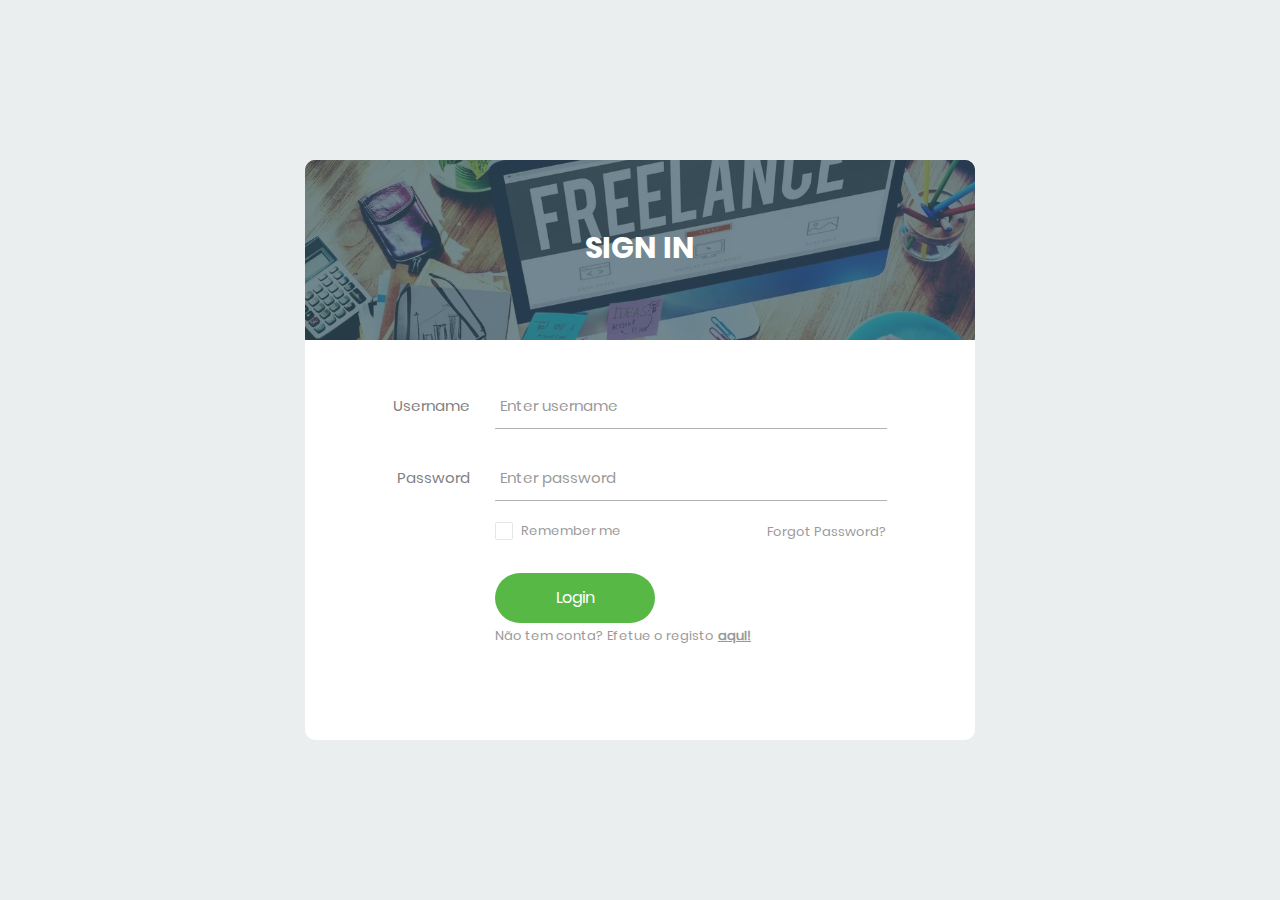
<file: index.html>
<!DOCTYPE html>
<html lang="en">
<head>
	<title>Login V15</title>
	<meta charset="UTF-8">
	<meta name="viewport" content="width=device-width, initial-scale=1">
<!--===============================================================================================-->	
	<link rel="icon" type="image/png" href="images/icons/favicon.ico"/>
<!--===============================================================================================-->
	<link rel="stylesheet" type="text/css" href="vendor/bootstrap/css/bootstrap.min.css">
<!--===============================================================================================-->
	<link rel="stylesheet" type="text/css" href="fonts/font-awesome-4.7.0/css/font-awesome.min.css">
<!--===============================================================================================-->
	<link rel="stylesheet" type="text/css" href="fonts/Linearicons-Free-v1.0.0/icon-font.min.css">
<!--===============================================================================================-->
	<link rel="stylesheet" type="text/css" href="vendor/animate/animate.css">
<!--===============================================================================================-->	
	<link rel="stylesheet" type="text/css" href="vendor/css-hamburgers/hamburgers.min.css">
<!--===============================================================================================-->
	<link rel="stylesheet" type="text/css" href="vendor/animsition/css/animsition.min.css">
<!--===============================================================================================-->
	<link rel="stylesheet" type="text/css" href="vendor/select2/select2.min.css">
<!--===============================================================================================-->	
	<link rel="stylesheet" type="text/css" href="vendor/daterangepicker/daterangepicker.css">
<!--===============================================================================================-->
	<link rel="stylesheet" type="text/css" href="css/util.css">
	<link rel="stylesheet" type="text/css" href="css/main.css">
<!--===============================================================================================-->
</head>
<body>
	<div class="limiter">
		
		<div class="container-login100">
			<div class="wrap-login100">
				<div class="login100-form-title" style="background-image: url(images/login1.png);">
					<span class="login100-form-title-1">
						Sign In
					</span>
				</div>

				<form class="login100-form validate-form" onsubmit = "return verificarLogin()">
					<div class="wrap-input100 validate-input m-b-26" data-validate="Username is required">
						<span class="label-input100">Username</span>
						<input class="input100" type="text" id="username" placeholder="Enter username" onkeydown="fadeOut()">
						<span class="focus-input100"></span>
					</div>

					<div class="wrap-input100 validate-input m-b-18" data-validate = "Password is required">
						<span class="label-input100">Password</span>
						<input class="input100" type="password" id="pass" placeholder="Enter password" onkeydown="fadeOut()">
						<span class="focus-input100"></span>
					</div>

					<div class="alert alert-danger alert-dismissible" style=" display:none" id = "alertBox">
						A palavra-passe ou e-mail fornecido não está correto.
					</div>

					<div class="flex-sb-m w-full p-b-30">
						<div class="contact100-form-checkbox">
							<input class="input-checkbox100" id="ckb1" type="checkbox" name="remember-me">
							<label class="label-checkbox100" for="ckb1">
								Remember me
							</label>
						</div>

						<div>
							<a href="#" class="txt1">
								Forgot Password?
							</a>
						</div>
					</div>

					<div class="container-login100-form-btn">
						<button class="login100-form-btn" id = "btnLogin">
							Login
						</button>
					</div>

					<div>
						<span class="txt1">Não tem conta? Efetue o registo</span>
						<a href="Registo.html" class="txt1" style="text-decoration: underline; font-weight: bold">
							aqui!
						</a>
					</div>
					
				</form>
			</div>
		</div>
	</div>
	
<!--===============================================================================================-->
	<script src="vendor/jquery/jquery-3.2.1.min.js"></script>
<!--===============================================================================================-->
	<script src="vendor/animsition/js/animsition.min.js"></script>
<!--===============================================================================================-->
	<script src="vendor/bootstrap/js/popper.js"></script>
	<script src="vendor/bootstrap/js/bootstrap.min.js"></script>
<!--===============================================================================================-->
	<script src="vendor/select2/select2.min.js"></script>
<!--===============================================================================================-->
	<script src="vendor/daterangepicker/moment.min.js"></script>
	<script src="vendor/daterangepicker/daterangepicker.js"></script>
<!--===============================================================================================-->
	<script src="vendor/countdowntime/countdowntime.js"></script>
<!--===============================================================================================-->
	<script src="js/mainL.js"></script>

</body>
</html>
</file>
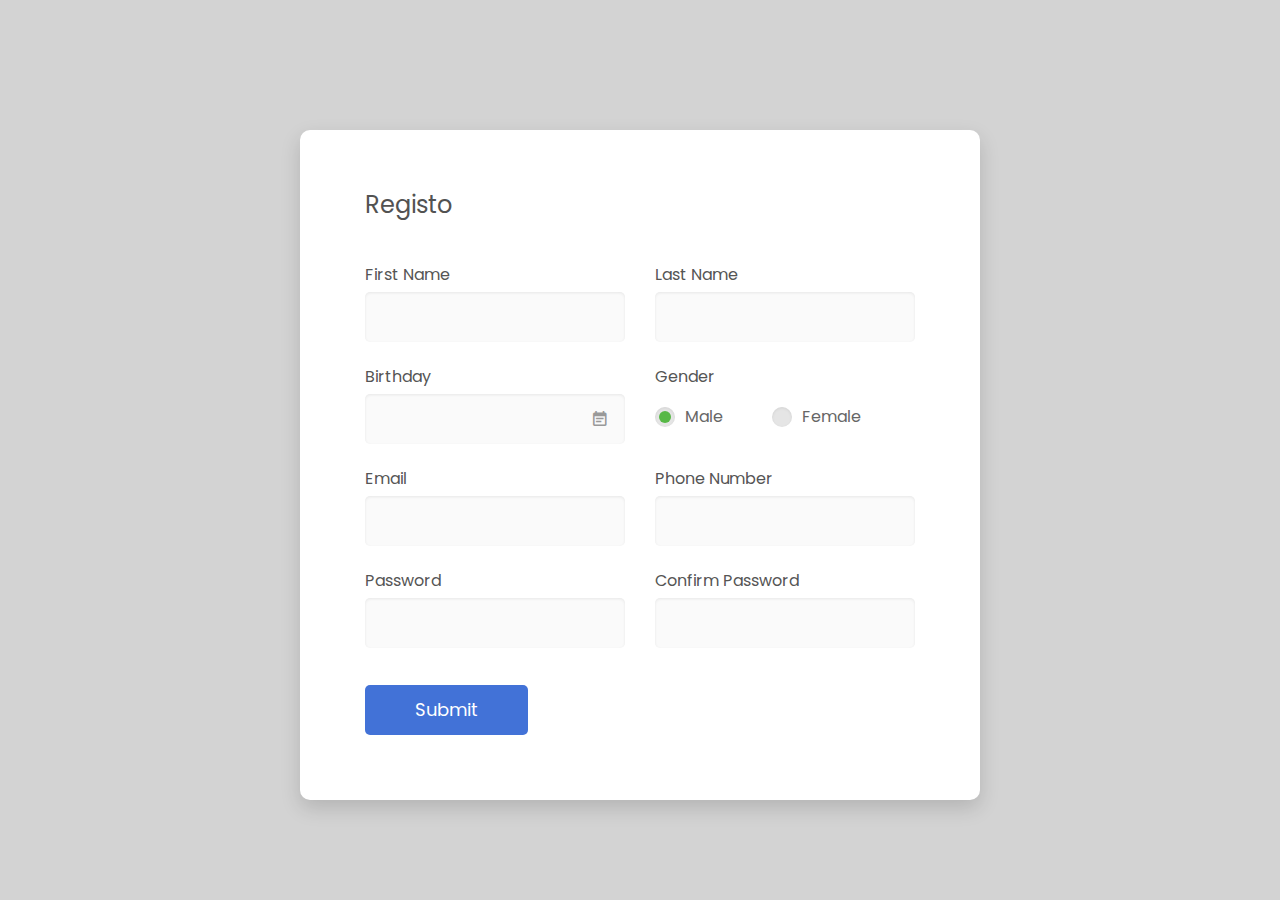
<file: Registo.html>
<!DOCTYPE html>
<html lang="en">

<head>
    <!-- Required meta tags-->
    <meta charset="UTF-8">
    <meta name="viewport" content="width=device-width, initial-scale=1, shrink-to-fit=no">
    <meta name="description" content="Colorlib Templates">
    <meta name="author" content="Colorlib">
    <meta name="keywords" content="Colorlib Templates">

    <!-- Title Page-->
    <title>RegistoFF</title>

    <!-- Icons font CSS-->
    <link href="vendor/mdi-font/css/material-design-iconic-font.min.css" rel="stylesheet" media="all">
    <link href="vendor/font-awesome-4.7/css/font-awesome.min.css" rel="stylesheet" media="all">
    <!-- Font special for pages-->
    <link href="https://fonts.googleapis.com/css?family=Poppins:100,100i,200,200i,300,300i,400,400i,500,500i,600,600i,700,700i,800,800i,900,900i" rel="stylesheet">

    <!-- Vendor CSS-->
    <link href="vendor/select2/select2.min.css" rel="stylesheet" media="all">
    <link href="vendor/datepicker/daterangepicker.css" rel="stylesheet" media="all">

    <!-- Main CSS-->
    <link href="css/mainR.css" rel="stylesheet" media="all">
</head>

<body>
<div class="page-wrapper p-t-130 p-b-100 font-poppins" style="background-color:lightgray">
    <div class="wrapper wrapper--w680">
        <div class="card card-4">
            <div class="card-body">
                <h2 class="title">Registo</h2>
                <form method="POST" onsubmit="return guardarDados()">
                    <div class="row row-space">
                        <div class="col-2">
                            <div class="input-group">
                                <label class="label">first name</label>
                                <input class="input--style-4" type="text" id="first_name" required>
                            </div>
                        </div>
                        <div class="col-2">
                            <div class="input-group">
                                <label class="label">last name</label>
                                <input class="input--style-4" type="text" id="last_name" required>
                            </div>
                        </div>
                    </div>
                    <div class="row row-space">
                        <div class="col-2">
                            <div class="input-group">
                                <label class="label">Birthday</label>
                                <div class="input-group-icon">
                                    <input class="input--style-4 js-datepicker" type="text" id="birthday" required>
                                    <i class="zmdi zmdi-calendar-note input-icon js-btn-calendar"></i>
                                </div>
                            </div>
                        </div>
                        <div class="col-2">
                            <div class="input-group">
                                <label class="label">Gender</label>
                                <div class="p-t-10">
                                    <label class="radio-container m-r-45">Male
                                        <input type="radio" checked="checked" id="gender" name="gender">
                                        <span class="checkmark"></span>
                                    </label>
                                    <label class="radio-container">Female
                                        <input type="radio" name="gender">
                                        <span class="checkmark"></span>
                                    </label>
                                </div>
                            </div>
                        </div>
                    </div>
                    <div class="row row-space">
                        <div class="col-2">
                            <div class="input-group">
                                <label class="label">Email</label>
                                <input class="input--style-4" type="email" id="email" required>
                            </div>
                        </div>
                        <div class="col-2">
                            <div class="input-group">
                                <label class="label">Phone Number</label>
                                <input class="input--style-4" type="text" id="phone" required>
                            </div>
                        </div>
                    </div>
                    <div class="row row-space">
                        <div class="col-2">
                            <div class="input-group">
                                <label class="label">Password</label>
                                <input class="input--style-4" type="password" id="password" onkeyup="verificarPassword()" required>
                            </div>
                        </div>
                        <div class="col-2">
                            <div class="input-group">
                                <label class="label">Confirm Password</label>
                                <input class="input--style-4" type="password" id="confirmPassword" onkeyup="verificarPassword()" required>
                                <span id = "confirmacao"></span>
                            </div>
                        </div>
                    </div>
                    <div class="p-t-15">
                        <button class="btn btn--radius-2 btn--blue" type="submit" id = "btnSubmit">Submit</button>
                    </div>
                </form>
            </div>
        </div>
    </div>
</div>

<!-- Jquery JS-->
<script src="vendor/jquery/jquery.min.js"></script>
<!-- Vendor JS-->
<script src="vendor/select2/select2.min.js"></script>
<script src="vendor/datepicker/moment.min.js"></script>
<script src="vendor/datepicker/daterangepicker.js"></script>

<!-- Main JS-->
<script src="js/mainR.js"></script>
<script src="js/global.js"></script>


</body><!-- This templates was made by Colorlib (https://colorlib.com) -->

</html>
<!-- end document-->
</file>
<file: vendor/daterangepicker/daterangepicker.css>
.daterangepicker {
  position: absolute;
  color: inherit;
  background-color: #fff;
  border-radius: 4px;
  width: 278px;
  padding: 4px;
  margin-top: 1px;
  top: 100px;
  left: 20px;
  /* Calendars */ }
  .daterangepicker:before, .daterangepicker:after {
    position: absolute;
    display: inline-block;
    border-bottom-color: rgba(0, 0, 0, 0.2);
    content: ''; }
  .daterangepicker:before {
    top: -7px;
    border-right: 7px solid transparent;
    border-left: 7px solid transparent;
    border-bottom: 7px solid #ccc; }
  .daterangepicker:after {
    top: -6px;
    border-right: 6px solid transparent;
    border-bottom: 6px solid #fff;
    border-left: 6px solid transparent; }
  .daterangepicker.opensleft:before {
    right: 9px; }
  .daterangepicker.opensleft:after {
    right: 10px; }
  .daterangepicker.openscenter:before {
    left: 0;
    right: 0;
    width: 0;
    margin-left: auto;
    margin-right: auto; }
  .daterangepicker.openscenter:after {
    left: 0;
    right: 0;
    width: 0;
    margin-left: auto;
    margin-right: auto; }
  .daterangepicker.opensright:before {
    left: 9px; }
  .daterangepicker.opensright:after {
    left: 10px; }
  .daterangepicker.dropup {
    margin-top: -5px; }
    .daterangepicker.dropup:before {
      top: initial;
      bottom: -7px;
      border-bottom: initial;
      border-top: 7px solid #ccc; }
    .daterangepicker.dropup:after {
      top: initial;
      bottom: -6px;
      border-bottom: initial;
      border-top: 6px solid #fff; }
  .daterangepicker.dropdown-menu {
    max-width: none;
    z-index: 3001; }
  .daterangepicker.single .ranges, .daterangepicker.single .calendar {
    float: none; }
  .daterangepicker.show-calendar .calendar {
    display: block; }
  .daterangepicker .calendar {
    display: none;
    max-width: 270px;
    margin: 4px; }
    .daterangepicker .calendar.single .calendar-table {
      border: none; }
    .daterangepicker .calendar th, .daterangepicker .calendar td {
      white-space: nowrap;
      text-align: center;
      min-width: 32px; }
  .daterangepicker .calendar-table {
    border: 1px solid #fff;
    padding: 4px;
    border-radius: 4px;
    background-color: #fff; }
  .daterangepicker table {
    width: 100%;
    margin: 0; }
  .daterangepicker td, .daterangepicker th {
    text-align: center;
    width: 20px;
    height: 20px;
    border-radius: 4px;
    border: 1px solid transparent;
    white-space: nowrap;
    cursor: pointer; }
    .daterangepicker td.available:hover, .daterangepicker th.available:hover {
      background-color: #eee;
      border-color: transparent;
      color: inherit; }
    .daterangepicker td.week, .daterangepicker th.week {
      font-size: 80%;
      color: #ccc; }
  .daterangepicker td.off, .daterangepicker td.off.in-range, .daterangepicker td.off.start-date, .daterangepicker td.off.end-date {
    background-color: #fff;
    border-color: transparent;
    color: #999; }
  .daterangepicker td.in-range {
    background-color: #ebf4f8;
    border-color: transparent;
    color: #000;
    border-radius: 0; }
  .daterangepicker td.start-date {
    border-radius: 4px 0 0 4px; }
  .daterangepicker td.end-date {
    border-radius: 0 4px 4px 0; }
  .daterangepicker td.start-date.end-date {
    border-radius: 4px; }
  .daterangepicker td.active, .daterangepicker td.active:hover {
    background-color: #357ebd;
    border-color: transparent;
    color: #fff; }
  .daterangepicker th.month {
    width: auto; }
  .daterangepicker td.disabled, .daterangepicker option.disabled {
    color: #999;
    cursor: not-allowed;
    text-decoration: line-through; }
  .daterangepicker select.monthselect, .daterangepicker select.yearselect {
    font-size: 12px;
    padding: 1px;
    height: auto;
    margin: 0;
    cursor: default; }
  .daterangepicker select.monthselect {
    margin-right: 2%;
    width: 56%; }
  .daterangepicker select.yearselect {
    width: 40%; }
  .daterangepicker select.hourselect, .daterangepicker select.minuteselect, .daterangepicker select.secondselect, .daterangepicker select.ampmselect {
    width: 50px;
    margin-bottom: 0; }
  .daterangepicker .input-mini {
    border: 1px solid #ccc;
    border-radius: 4px;
    color: #555;
    height: 30px;
    line-height: 30px;
    display: block;
    vertical-align: middle;
    margin: 0 0 5px 0;
    padding: 0 6px 0 28px;
    width: 100%; }
    .daterangepicker .input-mini.active {
      border: 1px solid #08c;
      border-radius: 4px; }
  .daterangepicker .daterangepicker_input {
    position: relative; }
    .daterangepicker .daterangepicker_input i {
      position: absolute;
      left: 8px;
      top: 8px; }
  .daterangepicker.rtl .input-mini {
    padding-right: 28px;
    padding-left: 6px; }
  .daterangepicker.rtl .daterangepicker_input i {
    left: auto;
    right: 8px; }
  .daterangepicker .calendar-time {
    text-align: center;
    margin: 5px auto;
    line-height: 30px;
    position: relative;
    padding-left: 28px; }
    .daterangepicker .calendar-time select.disabled {
      color: #ccc;
      cursor: not-allowed; }

.ranges {
  font-size: 11px;
  float: none;
  margin: 4px;
  text-align: left; }
  .ranges ul {
    list-style: none;
    margin: 0 auto;
    padding: 0;
    width: 100%; }
  .ranges li {
    font-size: 13px;
    background-color: #f5f5f5;
    border: 1px solid #f5f5f5;
    border-radius: 4px;
    color: #08c;
    padding: 3px 12px;
    margin-bottom: 8px;
    cursor: pointer; }
    .ranges li:hover {
      background-color: #08c;
      border: 1px solid #08c;
      color: #fff; }
    .ranges li.active {
      background-color: #08c;
      border: 1px solid #08c;
      color: #fff; }

/*  Larger Screen Styling */
@media (min-width: 564px) {
  .daterangepicker {
    width: auto; }
    .daterangepicker .ranges ul {
      width: 160px; }
    .daterangepicker.single .ranges ul {
      width: 100%; }
    .daterangepicker.single .calendar.left {
      clear: none; }
    .daterangepicker.single.ltr .ranges, .daterangepicker.single.ltr .calendar {
      float: left; }
    .daterangepicker.single.rtl .ranges, .daterangepicker.single.rtl .calendar {
      float: right; }
    .daterangepicker.ltr {
      direction: ltr;
      text-align: left; }
      .daterangepicker.ltr .calendar.left {
        clear: left;
        margin-right: 0; }
        .daterangepicker.ltr .calendar.left .calendar-table {
          border-right: none;
          border-top-right-radius: 0;
          border-bottom-right-radius: 0; }
      .daterangepicker.ltr .calendar.right {
        margin-left: 0; }
        .daterangepicker.ltr .calendar.right .calendar-table {
          border-left: none;
          border-top-left-radius: 0;
          border-bottom-left-radius: 0; }
      .daterangepicker.ltr .left .daterangepicker_input {
        padding-right: 12px; }
      .daterangepicker.ltr .calendar.left .calendar-table {
        padding-right: 12px; }
      .daterangepicker.ltr .ranges, .daterangepicker.ltr .calendar {
        float: left; }
    .daterangepicker.rtl {
      direction: rtl;
      text-align: right; }
      .daterangepicker.rtl .calendar.left {
        clear: right;
        margin-left: 0; }
        .daterangepicker.rtl .calendar.left .calendar-table {
          border-left: none;
          border-top-left-radius: 0;
          border-bottom-left-radius: 0; }
      .daterangepicker.rtl .calendar.right {
        margin-right: 0; }
        .daterangepicker.rtl .calendar.right .calendar-table {
          border-right: none;
          border-top-right-radius: 0;
          border-bottom-right-radius: 0; }
      .daterangepicker.rtl .left .daterangepicker_input {
        padding-left: 12px; }
      .daterangepicker.rtl .calendar.left .calendar-table {
        padding-left: 12px; }
      .daterangepicker.rtl .ranges, .daterangepicker.rtl .calendar {
        text-align: right;
        float: right; } }
@media (min-width: 730px) {
  .daterangepicker .ranges {
    width: auto; }
  .daterangepicker.ltr .ranges {
    float: left; }
  .daterangepicker.rtl .ranges {
    float: right; }
  .daterangepicker .calendar.left {
    clear: none !important; } }
</file>
<file: css/util.css>
/*[ FONT SIZE ]
///////////////////////////////////////////////////////////
*/
.fs-1 {font-size: 1px;}
.fs-2 {font-size: 2px;}
.fs-3 {font-size: 3px;}
.fs-4 {font-size: 4px;}
.fs-5 {font-size: 5px;}
.fs-6 {font-size: 6px;}
.fs-7 {font-size: 7px;}
.fs-8 {font-size: 8px;}
.fs-9 {font-size: 9px;}
.fs-10 {font-size: 10px;}
.fs-11 {font-size: 11px;}
.fs-12 {font-size: 12px;}
.fs-13 {font-size: 13px;}
.fs-14 {font-size: 14px;}
.fs-15 {font-size: 15px;}
.fs-16 {font-size: 16px;}
.fs-17 {font-size: 17px;}
.fs-18 {font-size: 18px;}
.fs-19 {font-size: 19px;}
.fs-20 {font-size: 20px;}
.fs-21 {font-size: 21px;}
.fs-22 {font-size: 22px;}
.fs-23 {font-size: 23px;}
.fs-24 {font-size: 24px;}
.fs-25 {font-size: 25px;}
.fs-26 {font-size: 26px;}
.fs-27 {font-size: 27px;}
.fs-28 {font-size: 28px;}
.fs-29 {font-size: 29px;}
.fs-30 {font-size: 30px;}
.fs-31 {font-size: 31px;}
.fs-32 {font-size: 32px;}
.fs-33 {font-size: 33px;}
.fs-34 {font-size: 34px;}
.fs-35 {font-size: 35px;}
.fs-36 {font-size: 36px;}
.fs-37 {font-size: 37px;}
.fs-38 {font-size: 38px;}
.fs-39 {font-size: 39px;}
.fs-40 {font-size: 40px;}
.fs-41 {font-size: 41px;}
.fs-42 {font-size: 42px;}
.fs-43 {font-size: 43px;}
.fs-44 {font-size: 44px;}
.fs-45 {font-size: 45px;}
.fs-46 {font-size: 46px;}
.fs-47 {font-size: 47px;}
.fs-48 {font-size: 48px;}
.fs-49 {font-size: 49px;}
.fs-50 {font-size: 50px;}
.fs-51 {font-size: 51px;}
.fs-52 {font-size: 52px;}
.fs-53 {font-size: 53px;}
.fs-54 {font-size: 54px;}
.fs-55 {font-size: 55px;}
.fs-56 {font-size: 56px;}
.fs-57 {font-size: 57px;}
.fs-58 {font-size: 58px;}
.fs-59 {font-size: 59px;}
.fs-60 {font-size: 60px;}
.fs-61 {font-size: 61px;}
.fs-62 {font-size: 62px;}
.fs-63 {font-size: 63px;}
.fs-64 {font-size: 64px;}
.fs-65 {font-size: 65px;}
.fs-66 {font-size: 66px;}
.fs-67 {font-size: 67px;}
.fs-68 {font-size: 68px;}
.fs-69 {font-size: 69px;}
.fs-70 {font-size: 70px;}
.fs-71 {font-size: 71px;}
.fs-72 {font-size: 72px;}
.fs-73 {font-size: 73px;}
.fs-74 {font-size: 74px;}
.fs-75 {font-size: 75px;}
.fs-76 {font-size: 76px;}
.fs-77 {font-size: 77px;}
.fs-78 {font-size: 78px;}
.fs-79 {font-size: 79px;}
.fs-80 {font-size: 80px;}
.fs-81 {font-size: 81px;}
.fs-82 {font-size: 82px;}
.fs-83 {font-size: 83px;}
.fs-84 {font-size: 84px;}
.fs-85 {font-size: 85px;}
.fs-86 {font-size: 86px;}
.fs-87 {font-size: 87px;}
.fs-88 {font-size: 88px;}
.fs-89 {font-size: 89px;}
.fs-90 {font-size: 90px;}
.fs-91 {font-size: 91px;}
.fs-92 {font-size: 92px;}
.fs-93 {font-size: 93px;}
.fs-94 {font-size: 94px;}
.fs-95 {font-size: 95px;}
.fs-96 {font-size: 96px;}
.fs-97 {font-size: 97px;}
.fs-98 {font-size: 98px;}
.fs-99 {font-size: 99px;}
.fs-100 {font-size: 100px;}
.fs-101 {font-size: 101px;}
.fs-102 {font-size: 102px;}
.fs-103 {font-size: 103px;}
.fs-104 {font-size: 104px;}
.fs-105 {font-size: 105px;}
.fs-106 {font-size: 106px;}
.fs-107 {font-size: 107px;}
.fs-108 {font-size: 108px;}
.fs-109 {font-size: 109px;}
.fs-110 {font-size: 110px;}
.fs-111 {font-size: 111px;}
.fs-112 {font-size: 112px;}
.fs-113 {font-size: 113px;}
.fs-114 {font-size: 114px;}
.fs-115 {font-size: 115px;}
.fs-116 {font-size: 116px;}
.fs-117 {font-size: 117px;}
.fs-118 {font-size: 118px;}
.fs-119 {font-size: 119px;}
.fs-120 {font-size: 120px;}
.fs-121 {font-size: 121px;}
.fs-122 {font-size: 122px;}
.fs-123 {font-size: 123px;}
.fs-124 {font-size: 124px;}
.fs-125 {font-size: 125px;}
.fs-126 {font-size: 126px;}
.fs-127 {font-size: 127px;}
.fs-128 {font-size: 128px;}
.fs-129 {font-size: 129px;}
.fs-130 {font-size: 130px;}
.fs-131 {font-size: 131px;}
.fs-132 {font-size: 132px;}
.fs-133 {font-size: 133px;}
.fs-134 {font-size: 134px;}
.fs-135 {font-size: 135px;}
.fs-136 {font-size: 136px;}
.fs-137 {font-size: 137px;}
.fs-138 {font-size: 138px;}
.fs-139 {font-size: 139px;}
.fs-140 {font-size: 140px;}
.fs-141 {font-size: 141px;}
.fs-142 {font-size: 142px;}
.fs-143 {font-size: 143px;}
.fs-144 {font-size: 144px;}
.fs-145 {font-size: 145px;}
.fs-146 {font-size: 146px;}
.fs-147 {font-size: 147px;}
.fs-148 {font-size: 148px;}
.fs-149 {font-size: 149px;}
.fs-150 {font-size: 150px;}
.fs-151 {font-size: 151px;}
.fs-152 {font-size: 152px;}
.fs-153 {font-size: 153px;}
.fs-154 {font-size: 154px;}
.fs-155 {font-size: 155px;}
.fs-156 {font-size: 156px;}
.fs-157 {font-size: 157px;}
.fs-158 {font-size: 158px;}
.fs-159 {font-size: 159px;}
.fs-160 {font-size: 160px;}
.fs-161 {font-size: 161px;}
.fs-162 {font-size: 162px;}
.fs-163 {font-size: 163px;}
.fs-164 {font-size: 164px;}
.fs-165 {font-size: 165px;}
.fs-166 {font-size: 166px;}
.fs-167 {font-size: 167px;}
.fs-168 {font-size: 168px;}
.fs-169 {font-size: 169px;}
.fs-170 {font-size: 170px;}
.fs-171 {font-size: 171px;}
.fs-172 {font-size: 172px;}
.fs-173 {font-size: 173px;}
.fs-174 {font-size: 174px;}
.fs-175 {font-size: 175px;}
.fs-176 {font-size: 176px;}
.fs-177 {font-size: 177px;}
.fs-178 {font-size: 178px;}
.fs-179 {font-size: 179px;}
.fs-180 {font-size: 180px;}
.fs-181 {font-size: 181px;}
.fs-182 {font-size: 182px;}
.fs-183 {font-size: 183px;}
.fs-184 {font-size: 184px;}
.fs-185 {font-size: 185px;}
.fs-186 {font-size: 186px;}
.fs-187 {font-size: 187px;}
.fs-188 {font-size: 188px;}
.fs-189 {font-size: 189px;}
.fs-190 {font-size: 190px;}
.fs-191 {font-size: 191px;}
.fs-192 {font-size: 192px;}
.fs-193 {font-size: 193px;}
.fs-194 {font-size: 194px;}
.fs-195 {font-size: 195px;}
.fs-196 {font-size: 196px;}
.fs-197 {font-size: 197px;}
.fs-198 {font-size: 198px;}
.fs-199 {font-size: 199px;}
.fs-200 {font-size: 200px;}

/*[ PADDING ]
///////////////////////////////////////////////////////////
*/
.p-t-0 {padding-top: 0px;}
.p-t-1 {padding-top: 1px;}
.p-t-2 {padding-top: 2px;}
.p-t-3 {padding-top: 3px;}
.p-t-4 {padding-top: 4px;}
.p-t-5 {padding-top: 5px;}
.p-t-6 {padding-top: 6px;}
.p-t-7 {padding-top: 7px;}
.p-t-8 {padding-top: 8px;}
.p-t-9 {padding-top: 9px;}
.p-t-10 {padding-top: 10px;}
.p-t-11 {padding-top: 11px;}
.p-t-12 {padding-top: 12px;}
.p-t-13 {padding-top: 13px;}
.p-t-14 {padding-top: 14px;}
.p-t-15 {padding-top: 15px;}
.p-t-16 {padding-top: 16px;}
.p-t-17 {padding-top: 17px;}
.p-t-18 {padding-top: 18px;}
.p-t-19 {padding-top: 19px;}
.p-t-20 {padding-top: 20px;}
.p-t-21 {padding-top: 21px;}
.p-t-22 {padding-top: 22px;}
.p-t-23 {padding-top: 23px;}
.p-t-24 {padding-top: 24px;}
.p-t-25 {padding-top: 25px;}
.p-t-26 {padding-top: 26px;}
.p-t-27 {padding-top: 27px;}
.p-t-28 {padding-top: 28px;}
.p-t-29 {padding-top: 29px;}
.p-t-30 {padding-top: 30px;}
.p-t-31 {padding-top: 31px;}
.p-t-32 {padding-top: 32px;}
.p-t-33 {padding-top: 33px;}
.p-t-34 {padding-top: 34px;}
.p-t-35 {padding-top: 35px;}
.p-t-36 {padding-top: 36px;}
.p-t-37 {padding-top: 37px;}
.p-t-38 {padding-top: 38px;}
.p-t-39 {padding-top: 39px;}
.p-t-40 {padding-top: 40px;}
.p-t-41 {padding-top: 41px;}
.p-t-42 {padding-top: 42px;}
.p-t-43 {padding-top: 43px;}
.p-t-44 {padding-top: 44px;}
.p-t-45 {padding-top: 45px;}
.p-t-46 {padding-top: 46px;}
.p-t-47 {padding-top: 47px;}
.p-t-48 {padding-top: 48px;}
.p-t-49 {padding-top: 49px;}
.p-t-50 {padding-top: 50px;}
.p-t-51 {padding-top: 51px;}
.p-t-52 {padding-top: 52px;}
.p-t-53 {padding-top: 53px;}
.p-t-54 {padding-top: 54px;}
.p-t-55 {padding-top: 55px;}
.p-t-56 {padding-top: 56px;}
.p-t-57 {padding-top: 57px;}
.p-t-58 {padding-top: 58px;}
.p-t-59 {padding-top: 59px;}
.p-t-60 {padding-top: 60px;}
.p-t-61 {padding-top: 61px;}
.p-t-62 {padding-top: 62px;}
.p-t-63 {padding-top: 63px;}
.p-t-64 {padding-top: 64px;}
.p-t-65 {padding-top: 65px;}
.p-t-66 {padding-top: 66px;}
.p-t-67 {padding-top: 67px;}
.p-t-68 {padding-top: 68px;}
.p-t-69 {padding-top: 69px;}
.p-t-70 {padding-top: 70px;}
.p-t-71 {padding-top: 71px;}
.p-t-72 {padding-top: 72px;}
.p-t-73 {padding-top: 73px;}
.p-t-74 {padding-top: 74px;}
.p-t-75 {padding-top: 75px;}
.p-t-76 {padding-top: 76px;}
.p-t-77 {padding-top: 77px;}
.p-t-78 {padding-top: 78px;}
.p-t-79 {padding-top: 79px;}
.p-t-80 {padding-top: 80px;}
.p-t-81 {padding-top: 81px;}
.p-t-82 {padding-top: 82px;}
.p-t-83 {padding-top: 83px;}
.p-t-84 {padding-top: 84px;}
.p-t-85 {padding-top: 85px;}
.p-t-86 {padding-top: 86px;}
.p-t-87 {padding-top: 87px;}
.p-t-88 {padding-top: 88px;}
.p-t-89 {padding-top: 89px;}
.p-t-90 {padding-top: 90px;}
.p-t-91 {padding-top: 91px;}
.p-t-92 {padding-top: 92px;}
.p-t-93 {padding-top: 93px;}
.p-t-94 {padding-top: 94px;}
.p-t-95 {padding-top: 95px;}
.p-t-96 {padding-top: 96px;}
.p-t-97 {padding-top: 97px;}
.p-t-98 {padding-top: 98px;}
.p-t-99 {padding-top: 99px;}
.p-t-100 {padding-top: 100px;}
.p-t-101 {padding-top: 101px;}
.p-t-102 {padding-top: 102px;}
.p-t-103 {padding-top: 103px;}
.p-t-104 {padding-top: 104px;}
.p-t-105 {padding-top: 105px;}
.p-t-106 {padding-top: 106px;}
.p-t-107 {padding-top: 107px;}
.p-t-108 {padding-top: 108px;}
.p-t-109 {padding-top: 109px;}
.p-t-110 {padding-top: 110px;}
.p-t-111 {padding-top: 111px;}
.p-t-112 {padding-top: 112px;}
.p-t-113 {padding-top: 113px;}
.p-t-114 {padding-top: 114px;}
.p-t-115 {padding-top: 115px;}
.p-t-116 {padding-top: 116px;}
.p-t-117 {padding-top: 117px;}
.p-t-118 {padding-top: 118px;}
.p-t-119 {padding-top: 119px;}
.p-t-120 {padding-top: 120px;}
.p-t-121 {padding-top: 121px;}
.p-t-122 {padding-top: 122px;}
.p-t-123 {padding-top: 123px;}
.p-t-124 {padding-top: 124px;}
.p-t-125 {padding-top: 125px;}
.p-t-126 {padding-top: 126px;}
.p-t-127 {padding-top: 127px;}
.p-t-128 {padding-top: 128px;}
.p-t-129 {padding-top: 129px;}
.p-t-130 {padding-top: 130px;}
.p-t-131 {padding-top: 131px;}
.p-t-132 {padding-top: 132px;}
.p-t-133 {padding-top: 133px;}
.p-t-134 {padding-top: 134px;}
.p-t-135 {padding-top: 135px;}
.p-t-136 {padding-top: 136px;}
.p-t-137 {padding-top: 137px;}
.p-t-138 {padding-top: 138px;}
.p-t-139 {padding-top: 139px;}
.p-t-140 {padding-top: 140px;}
.p-t-141 {padding-top: 141px;}
.p-t-142 {padding-top: 142px;}
.p-t-143 {padding-top: 143px;}
.p-t-144 {padding-top: 144px;}
.p-t-145 {padding-top: 145px;}
.p-t-146 {padding-top: 146px;}
.p-t-147 {padding-top: 147px;}
.p-t-148 {padding-top: 148px;}
.p-t-149 {padding-top: 149px;}
.p-t-150 {padding-top: 150px;}
.p-t-151 {padding-top: 151px;}
.p-t-152 {padding-top: 152px;}
.p-t-153 {padding-top: 153px;}
.p-t-154 {padding-top: 154px;}
.p-t-155 {padding-top: 155px;}
.p-t-156 {padding-top: 156px;}
.p-t-157 {padding-top: 157px;}
.p-t-158 {padding-top: 158px;}
.p-t-159 {padding-top: 159px;}
.p-t-160 {padding-top: 160px;}
.p-t-161 {padding-top: 161px;}
.p-t-162 {padding-top: 162px;}
.p-t-163 {padding-top: 163px;}
.p-t-164 {padding-top: 164px;}
.p-t-165 {padding-top: 165px;}
.p-t-166 {padding-top: 166px;}
.p-t-167 {padding-top: 167px;}
.p-t-168 {padding-top: 168px;}
.p-t-169 {padding-top: 169px;}
.p-t-170 {padding-top: 170px;}
.p-t-171 {padding-top: 171px;}
.p-t-172 {padding-top: 172px;}
.p-t-173 {padding-top: 173px;}
.p-t-174 {padding-top: 174px;}
.p-t-175 {padding-top: 175px;}
.p-t-176 {padding-top: 176px;}
.p-t-177 {padding-top: 177px;}
.p-t-178 {padding-top: 178px;}
.p-t-179 {padding-top: 179px;}
.p-t-180 {padding-top: 180px;}
.p-t-181 {padding-top: 181px;}
.p-t-182 {padding-top: 182px;}
.p-t-183 {padding-top: 183px;}
.p-t-184 {padding-top: 184px;}
.p-t-185 {padding-top: 185px;}
.p-t-186 {padding-top: 186px;}
.p-t-187 {padding-top: 187px;}
.p-t-188 {padding-top: 188px;}
.p-t-189 {padding-top: 189px;}
.p-t-190 {padding-top: 190px;}
.p-t-191 {padding-top: 191px;}
.p-t-192 {padding-top: 192px;}
.p-t-193 {padding-top: 193px;}
.p-t-194 {padding-top: 194px;}
.p-t-195 {padding-top: 195px;}
.p-t-196 {padding-top: 196px;}
.p-t-197 {padding-top: 197px;}
.p-t-198 {padding-top: 198px;}
.p-t-199 {padding-top: 199px;}
.p-t-200 {padding-top: 200px;}
.p-t-201 {padding-top: 201px;}
.p-t-202 {padding-top: 202px;}
.p-t-203 {padding-top: 203px;}
.p-t-204 {padding-top: 204px;}
.p-t-205 {padding-top: 205px;}
.p-t-206 {padding-top: 206px;}
.p-t-207 {padding-top: 207px;}
.p-t-208 {padding-top: 208px;}
.p-t-209 {padding-top: 209px;}
.p-t-210 {padding-top: 210px;}
.p-t-211 {padding-top: 211px;}
.p-t-212 {padding-top: 212px;}
.p-t-213 {padding-top: 213px;}
.p-t-214 {padding-top: 214px;}
.p-t-215 {padding-top: 215px;}
.p-t-216 {padding-top: 216px;}
.p-t-217 {padding-top: 217px;}
.p-t-218 {padding-top: 218px;}
.p-t-219 {padding-top: 219px;}
.p-t-220 {padding-top: 220px;}
.p-t-221 {padding-top: 221px;}
.p-t-222 {padding-top: 222px;}
.p-t-223 {padding-top: 223px;}
.p-t-224 {padding-top: 224px;}
.p-t-225 {padding-top: 225px;}
.p-t-226 {padding-top: 226px;}
.p-t-227 {padding-top: 227px;}
.p-t-228 {padding-top: 228px;}
.p-t-229 {padding-top: 229px;}
.p-t-230 {padding-top: 230px;}
.p-t-231 {padding-top: 231px;}
.p-t-232 {padding-top: 232px;}
.p-t-233 {padding-top: 233px;}
.p-t-234 {padding-top: 234px;}
.p-t-235 {padding-top: 235px;}
.p-t-236 {padding-top: 236px;}
.p-t-237 {padding-top: 237px;}
.p-t-238 {padding-top: 238px;}
.p-t-239 {padding-top: 239px;}
.p-t-240 {padding-top: 240px;}
.p-t-241 {padding-top: 241px;}
.p-t-242 {padding-top: 242px;}
.p-t-243 {padding-top: 243px;}
.p-t-244 {padding-top: 244px;}
.p-t-245 {padding-top: 245px;}
.p-t-246 {padding-top: 246px;}
.p-t-247 {padding-top: 247px;}
.p-t-248 {padding-top: 248px;}
.p-t-249 {padding-top: 249px;}
.p-t-250 {padding-top: 250px;}
.p-b-0 {padding-bottom: 0px;}
.p-b-1 {padding-bottom: 1px;}
.p-b-2 {padding-bottom: 2px;}
.p-b-3 {padding-bottom: 3px;}
.p-b-4 {padding-bottom: 4px;}
.p-b-5 {padding-bottom: 5px;}
.p-b-6 {padding-bottom: 6px;}
.p-b-7 {padding-bottom: 7px;}
.p-b-8 {padding-bottom: 8px;}
.p-b-9 {padding-bottom: 9px;}
.p-b-10 {padding-bottom: 10px;}
.p-b-11 {padding-bottom: 11px;}
.p-b-12 {padding-bottom: 12px;}
.p-b-13 {padding-bottom: 13px;}
.p-b-14 {padding-bottom: 14px;}
.p-b-15 {padding-bottom: 15px;}
.p-b-16 {padding-bottom: 16px;}
.p-b-17 {padding-bottom: 17px;}
.p-b-18 {padding-bottom: 18px;}
.p-b-19 {padding-bottom: 19px;}
.p-b-20 {padding-bottom: 20px;}
.p-b-21 {padding-bottom: 21px;}
.p-b-22 {padding-bottom: 22px;}
.p-b-23 {padding-bottom: 23px;}
.p-b-24 {padding-bottom: 24px;}
.p-b-25 {padding-bottom: 25px;}
.p-b-26 {padding-bottom: 26px;}
.p-b-27 {padding-bottom: 27px;}
.p-b-28 {padding-bottom: 28px;}
.p-b-29 {padding-bottom: 29px;}
.p-b-30 {padding-bottom: 30px;}
.p-b-31 {padding-bottom: 31px;}
.p-b-32 {padding-bottom: 32px;}
.p-b-33 {padding-bottom: 33px;}
.p-b-34 {padding-bottom: 34px;}
.p-b-35 {padding-bottom: 35px;}
.p-b-36 {padding-bottom: 36px;}
.p-b-37 {padding-bottom: 37px;}
.p-b-38 {padding-bottom: 38px;}
.p-b-39 {padding-bottom: 39px;}
.p-b-40 {padding-bottom: 40px;}
.p-b-41 {padding-bottom: 41px;}
.p-b-42 {padding-bottom: 42px;}
.p-b-43 {padding-bottom: 43px;}
.p-b-44 {padding-bottom: 44px;}
.p-b-45 {padding-bottom: 45px;}
.p-b-46 {padding-bottom: 46px;}
.p-b-47 {padding-bottom: 47px;}
.p-b-48 {padding-bottom: 48px;}
.p-b-49 {padding-bottom: 49px;}
.p-b-50 {padding-bottom: 50px;}
.p-b-51 {padding-bottom: 51px;}
.p-b-52 {padding-bottom: 52px;}
.p-b-53 {padding-bottom: 53px;}
.p-b-54 {padding-bottom: 54px;}
.p-b-55 {padding-bottom: 55px;}
.p-b-56 {padding-bottom: 56px;}
.p-b-57 {padding-bottom: 57px;}
.p-b-58 {padding-bottom: 58px;}
.p-b-59 {padding-bottom: 59px;}
.p-b-60 {padding-bottom: 60px;}
.p-b-61 {padding-bottom: 61px;}
.p-b-62 {padding-bottom: 62px;}
.p-b-63 {padding-bottom: 63px;}
.p-b-64 {padding-bottom: 64px;}
.p-b-65 {padding-bottom: 65px;}
.p-b-66 {padding-bottom: 66px;}
.p-b-67 {padding-bottom: 67px;}
.p-b-68 {padding-bottom: 68px;}
.p-b-69 {padding-bottom: 69px;}
.p-b-70 {padding-bottom: 70px;}
.p-b-71 {padding-bottom: 71px;}
.p-b-72 {padding-bottom: 72px;}
.p-b-73 {padding-bottom: 73px;}
.p-b-74 {padding-bottom: 74px;}
.p-b-75 {padding-bottom: 75px;}
.p-b-76 {padding-bottom: 76px;}
.p-b-77 {padding-bottom: 77px;}
.p-b-78 {padding-bottom: 78px;}
.p-b-79 {padding-bottom: 79px;}
.p-b-80 {padding-bottom: 80px;}
.p-b-81 {padding-bottom: 81px;}
.p-b-82 {padding-bottom: 82px;}
.p-b-83 {padding-bottom: 83px;}
.p-b-84 {padding-bottom: 84px;}
.p-b-85 {padding-bottom: 85px;}
.p-b-86 {padding-bottom: 86px;}
.p-b-87 {padding-bottom: 87px;}
.p-b-88 {padding-bottom: 88px;}
.p-b-89 {padding-bottom: 89px;}
.p-b-90 {padding-bottom: 90px;}
.p-b-91 {padding-bottom: 91px;}
.p-b-92 {padding-bottom: 92px;}
.p-b-93 {padding-bottom: 93px;}
.p-b-94 {padding-bottom: 94px;}
.p-b-95 {padding-bottom: 95px;}
.p-b-96 {padding-bottom: 96px;}
.p-b-97 {padding-bottom: 97px;}
.p-b-98 {padding-bottom: 98px;}
.p-b-99 {padding-bottom: 99px;}
.p-b-100 {padding-bottom: 100px;}
.p-b-101 {padding-bottom: 101px;}
.p-b-102 {padding-bottom: 102px;}
.p-b-103 {padding-bottom: 103px;}
.p-b-104 {padding-bottom: 104px;}
.p-b-105 {padding-bottom: 105px;}
.p-b-106 {padding-bottom: 106px;}
.p-b-107 {padding-bottom: 107px;}
.p-b-108 {padding-bottom: 108px;}
.p-b-109 {padding-bottom: 109px;}
.p-b-110 {padding-bottom: 110px;}
.p-b-111 {padding-bottom: 111px;}
.p-b-112 {padding-bottom: 112px;}
.p-b-113 {padding-bottom: 113px;}
.p-b-114 {padding-bottom: 114px;}
.p-b-115 {padding-bottom: 115px;}
.p-b-116 {padding-bottom: 116px;}
.p-b-117 {padding-bottom: 117px;}
.p-b-118 {padding-bottom: 118px;}
.p-b-119 {padding-bottom: 119px;}
.p-b-120 {padding-bottom: 120px;}
.p-b-121 {padding-bottom: 121px;}
.p-b-122 {padding-bottom: 122px;}
.p-b-123 {padding-bottom: 123px;}
.p-b-124 {padding-bottom: 124px;}
.p-b-125 {padding-bottom: 125px;}
.p-b-126 {padding-bottom: 126px;}
.p-b-127 {padding-bottom: 127px;}
.p-b-128 {padding-bottom: 128px;}
.p-b-129 {padding-bottom: 129px;}
.p-b-130 {padding-bottom: 130px;}
.p-b-131 {padding-bottom: 131px;}
.p-b-132 {padding-bottom: 132px;}
.p-b-133 {padding-bottom: 133px;}
.p-b-134 {padding-bottom: 134px;}
.p-b-135 {padding-bottom: 135px;}
.p-b-136 {padding-bottom: 136px;}
.p-b-137 {padding-bottom: 137px;}
.p-b-138 {padding-bottom: 138px;}
.p-b-139 {padding-bottom: 139px;}
.p-b-140 {padding-bottom: 140px;}
.p-b-141 {padding-bottom: 141px;}
.p-b-142 {padding-bottom: 142px;}
.p-b-143 {padding-bottom: 143px;}
.p-b-144 {padding-bottom: 144px;}
.p-b-145 {padding-bottom: 145px;}
.p-b-146 {padding-bottom: 146px;}
.p-b-147 {padding-bottom: 147px;}
.p-b-148 {padding-bottom: 148px;}
.p-b-149 {padding-bottom: 149px;}
.p-b-150 {padding-bottom: 150px;}
.p-b-151 {padding-bottom: 151px;}
.p-b-152 {padding-bottom: 152px;}
.p-b-153 {padding-bottom: 153px;}
.p-b-154 {padding-bottom: 154px;}
.p-b-155 {padding-bottom: 155px;}
.p-b-156 {padding-bottom: 156px;}
.p-b-157 {padding-bottom: 157px;}
.p-b-158 {padding-bottom: 158px;}
.p-b-159 {padding-bottom: 159px;}
.p-b-160 {padding-bottom: 160px;}
.p-b-161 {padding-bottom: 161px;}
.p-b-162 {padding-bottom: 162px;}
.p-b-163 {padding-bottom: 163px;}
.p-b-164 {padding-bottom: 164px;}
.p-b-165 {padding-bottom: 165px;}
.p-b-166 {padding-bottom: 166px;}
.p-b-167 {padding-bottom: 167px;}
.p-b-168 {padding-bottom: 168px;}
.p-b-169 {padding-bottom: 169px;}
.p-b-170 {padding-bottom: 170px;}
.p-b-171 {padding-bottom: 171px;}
.p-b-172 {padding-bottom: 172px;}
.p-b-173 {padding-bottom: 173px;}
.p-b-174 {padding-bottom: 174px;}
.p-b-175 {padding-bottom: 175px;}
.p-b-176 {padding-bottom: 176px;}
.p-b-177 {padding-bottom: 177px;}
.p-b-178 {padding-bottom: 178px;}
.p-b-179 {padding-bottom: 179px;}
.p-b-180 {padding-bottom: 180px;}
.p-b-181 {padding-bottom: 181px;}
.p-b-182 {padding-bottom: 182px;}
.p-b-183 {padding-bottom: 183px;}
.p-b-184 {padding-bottom: 184px;}
.p-b-185 {padding-bottom: 185px;}
.p-b-186 {padding-bottom: 186px;}
.p-b-187 {padding-bottom: 187px;}
.p-b-188 {padding-bottom: 188px;}
.p-b-189 {padding-bottom: 189px;}
.p-b-190 {padding-bottom: 190px;}
.p-b-191 {padding-bottom: 191px;}
.p-b-192 {padding-bottom: 192px;}
.p-b-193 {padding-bottom: 193px;}
.p-b-194 {padding-bottom: 194px;}
.p-b-195 {padding-bottom: 195px;}
.p-b-196 {padding-bottom: 196px;}
.p-b-197 {padding-bottom: 197px;}
.p-b-198 {padding-bottom: 198px;}
.p-b-199 {padding-bottom: 199px;}
.p-b-200 {padding-bottom: 200px;}
.p-b-201 {padding-bottom: 201px;}
.p-b-202 {padding-bottom: 202px;}
.p-b-203 {padding-bottom: 203px;}
.p-b-204 {padding-bottom: 204px;}
.p-b-205 {padding-bottom: 205px;}
.p-b-206 {padding-bottom: 206px;}
.p-b-207 {padding-bottom: 207px;}
.p-b-208 {padding-bottom: 208px;}
.p-b-209 {padding-bottom: 209px;}
.p-b-210 {padding-bottom: 210px;}
.p-b-211 {padding-bottom: 211px;}
.p-b-212 {padding-bottom: 212px;}
.p-b-213 {padding-bottom: 213px;}
.p-b-214 {padding-bottom: 214px;}
.p-b-215 {padding-bottom: 215px;}
.p-b-216 {padding-bottom: 216px;}
.p-b-217 {padding-bottom: 217px;}
.p-b-218 {padding-bottom: 218px;}
.p-b-219 {padding-bottom: 219px;}
.p-b-220 {padding-bottom: 220px;}
.p-b-221 {padding-bottom: 221px;}
.p-b-222 {padding-bottom: 222px;}
.p-b-223 {padding-bottom: 223px;}
.p-b-224 {padding-bottom: 224px;}
.p-b-225 {padding-bottom: 225px;}
.p-b-226 {padding-bottom: 226px;}
.p-b-227 {padding-bottom: 227px;}
.p-b-228 {padding-bottom: 228px;}
.p-b-229 {padding-bottom: 229px;}
.p-b-230 {padding-bottom: 230px;}
.p-b-231 {padding-bottom: 231px;}
.p-b-232 {padding-bottom: 232px;}
.p-b-233 {padding-bottom: 233px;}
.p-b-234 {padding-bottom: 234px;}
.p-b-235 {padding-bottom: 235px;}
.p-b-236 {padding-bottom: 236px;}
.p-b-237 {padding-bottom: 237px;}
.p-b-238 {padding-bottom: 238px;}
.p-b-239 {padding-bottom: 239px;}
.p-b-240 {padding-bottom: 240px;}
.p-b-241 {padding-bottom: 241px;}
.p-b-242 {padding-bottom: 242px;}
.p-b-243 {padding-bottom: 243px;}
.p-b-244 {padding-bottom: 244px;}
.p-b-245 {padding-bottom: 245px;}
.p-b-246 {padding-bottom: 246px;}
.p-b-247 {padding-bottom: 247px;}
.p-b-248 {padding-bottom: 248px;}
.p-b-249 {padding-bottom: 249px;}
.p-b-250 {padding-bottom: 250px;}
.p-l-0 {padding-left: 0px;}
.p-l-1 {padding-left: 1px;}
.p-l-2 {padding-left: 2px;}
.p-l-3 {padding-left: 3px;}
.p-l-4 {padding-left: 4px;}
.p-l-5 {padding-left: 5px;}
.p-l-6 {padding-left: 6px;}
.p-l-7 {padding-left: 7px;}
.p-l-8 {padding-left: 8px;}
.p-l-9 {padding-left: 9px;}
.p-l-10 {padding-left: 10px;}
.p-l-11 {padding-left: 11px;}
.p-l-12 {padding-left: 12px;}
.p-l-13 {padding-left: 13px;}
.p-l-14 {padding-left: 14px;}
.p-l-15 {padding-left: 15px;}
.p-l-16 {padding-left: 16px;}
.p-l-17 {padding-left: 17px;}
.p-l-18 {padding-left: 18px;}
.p-l-19 {padding-left: 19px;}
.p-l-20 {padding-left: 20px;}
.p-l-21 {padding-left: 21px;}
.p-l-22 {padding-left: 22px;}
.p-l-23 {padding-left: 23px;}
.p-l-24 {padding-left: 24px;}
.p-l-25 {padding-left: 25px;}
.p-l-26 {padding-left: 26px;}
.p-l-27 {padding-left: 27px;}
.p-l-28 {padding-left: 28px;}
.p-l-29 {padding-left: 29px;}
.p-l-30 {padding-left: 30px;}
.p-l-31 {padding-left: 31px;}
.p-l-32 {padding-left: 32px;}
.p-l-33 {padding-left: 33px;}
.p-l-34 {padding-left: 34px;}
.p-l-35 {padding-left: 35px;}
.p-l-36 {padding-left: 36px;}
.p-l-37 {padding-left: 37px;}
.p-l-38 {padding-left: 38px;}
.p-l-39 {padding-left: 39px;}
.p-l-40 {padding-left: 40px;}
.p-l-41 {padding-left: 41px;}
.p-l-42 {padding-left: 42px;}
.p-l-43 {padding-left: 43px;}
.p-l-44 {padding-left: 44px;}
.p-l-45 {padding-left: 45px;}
.p-l-46 {padding-left: 46px;}
.p-l-47 {padding-left: 47px;}
.p-l-48 {padding-left: 48px;}
.p-l-49 {padding-left: 49px;}
.p-l-50 {padding-left: 50px;}
.p-l-51 {padding-left: 51px;}
.p-l-52 {padding-left: 52px;}
.p-l-53 {padding-left: 53px;}
.p-l-54 {padding-left: 54px;}
.p-l-55 {padding-left: 55px;}
.p-l-56 {padding-left: 56px;}
.p-l-57 {padding-left: 57px;}
.p-l-58 {padding-left: 58px;}
.p-l-59 {padding-left: 59px;}
.p-l-60 {padding-left: 60px;}
.p-l-61 {padding-left: 61px;}
.p-l-62 {padding-left: 62px;}
.p-l-63 {padding-left: 63px;}
.p-l-64 {padding-left: 64px;}
.p-l-65 {padding-left: 65px;}
.p-l-66 {padding-left: 66px;}
.p-l-67 {padding-left: 67px;}
.p-l-68 {padding-left: 68px;}
.p-l-69 {padding-left: 69px;}
.p-l-70 {padding-left: 70px;}
.p-l-71 {padding-left: 71px;}
.p-l-72 {padding-left: 72px;}
.p-l-73 {padding-left: 73px;}
.p-l-74 {padding-left: 74px;}
.p-l-75 {padding-left: 75px;}
.p-l-76 {padding-left: 76px;}
.p-l-77 {padding-left: 77px;}
.p-l-78 {padding-left: 78px;}
.p-l-79 {padding-left: 79px;}
.p-l-80 {padding-left: 80px;}
.p-l-81 {padding-left: 81px;}
.p-l-82 {padding-left: 82px;}
.p-l-83 {padding-left: 83px;}
.p-l-84 {padding-left: 84px;}
.p-l-85 {padding-left: 85px;}
.p-l-86 {padding-left: 86px;}
.p-l-87 {padding-left: 87px;}
.p-l-88 {padding-left: 88px;}
.p-l-89 {padding-left: 89px;}
.p-l-90 {padding-left: 90px;}
.p-l-91 {padding-left: 91px;}
.p-l-92 {padding-left: 92px;}
.p-l-93 {padding-left: 93px;}
.p-l-94 {padding-left: 94px;}
.p-l-95 {padding-left: 95px;}
.p-l-96 {padding-left: 96px;}
.p-l-97 {padding-left: 97px;}
.p-l-98 {padding-left: 98px;}
.p-l-99 {padding-left: 99px;}
.p-l-100 {padding-left: 100px;}
.p-l-101 {padding-left: 101px;}
.p-l-102 {padding-left: 102px;}
.p-l-103 {padding-left: 103px;}
.p-l-104 {padding-left: 104px;}
.p-l-105 {padding-left: 105px;}
.p-l-106 {padding-left: 106px;}
.p-l-107 {padding-left: 107px;}
.p-l-108 {padding-left: 108px;}
.p-l-109 {padding-left: 109px;}
.p-l-110 {padding-left: 110px;}
.p-l-111 {padding-left: 111px;}
.p-l-112 {padding-left: 112px;}
.p-l-113 {padding-left: 113px;}
.p-l-114 {padding-left: 114px;}
.p-l-115 {padding-left: 115px;}
.p-l-116 {padding-left: 116px;}
.p-l-117 {padding-left: 117px;}
.p-l-118 {padding-left: 118px;}
.p-l-119 {padding-left: 119px;}
.p-l-120 {padding-left: 120px;}
.p-l-121 {padding-left: 121px;}
.p-l-122 {padding-left: 122px;}
.p-l-123 {padding-left: 123px;}
.p-l-124 {padding-left: 124px;}
.p-l-125 {padding-left: 125px;}
.p-l-126 {padding-left: 126px;}
.p-l-127 {padding-left: 127px;}
.p-l-128 {padding-left: 128px;}
.p-l-129 {padding-left: 129px;}
.p-l-130 {padding-left: 130px;}
.p-l-131 {padding-left: 131px;}
.p-l-132 {padding-left: 132px;}
.p-l-133 {padding-left: 133px;}
.p-l-134 {padding-left: 134px;}
.p-l-135 {padding-left: 135px;}
.p-l-136 {padding-left: 136px;}
.p-l-137 {padding-left: 137px;}
.p-l-138 {padding-left: 138px;}
.p-l-139 {padding-left: 139px;}
.p-l-140 {padding-left: 140px;}
.p-l-141 {padding-left: 141px;}
.p-l-142 {padding-left: 142px;}
.p-l-143 {padding-left: 143px;}
.p-l-144 {padding-left: 144px;}
.p-l-145 {padding-left: 145px;}
.p-l-146 {padding-left: 146px;}
.p-l-147 {padding-left: 147px;}
.p-l-148 {padding-left: 148px;}
.p-l-149 {padding-left: 149px;}
.p-l-150 {padding-left: 150px;}
.p-l-151 {padding-left: 151px;}
.p-l-152 {padding-left: 152px;}
.p-l-153 {padding-left: 153px;}
.p-l-154 {padding-left: 154px;}
.p-l-155 {padding-left: 155px;}
.p-l-156 {padding-left: 156px;}
.p-l-157 {padding-left: 157px;}
.p-l-158 {padding-left: 158px;}
.p-l-159 {padding-left: 159px;}
.p-l-160 {padding-left: 160px;}
.p-l-161 {padding-left: 161px;}
.p-l-162 {padding-left: 162px;}
.p-l-163 {padding-left: 163px;}
.p-l-164 {padding-left: 164px;}
.p-l-165 {padding-left: 165px;}
.p-l-166 {padding-left: 166px;}
.p-l-167 {padding-left: 167px;}
.p-l-168 {padding-left: 168px;}
.p-l-169 {padding-left: 169px;}
.p-l-170 {padding-left: 170px;}
.p-l-171 {padding-left: 171px;}
.p-l-172 {padding-left: 172px;}
.p-l-173 {padding-left: 173px;}
.p-l-174 {padding-left: 174px;}
.p-l-175 {padding-left: 175px;}
.p-l-176 {padding-left: 176px;}
.p-l-177 {padding-left: 177px;}
.p-l-178 {padding-left: 178px;}
.p-l-179 {padding-left: 179px;}
.p-l-180 {padding-left: 180px;}
.p-l-181 {padding-left: 181px;}
.p-l-182 {padding-left: 182px;}
.p-l-183 {padding-left: 183px;}
.p-l-184 {padding-left: 184px;}
.p-l-185 {padding-left: 185px;}
.p-l-186 {padding-left: 186px;}
.p-l-187 {padding-left: 187px;}
.p-l-188 {padding-left: 188px;}
.p-l-189 {padding-left: 189px;}
.p-l-190 {padding-left: 190px;}
.p-l-191 {padding-left: 191px;}
.p-l-192 {padding-left: 192px;}
.p-l-193 {padding-left: 193px;}
.p-l-194 {padding-left: 194px;}
.p-l-195 {padding-left: 195px;}
.p-l-196 {padding-left: 196px;}
.p-l-197 {padding-left: 197px;}
.p-l-198 {padding-left: 198px;}
.p-l-199 {padding-left: 199px;}
.p-l-200 {padding-left: 200px;}
.p-l-201 {padding-left: 201px;}
.p-l-202 {padding-left: 202px;}
.p-l-203 {padding-left: 203px;}
.p-l-204 {padding-left: 204px;}
.p-l-205 {padding-left: 205px;}
.p-l-206 {padding-left: 206px;}
.p-l-207 {padding-left: 207px;}
.p-l-208 {padding-left: 208px;}
.p-l-209 {padding-left: 209px;}
.p-l-210 {padding-left: 210px;}
.p-l-211 {padding-left: 211px;}
.p-l-212 {padding-left: 212px;}
.p-l-213 {padding-left: 213px;}
.p-l-214 {padding-left: 214px;}
.p-l-215 {padding-left: 215px;}
.p-l-216 {padding-left: 216px;}
.p-l-217 {padding-left: 217px;}
.p-l-218 {padding-left: 218px;}
.p-l-219 {padding-left: 219px;}
.p-l-220 {padding-left: 220px;}
.p-l-221 {padding-left: 221px;}
.p-l-222 {padding-left: 222px;}
.p-l-223 {padding-left: 223px;}
.p-l-224 {padding-left: 224px;}
.p-l-225 {padding-left: 225px;}
.p-l-226 {padding-left: 226px;}
.p-l-227 {padding-left: 227px;}
.p-l-228 {padding-left: 228px;}
.p-l-229 {padding-left: 229px;}
.p-l-230 {padding-left: 230px;}
.p-l-231 {padding-left: 231px;}
.p-l-232 {padding-left: 232px;}
.p-l-233 {padding-left: 233px;}
.p-l-234 {padding-left: 234px;}
.p-l-235 {padding-left: 235px;}
.p-l-236 {padding-left: 236px;}
.p-l-237 {padding-left: 237px;}
.p-l-238 {padding-left: 238px;}
.p-l-239 {padding-left: 239px;}
.p-l-240 {padding-left: 240px;}
.p-l-241 {padding-left: 241px;}
.p-l-242 {padding-left: 242px;}
.p-l-243 {padding-left: 243px;}
.p-l-244 {padding-left: 244px;}
.p-l-245 {padding-left: 245px;}
.p-l-246 {padding-left: 246px;}
.p-l-247 {padding-left: 247px;}
.p-l-248 {padding-left: 248px;}
.p-l-249 {padding-left: 249px;}
.p-l-250 {padding-left: 250px;}
.p-r-0 {padding-right: 0px;}
.p-r-1 {padding-right: 1px;}
.p-r-2 {padding-right: 2px;}
.p-r-3 {padding-right: 3px;}
.p-r-4 {padding-right: 4px;}
.p-r-5 {padding-right: 5px;}
.p-r-6 {padding-right: 6px;}
.p-r-7 {padding-right: 7px;}
.p-r-8 {padding-right: 8px;}
.p-r-9 {padding-right: 9px;}
.p-r-10 {padding-right: 10px;}
.p-r-11 {padding-right: 11px;}
.p-r-12 {padding-right: 12px;}
.p-r-13 {padding-right: 13px;}
.p-r-14 {padding-right: 14px;}
.p-r-15 {padding-right: 15px;}
.p-r-16 {padding-right: 16px;}
.p-r-17 {padding-right: 17px;}
.p-r-18 {padding-right: 18px;}
.p-r-19 {padding-right: 19px;}
.p-r-20 {padding-right: 20px;}
.p-r-21 {padding-right: 21px;}
.p-r-22 {padding-right: 22px;}
.p-r-23 {padding-right: 23px;}
.p-r-24 {padding-right: 24px;}
.p-r-25 {padding-right: 25px;}
.p-r-26 {padding-right: 26px;}
.p-r-27 {padding-right: 27px;}
.p-r-28 {padding-right: 28px;}
.p-r-29 {padding-right: 29px;}
.p-r-30 {padding-right: 30px;}
.p-r-31 {padding-right: 31px;}
.p-r-32 {padding-right: 32px;}
.p-r-33 {padding-right: 33px;}
.p-r-34 {padding-right: 34px;}
.p-r-35 {padding-right: 35px;}
.p-r-36 {padding-right: 36px;}
.p-r-37 {padding-right: 37px;}
.p-r-38 {padding-right: 38px;}
.p-r-39 {padding-right: 39px;}
.p-r-40 {padding-right: 40px;}
.p-r-41 {padding-right: 41px;}
.p-r-42 {padding-right: 42px;}
.p-r-43 {padding-right: 43px;}
.p-r-44 {padding-right: 44px;}
.p-r-45 {padding-right: 45px;}
.p-r-46 {padding-right: 46px;}
.p-r-47 {padding-right: 47px;}
.p-r-48 {padding-right: 48px;}
.p-r-49 {padding-right: 49px;}
.p-r-50 {padding-right: 50px;}
.p-r-51 {padding-right: 51px;}
.p-r-52 {padding-right: 52px;}
.p-r-53 {padding-right: 53px;}
.p-r-54 {padding-right: 54px;}
.p-r-55 {padding-right: 55px;}
.p-r-56 {padding-right: 56px;}
.p-r-57 {padding-right: 57px;}
.p-r-58 {padding-right: 58px;}
.p-r-59 {padding-right: 59px;}
.p-r-60 {padding-right: 60px;}
.p-r-61 {padding-right: 61px;}
.p-r-62 {padding-right: 62px;}
.p-r-63 {padding-right: 63px;}
.p-r-64 {padding-right: 64px;}
.p-r-65 {padding-right: 65px;}
.p-r-66 {padding-right: 66px;}
.p-r-67 {padding-right: 67px;}
.p-r-68 {padding-right: 68px;}
.p-r-69 {padding-right: 69px;}
.p-r-70 {padding-right: 70px;}
.p-r-71 {padding-right: 71px;}
.p-r-72 {padding-right: 72px;}
.p-r-73 {padding-right: 73px;}
.p-r-74 {padding-right: 74px;}
.p-r-75 {padding-right: 75px;}
.p-r-76 {padding-right: 76px;}
.p-r-77 {padding-right: 77px;}
.p-r-78 {padding-right: 78px;}
.p-r-79 {padding-right: 79px;}
.p-r-80 {padding-right: 80px;}
.p-r-81 {padding-right: 81px;}
.p-r-82 {padding-right: 82px;}
.p-r-83 {padding-right: 83px;}
.p-r-84 {padding-right: 84px;}
.p-r-85 {padding-right: 85px;}
.p-r-86 {padding-right: 86px;}
.p-r-87 {padding-right: 87px;}
.p-r-88 {padding-right: 88px;}
.p-r-89 {padding-right: 89px;}
.p-r-90 {padding-right: 90px;}
.p-r-91 {padding-right: 91px;}
.p-r-92 {padding-right: 92px;}
.p-r-93 {padding-right: 93px;}
.p-r-94 {padding-right: 94px;}
.p-r-95 {padding-right: 95px;}
.p-r-96 {padding-right: 96px;}
.p-r-97 {padding-right: 97px;}
.p-r-98 {padding-right: 98px;}
.p-r-99 {padding-right: 99px;}
.p-r-100 {padding-right: 100px;}
.p-r-101 {padding-right: 101px;}
.p-r-102 {padding-right: 102px;}
.p-r-103 {padding-right: 103px;}
.p-r-104 {padding-right: 104px;}
.p-r-105 {padding-right: 105px;}
.p-r-106 {padding-right: 106px;}
.p-r-107 {padding-right: 107px;}
.p-r-108 {padding-right: 108px;}
.p-r-109 {padding-right: 109px;}
.p-r-110 {padding-right: 110px;}
.p-r-111 {padding-right: 111px;}
.p-r-112 {padding-right: 112px;}
.p-r-113 {padding-right: 113px;}
.p-r-114 {padding-right: 114px;}
.p-r-115 {padding-right: 115px;}
.p-r-116 {padding-right: 116px;}
.p-r-117 {padding-right: 117px;}
.p-r-118 {padding-right: 118px;}
.p-r-119 {padding-right: 119px;}
.p-r-120 {padding-right: 120px;}
.p-r-121 {padding-right: 121px;}
.p-r-122 {padding-right: 122px;}
.p-r-123 {padding-right: 123px;}
.p-r-124 {padding-right: 124px;}
.p-r-125 {padding-right: 125px;}
.p-r-126 {padding-right: 126px;}
.p-r-127 {padding-right: 127px;}
.p-r-128 {padding-right: 128px;}
.p-r-129 {padding-right: 129px;}
.p-r-130 {padding-right: 130px;}
.p-r-131 {padding-right: 131px;}
.p-r-132 {padding-right: 132px;}
.p-r-133 {padding-right: 133px;}
.p-r-134 {padding-right: 134px;}
.p-r-135 {padding-right: 135px;}
.p-r-136 {padding-right: 136px;}
.p-r-137 {padding-right: 137px;}
.p-r-138 {padding-right: 138px;}
.p-r-139 {padding-right: 139px;}
.p-r-140 {padding-right: 140px;}
.p-r-141 {padding-right: 141px;}
.p-r-142 {padding-right: 142px;}
.p-r-143 {padding-right: 143px;}
.p-r-144 {padding-right: 144px;}
.p-r-145 {padding-right: 145px;}
.p-r-146 {padding-right: 146px;}
.p-r-147 {padding-right: 147px;}
.p-r-148 {padding-right: 148px;}
.p-r-149 {padding-right: 149px;}
.p-r-150 {padding-right: 150px;}
.p-r-151 {padding-right: 151px;}
.p-r-152 {padding-right: 152px;}
.p-r-153 {padding-right: 153px;}
.p-r-154 {padding-right: 154px;}
.p-r-155 {padding-right: 155px;}
.p-r-156 {padding-right: 156px;}
.p-r-157 {padding-right: 157px;}
.p-r-158 {padding-right: 158px;}
.p-r-159 {padding-right: 159px;}
.p-r-160 {padding-right: 160px;}
.p-r-161 {padding-right: 161px;}
.p-r-162 {padding-right: 162px;}
.p-r-163 {padding-right: 163px;}
.p-r-164 {padding-right: 164px;}
.p-r-165 {padding-right: 165px;}
.p-r-166 {padding-right: 166px;}
.p-r-167 {padding-right: 167px;}
.p-r-168 {padding-right: 168px;}
.p-r-169 {padding-right: 169px;}
.p-r-170 {padding-right: 170px;}
.p-r-171 {padding-right: 171px;}
.p-r-172 {padding-right: 172px;}
.p-r-173 {padding-right: 173px;}
.p-r-174 {padding-right: 174px;}
.p-r-175 {padding-right: 175px;}
.p-r-176 {padding-right: 176px;}
.p-r-177 {padding-right: 177px;}
.p-r-178 {padding-right: 178px;}
.p-r-179 {padding-right: 179px;}
.p-r-180 {padding-right: 180px;}
.p-r-181 {padding-right: 181px;}
.p-r-182 {padding-right: 182px;}
.p-r-183 {padding-right: 183px;}
.p-r-184 {padding-right: 184px;}
.p-r-185 {padding-right: 185px;}
.p-r-186 {padding-right: 186px;}
.p-r-187 {padding-right: 187px;}
.p-r-188 {padding-right: 188px;}
.p-r-189 {padding-right: 189px;}
.p-r-190 {padding-right: 190px;}
.p-r-191 {padding-right: 191px;}
.p-r-192 {padding-right: 192px;}
.p-r-193 {padding-right: 193px;}
.p-r-194 {padding-right: 194px;}
.p-r-195 {padding-right: 195px;}
.p-r-196 {padding-right: 196px;}
.p-r-197 {padding-right: 197px;}
.p-r-198 {padding-right: 198px;}
.p-r-199 {padding-right: 199px;}
.p-r-200 {padding-right: 200px;}
.p-r-201 {padding-right: 201px;}
.p-r-202 {padding-right: 202px;}
.p-r-203 {padding-right: 203px;}
.p-r-204 {padding-right: 204px;}
.p-r-205 {padding-right: 205px;}
.p-r-206 {padding-right: 206px;}
.p-r-207 {padding-right: 207px;}
.p-r-208 {padding-right: 208px;}
.p-r-209 {padding-right: 209px;}
.p-r-210 {padding-right: 210px;}
.p-r-211 {padding-right: 211px;}
.p-r-212 {padding-right: 212px;}
.p-r-213 {padding-right: 213px;}
.p-r-214 {padding-right: 214px;}
.p-r-215 {padding-right: 215px;}
.p-r-216 {padding-right: 216px;}
.p-r-217 {padding-right: 217px;}
.p-r-218 {padding-right: 218px;}
.p-r-219 {padding-right: 219px;}
.p-r-220 {padding-right: 220px;}
.p-r-221 {padding-right: 221px;}
.p-r-222 {padding-right: 222px;}
.p-r-223 {padding-right: 223px;}
.p-r-224 {padding-right: 224px;}
.p-r-225 {padding-right: 225px;}
.p-r-226 {padding-right: 226px;}
.p-r-227 {padding-right: 227px;}
.p-r-228 {padding-right: 228px;}
.p-r-229 {padding-right: 229px;}
.p-r-230 {padding-right: 230px;}
.p-r-231 {padding-right: 231px;}
.p-r-232 {padding-right: 232px;}
.p-r-233 {padding-right: 233px;}
.p-r-234 {padding-right: 234px;}
.p-r-235 {padding-right: 235px;}
.p-r-236 {padding-right: 236px;}
.p-r-237 {padding-right: 237px;}
.p-r-238 {padding-right: 238px;}
.p-r-239 {padding-right: 239px;}
.p-r-240 {padding-right: 240px;}
.p-r-241 {padding-right: 241px;}
.p-r-242 {padding-right: 242px;}
.p-r-243 {padding-right: 243px;}
.p-r-244 {padding-right: 244px;}
.p-r-245 {padding-right: 245px;}
.p-r-246 {padding-right: 246px;}
.p-r-247 {padding-right: 247px;}
.p-r-248 {padding-right: 248px;}
.p-r-249 {padding-right: 249px;}
.p-r-250 {padding-right: 250px;}

/*[ MARGIN ]
///////////////////////////////////////////////////////////
*/
.m-t-0 {margin-top: 0px;}
.m-t-1 {margin-top: 1px;}
.m-t-2 {margin-top: 2px;}
.m-t-3 {margin-top: 3px;}
.m-t-4 {margin-top: 4px;}
.m-t-5 {margin-top: 5px;}
.m-t-6 {margin-top: 6px;}
.m-t-7 {margin-top: 7px;}
.m-t-8 {margin-top: 8px;}
.m-t-9 {margin-top: 9px;}
.m-t-10 {margin-top: 10px;}
.m-t-11 {margin-top: 11px;}
.m-t-12 {margin-top: 12px;}
.m-t-13 {margin-top: 13px;}
.m-t-14 {margin-top: 14px;}
.m-t-15 {margin-top: 15px;}
.m-t-16 {margin-top: 16px;}
.m-t-17 {margin-top: 17px;}
.m-t-18 {margin-top: 18px;}
.m-t-19 {margin-top: 19px;}
.m-t-20 {margin-top: 20px;}
.m-t-21 {margin-top: 21px;}
.m-t-22 {margin-top: 22px;}
.m-t-23 {margin-top: 23px;}
.m-t-24 {margin-top: 24px;}
.m-t-25 {margin-top: 25px;}
.m-t-26 {margin-top: 26px;}
.m-t-27 {margin-top: 27px;}
.m-t-28 {margin-top: 28px;}
.m-t-29 {margin-top: 29px;}
.m-t-30 {margin-top: 30px;}
.m-t-31 {margin-top: 31px;}
.m-t-32 {margin-top: 32px;}
.m-t-33 {margin-top: 33px;}
.m-t-34 {margin-top: 34px;}
.m-t-35 {margin-top: 35px;}
.m-t-36 {margin-top: 36px;}
.m-t-37 {margin-top: 37px;}
.m-t-38 {margin-top: 38px;}
.m-t-39 {margin-top: 39px;}
.m-t-40 {margin-top: 40px;}
.m-t-41 {margin-top: 41px;}
.m-t-42 {margin-top: 42px;}
.m-t-43 {margin-top: 43px;}
.m-t-44 {margin-top: 44px;}
.m-t-45 {margin-top: 45px;}
.m-t-46 {margin-top: 46px;}
.m-t-47 {margin-top: 47px;}
.m-t-48 {margin-top: 48px;}
.m-t-49 {margin-top: 49px;}
.m-t-50 {margin-top: 50px;}
.m-t-51 {margin-top: 51px;}
.m-t-52 {margin-top: 52px;}
.m-t-53 {margin-top: 53px;}
.m-t-54 {margin-top: 54px;}
.m-t-55 {margin-top: 55px;}
.m-t-56 {margin-top: 56px;}
.m-t-57 {margin-top: 57px;}
.m-t-58 {margin-top: 58px;}
.m-t-59 {margin-top: 59px;}
.m-t-60 {margin-top: 60px;}
.m-t-61 {margin-top: 61px;}
.m-t-62 {margin-top: 62px;}
.m-t-63 {margin-top: 63px;}
.m-t-64 {margin-top: 64px;}
.m-t-65 {margin-top: 65px;}
.m-t-66 {margin-top: 66px;}
.m-t-67 {margin-top: 67px;}
.m-t-68 {margin-top: 68px;}
.m-t-69 {margin-top: 69px;}
.m-t-70 {margin-top: 70px;}
.m-t-71 {margin-top: 71px;}
.m-t-72 {margin-top: 72px;}
.m-t-73 {margin-top: 73px;}
.m-t-74 {margin-top: 74px;}
.m-t-75 {margin-top: 75px;}
.m-t-76 {margin-top: 76px;}
.m-t-77 {margin-top: 77px;}
.m-t-78 {margin-top: 78px;}
.m-t-79 {margin-top: 79px;}
.m-t-80 {margin-top: 80px;}
.m-t-81 {margin-top: 81px;}
.m-t-82 {margin-top: 82px;}
.m-t-83 {margin-top: 83px;}
.m-t-84 {margin-top: 84px;}
.m-t-85 {margin-top: 85px;}
.m-t-86 {margin-top: 86px;}
.m-t-87 {margin-top: 87px;}
.m-t-88 {margin-top: 88px;}
.m-t-89 {margin-top: 89px;}
.m-t-90 {margin-top: 90px;}
.m-t-91 {margin-top: 91px;}
.m-t-92 {margin-top: 92px;}
.m-t-93 {margin-top: 93px;}
.m-t-94 {margin-top: 94px;}
.m-t-95 {margin-top: 95px;}
.m-t-96 {margin-top: 96px;}
.m-t-97 {margin-top: 97px;}
.m-t-98 {margin-top: 98px;}
.m-t-99 {margin-top: 99px;}
.m-t-100 {margin-top: 100px;}
.m-t-101 {margin-top: 101px;}
.m-t-102 {margin-top: 102px;}
.m-t-103 {margin-top: 103px;}
.m-t-104 {margin-top: 104px;}
.m-t-105 {margin-top: 105px;}
.m-t-106 {margin-top: 106px;}
.m-t-107 {margin-top: 107px;}
.m-t-108 {margin-top: 108px;}
.m-t-109 {margin-top: 109px;}
.m-t-110 {margin-top: 110px;}
.m-t-111 {margin-top: 111px;}
.m-t-112 {margin-top: 112px;}
.m-t-113 {margin-top: 113px;}
.m-t-114 {margin-top: 114px;}
.m-t-115 {margin-top: 115px;}
.m-t-116 {margin-top: 116px;}
.m-t-117 {margin-top: 117px;}
.m-t-118 {margin-top: 118px;}
.m-t-119 {margin-top: 119px;}
.m-t-120 {margin-top: 120px;}
.m-t-121 {margin-top: 121px;}
.m-t-122 {margin-top: 122px;}
.m-t-123 {margin-top: 123px;}
.m-t-124 {margin-top: 124px;}
.m-t-125 {margin-top: 125px;}
.m-t-126 {margin-top: 126px;}
.m-t-127 {margin-top: 127px;}
.m-t-128 {margin-top: 128px;}
.m-t-129 {margin-top: 129px;}
.m-t-130 {margin-top: 130px;}
.m-t-131 {margin-top: 131px;}
.m-t-132 {margin-top: 132px;}
.m-t-133 {margin-top: 133px;}
.m-t-134 {margin-top: 134px;}
.m-t-135 {margin-top: 135px;}
.m-t-136 {margin-top: 136px;}
.m-t-137 {margin-top: 137px;}
.m-t-138 {margin-top: 138px;}
.m-t-139 {margin-top: 139px;}
.m-t-140 {margin-top: 140px;}
.m-t-141 {margin-top: 141px;}
.m-t-142 {margin-top: 142px;}
.m-t-143 {margin-top: 143px;}
.m-t-144 {margin-top: 144px;}
.m-t-145 {margin-top: 145px;}
.m-t-146 {margin-top: 146px;}
.m-t-147 {margin-top: 147px;}
.m-t-148 {margin-top: 148px;}
.m-t-149 {margin-top: 149px;}
.m-t-150 {margin-top: 150px;}
.m-t-151 {margin-top: 151px;}
.m-t-152 {margin-top: 152px;}
.m-t-153 {margin-top: 153px;}
.m-t-154 {margin-top: 154px;}
.m-t-155 {margin-top: 155px;}
.m-t-156 {margin-top: 156px;}
.m-t-157 {margin-top: 157px;}
.m-t-158 {margin-top: 158px;}
.m-t-159 {margin-top: 159px;}
.m-t-160 {margin-top: 160px;}
.m-t-161 {margin-top: 161px;}
.m-t-162 {margin-top: 162px;}
.m-t-163 {margin-top: 163px;}
.m-t-164 {margin-top: 164px;}
.m-t-165 {margin-top: 165px;}
.m-t-166 {margin-top: 166px;}
.m-t-167 {margin-top: 167px;}
.m-t-168 {margin-top: 168px;}
.m-t-169 {margin-top: 169px;}
.m-t-170 {margin-top: 170px;}
.m-t-171 {margin-top: 171px;}
.m-t-172 {margin-top: 172px;}
.m-t-173 {margin-top: 173px;}
.m-t-174 {margin-top: 174px;}
.m-t-175 {margin-top: 175px;}
.m-t-176 {margin-top: 176px;}
.m-t-177 {margin-top: 177px;}
.m-t-178 {margin-top: 178px;}
.m-t-179 {margin-top: 179px;}
.m-t-180 {margin-top: 180px;}
.m-t-181 {margin-top: 181px;}
.m-t-182 {margin-top: 182px;}
.m-t-183 {margin-top: 183px;}
.m-t-184 {margin-top: 184px;}
.m-t-185 {margin-top: 185px;}
.m-t-186 {margin-top: 186px;}
.m-t-187 {margin-top: 187px;}
.m-t-188 {margin-top: 188px;}
.m-t-189 {margin-top: 189px;}
.m-t-190 {margin-top: 190px;}
.m-t-191 {margin-top: 191px;}
.m-t-192 {margin-top: 192px;}
.m-t-193 {margin-top: 193px;}
.m-t-194 {margin-top: 194px;}
.m-t-195 {margin-top: 195px;}
.m-t-196 {margin-top: 196px;}
.m-t-197 {margin-top: 197px;}
.m-t-198 {margin-top: 198px;}
.m-t-199 {margin-top: 199px;}
.m-t-200 {margin-top: 200px;}
.m-t-201 {margin-top: 201px;}
.m-t-202 {margin-top: 202px;}
.m-t-203 {margin-top: 203px;}
.m-t-204 {margin-top: 204px;}
.m-t-205 {margin-top: 205px;}
.m-t-206 {margin-top: 206px;}
.m-t-207 {margin-top: 207px;}
.m-t-208 {margin-top: 208px;}
.m-t-209 {margin-top: 209px;}
.m-t-210 {margin-top: 210px;}
.m-t-211 {margin-top: 211px;}
.m-t-212 {margin-top: 212px;}
.m-t-213 {margin-top: 213px;}
.m-t-214 {margin-top: 214px;}
.m-t-215 {margin-top: 215px;}
.m-t-216 {margin-top: 216px;}
.m-t-217 {margin-top: 217px;}
.m-t-218 {margin-top: 218px;}
.m-t-219 {margin-top: 219px;}
.m-t-220 {margin-top: 220px;}
.m-t-221 {margin-top: 221px;}
.m-t-222 {margin-top: 222px;}
.m-t-223 {margin-top: 223px;}
.m-t-224 {margin-top: 224px;}
.m-t-225 {margin-top: 225px;}
.m-t-226 {margin-top: 226px;}
.m-t-227 {margin-top: 227px;}
.m-t-228 {margin-top: 228px;}
.m-t-229 {margin-top: 229px;}
.m-t-230 {margin-top: 230px;}
.m-t-231 {margin-top: 231px;}
.m-t-232 {margin-top: 232px;}
.m-t-233 {margin-top: 233px;}
.m-t-234 {margin-top: 234px;}
.m-t-235 {margin-top: 235px;}
.m-t-236 {margin-top: 236px;}
.m-t-237 {margin-top: 237px;}
.m-t-238 {margin-top: 238px;}
.m-t-239 {margin-top: 239px;}
.m-t-240 {margin-top: 240px;}
.m-t-241 {margin-top: 241px;}
.m-t-242 {margin-top: 242px;}
.m-t-243 {margin-top: 243px;}
.m-t-244 {margin-top: 244px;}
.m-t-245 {margin-top: 245px;}
.m-t-246 {margin-top: 246px;}
.m-t-247 {margin-top: 247px;}
.m-t-248 {margin-top: 248px;}
.m-t-249 {margin-top: 249px;}
.m-t-250 {margin-top: 250px;}
.m-b-0 {margin-bottom: 0px;}
.m-b-1 {margin-bottom: 1px;}
.m-b-2 {margin-bottom: 2px;}
.m-b-3 {margin-bottom: 3px;}
.m-b-4 {margin-bottom: 4px;}
.m-b-5 {margin-bottom: 5px;}
.m-b-6 {margin-bottom: 6px;}
.m-b-7 {margin-bottom: 7px;}
.m-b-8 {margin-bottom: 8px;}
.m-b-9 {margin-bottom: 9px;}
.m-b-10 {margin-bottom: 10px;}
.m-b-11 {margin-bottom: 11px;}
.m-b-12 {margin-bottom: 12px;}
.m-b-13 {margin-bottom: 13px;}
.m-b-14 {margin-bottom: 14px;}
.m-b-15 {margin-bottom: 15px;}
.m-b-16 {margin-bottom: 16px;}
.m-b-17 {margin-bottom: 17px;}
.m-b-18 {margin-bottom: 18px;}
.m-b-19 {margin-bottom: 19px;}
.m-b-20 {margin-bottom: 20px;}
.m-b-21 {margin-bottom: 21px;}
.m-b-22 {margin-bottom: 22px;}
.m-b-23 {margin-bottom: 23px;}
.m-b-24 {margin-bottom: 24px;}
.m-b-25 {margin-bottom: 25px;}
.m-b-26 {margin-bottom: 26px;}
.m-b-27 {margin-bottom: 27px;}
.m-b-28 {margin-bottom: 28px;}
.m-b-29 {margin-bottom: 29px;}
.m-b-30 {margin-bottom: 30px;}
.m-b-31 {margin-bottom: 31px;}
.m-b-32 {margin-bottom: 32px;}
.m-b-33 {margin-bottom: 33px;}
.m-b-34 {margin-bottom: 34px;}
.m-b-35 {margin-bottom: 35px;}
.m-b-36 {margin-bottom: 36px;}
.m-b-37 {margin-bottom: 37px;}
.m-b-38 {margin-bottom: 38px;}
.m-b-39 {margin-bottom: 39px;}
.m-b-40 {margin-bottom: 40px;}
.m-b-41 {margin-bottom: 41px;}
.m-b-42 {margin-bottom: 42px;}
.m-b-43 {margin-bottom: 43px;}
.m-b-44 {margin-bottom: 44px;}
.m-b-45 {margin-bottom: 45px;}
.m-b-46 {margin-bottom: 46px;}
.m-b-47 {margin-bottom: 47px;}
.m-b-48 {margin-bottom: 48px;}
.m-b-49 {margin-bottom: 49px;}
.m-b-50 {margin-bottom: 50px;}
.m-b-51 {margin-bottom: 51px;}
.m-b-52 {margin-bottom: 52px;}
.m-b-53 {margin-bottom: 53px;}
.m-b-54 {margin-bottom: 54px;}
.m-b-55 {margin-bottom: 55px;}
.m-b-56 {margin-bottom: 56px;}
.m-b-57 {margin-bottom: 57px;}
.m-b-58 {margin-bottom: 58px;}
.m-b-59 {margin-bottom: 59px;}
.m-b-60 {margin-bottom: 60px;}
.m-b-61 {margin-bottom: 61px;}
.m-b-62 {margin-bottom: 62px;}
.m-b-63 {margin-bottom: 63px;}
.m-b-64 {margin-bottom: 64px;}
.m-b-65 {margin-bottom: 65px;}
.m-b-66 {margin-bottom: 66px;}
.m-b-67 {margin-bottom: 67px;}
.m-b-68 {margin-bottom: 68px;}
.m-b-69 {margin-bottom: 69px;}
.m-b-70 {margin-bottom: 70px;}
.m-b-71 {margin-bottom: 71px;}
.m-b-72 {margin-bottom: 72px;}
.m-b-73 {margin-bottom: 73px;}
.m-b-74 {margin-bottom: 74px;}
.m-b-75 {margin-bottom: 75px;}
.m-b-76 {margin-bottom: 76px;}
.m-b-77 {margin-bottom: 77px;}
.m-b-78 {margin-bottom: 78px;}
.m-b-79 {margin-bottom: 79px;}
.m-b-80 {margin-bottom: 80px;}
.m-b-81 {margin-bottom: 81px;}
.m-b-82 {margin-bottom: 82px;}
.m-b-83 {margin-bottom: 83px;}
.m-b-84 {margin-bottom: 84px;}
.m-b-85 {margin-bottom: 85px;}
.m-b-86 {margin-bottom: 86px;}
.m-b-87 {margin-bottom: 87px;}
.m-b-88 {margin-bottom: 88px;}
.m-b-89 {margin-bottom: 89px;}
.m-b-90 {margin-bottom: 90px;}
.m-b-91 {margin-bottom: 91px;}
.m-b-92 {margin-bottom: 92px;}
.m-b-93 {margin-bottom: 93px;}
.m-b-94 {margin-bottom: 94px;}
.m-b-95 {margin-bottom: 95px;}
.m-b-96 {margin-bottom: 96px;}
.m-b-97 {margin-bottom: 97px;}
.m-b-98 {margin-bottom: 98px;}
.m-b-99 {margin-bottom: 99px;}
.m-b-100 {margin-bottom: 100px;}
.m-b-101 {margin-bottom: 101px;}
.m-b-102 {margin-bottom: 102px;}
.m-b-103 {margin-bottom: 103px;}
.m-b-104 {margin-bottom: 104px;}
.m-b-105 {margin-bottom: 105px;}
.m-b-106 {margin-bottom: 106px;}
.m-b-107 {margin-bottom: 107px;}
.m-b-108 {margin-bottom: 108px;}
.m-b-109 {margin-bottom: 109px;}
.m-b-110 {margin-bottom: 110px;}
.m-b-111 {margin-bottom: 111px;}
.m-b-112 {margin-bottom: 112px;}
.m-b-113 {margin-bottom: 113px;}
.m-b-114 {margin-bottom: 114px;}
.m-b-115 {margin-bottom: 115px;}
.m-b-116 {margin-bottom: 116px;}
.m-b-117 {margin-bottom: 117px;}
.m-b-118 {margin-bottom: 118px;}
.m-b-119 {margin-bottom: 119px;}
.m-b-120 {margin-bottom: 120px;}
.m-b-121 {margin-bottom: 121px;}
.m-b-122 {margin-bottom: 122px;}
.m-b-123 {margin-bottom: 123px;}
.m-b-124 {margin-bottom: 124px;}
.m-b-125 {margin-bottom: 125px;}
.m-b-126 {margin-bottom: 126px;}
.m-b-127 {margin-bottom: 127px;}
.m-b-128 {margin-bottom: 128px;}
.m-b-129 {margin-bottom: 129px;}
.m-b-130 {margin-bottom: 130px;}
.m-b-131 {margin-bottom: 131px;}
.m-b-132 {margin-bottom: 132px;}
.m-b-133 {margin-bottom: 133px;}
.m-b-134 {margin-bottom: 134px;}
.m-b-135 {margin-bottom: 135px;}
.m-b-136 {margin-bottom: 136px;}
.m-b-137 {margin-bottom: 137px;}
.m-b-138 {margin-bottom: 138px;}
.m-b-139 {margin-bottom: 139px;}
.m-b-140 {margin-bottom: 140px;}
.m-b-141 {margin-bottom: 141px;}
.m-b-142 {margin-bottom: 142px;}
.m-b-143 {margin-bottom: 143px;}
.m-b-144 {margin-bottom: 144px;}
.m-b-145 {margin-bottom: 145px;}
.m-b-146 {margin-bottom: 146px;}
.m-b-147 {margin-bottom: 147px;}
.m-b-148 {margin-bottom: 148px;}
.m-b-149 {margin-bottom: 149px;}
.m-b-150 {margin-bottom: 150px;}
.m-b-151 {margin-bottom: 151px;}
.m-b-152 {margin-bottom: 152px;}
.m-b-153 {margin-bottom: 153px;}
.m-b-154 {margin-bottom: 154px;}
.m-b-155 {margin-bottom: 155px;}
.m-b-156 {margin-bottom: 156px;}
.m-b-157 {margin-bottom: 157px;}
.m-b-158 {margin-bottom: 158px;}
.m-b-159 {margin-bottom: 159px;}
.m-b-160 {margin-bottom: 160px;}
.m-b-161 {margin-bottom: 161px;}
.m-b-162 {margin-bottom: 162px;}
.m-b-163 {margin-bottom: 163px;}
.m-b-164 {margin-bottom: 164px;}
.m-b-165 {margin-bottom: 165px;}
.m-b-166 {margin-bottom: 166px;}
.m-b-167 {margin-bottom: 167px;}
.m-b-168 {margin-bottom: 168px;}
.m-b-169 {margin-bottom: 169px;}
.m-b-170 {margin-bottom: 170px;}
.m-b-171 {margin-bottom: 171px;}
.m-b-172 {margin-bottom: 172px;}
.m-b-173 {margin-bottom: 173px;}
.m-b-174 {margin-bottom: 174px;}
.m-b-175 {margin-bottom: 175px;}
.m-b-176 {margin-bottom: 176px;}
.m-b-177 {margin-bottom: 177px;}
.m-b-178 {margin-bottom: 178px;}
.m-b-179 {margin-bottom: 179px;}
.m-b-180 {margin-bottom: 180px;}
.m-b-181 {margin-bottom: 181px;}
.m-b-182 {margin-bottom: 182px;}
.m-b-183 {margin-bottom: 183px;}
.m-b-184 {margin-bottom: 184px;}
.m-b-185 {margin-bottom: 185px;}
.m-b-186 {margin-bottom: 186px;}
.m-b-187 {margin-bottom: 187px;}
.m-b-188 {margin-bottom: 188px;}
.m-b-189 {margin-bottom: 189px;}
.m-b-190 {margin-bottom: 190px;}
.m-b-191 {margin-bottom: 191px;}
.m-b-192 {margin-bottom: 192px;}
.m-b-193 {margin-bottom: 193px;}
.m-b-194 {margin-bottom: 194px;}
.m-b-195 {margin-bottom: 195px;}
.m-b-196 {margin-bottom: 196px;}
.m-b-197 {margin-bottom: 197px;}
.m-b-198 {margin-bottom: 198px;}
.m-b-199 {margin-bottom: 199px;}
.m-b-200 {margin-bottom: 200px;}
.m-b-201 {margin-bottom: 201px;}
.m-b-202 {margin-bottom: 202px;}
.m-b-203 {margin-bottom: 203px;}
.m-b-204 {margin-bottom: 204px;}
.m-b-205 {margin-bottom: 205px;}
.m-b-206 {margin-bottom: 206px;}
.m-b-207 {margin-bottom: 207px;}
.m-b-208 {margin-bottom: 208px;}
.m-b-209 {margin-bottom: 209px;}
.m-b-210 {margin-bottom: 210px;}
.m-b-211 {margin-bottom: 211px;}
.m-b-212 {margin-bottom: 212px;}
.m-b-213 {margin-bottom: 213px;}
.m-b-214 {margin-bottom: 214px;}
.m-b-215 {margin-bottom: 215px;}
.m-b-216 {margin-bottom: 216px;}
.m-b-217 {margin-bottom: 217px;}
.m-b-218 {margin-bottom: 218px;}
.m-b-219 {margin-bottom: 219px;}
.m-b-220 {margin-bottom: 220px;}
.m-b-221 {margin-bottom: 221px;}
.m-b-222 {margin-bottom: 222px;}
.m-b-223 {margin-bottom: 223px;}
.m-b-224 {margin-bottom: 224px;}
.m-b-225 {margin-bottom: 225px;}
.m-b-226 {margin-bottom: 226px;}
.m-b-227 {margin-bottom: 227px;}
.m-b-228 {margin-bottom: 228px;}
.m-b-229 {margin-bottom: 229px;}
.m-b-230 {margin-bottom: 230px;}
.m-b-231 {margin-bottom: 231px;}
.m-b-232 {margin-bottom: 232px;}
.m-b-233 {margin-bottom: 233px;}
.m-b-234 {margin-bottom: 234px;}
.m-b-235 {margin-bottom: 235px;}
.m-b-236 {margin-bottom: 236px;}
.m-b-237 {margin-bottom: 237px;}
.m-b-238 {margin-bottom: 238px;}
.m-b-239 {margin-bottom: 239px;}
.m-b-240 {margin-bottom: 240px;}
.m-b-241 {margin-bottom: 241px;}
.m-b-242 {margin-bottom: 242px;}
.m-b-243 {margin-bottom: 243px;}
.m-b-244 {margin-bottom: 244px;}
.m-b-245 {margin-bottom: 245px;}
.m-b-246 {margin-bottom: 246px;}
.m-b-247 {margin-bottom: 247px;}
.m-b-248 {margin-bottom: 248px;}
.m-b-249 {margin-bottom: 249px;}
.m-b-250 {margin-bottom: 250px;}
.m-l-0 {margin-left: 0px;}
.m-l-1 {margin-left: 1px;}
.m-l-2 {margin-left: 2px;}
.m-l-3 {margin-left: 3px;}
.m-l-4 {margin-left: 4px;}
.m-l-5 {margin-left: 5px;}
.m-l-6 {margin-left: 6px;}
.m-l-7 {margin-left: 7px;}
.m-l-8 {margin-left: 8px;}
.m-l-9 {margin-left: 9px;}
.m-l-10 {margin-left: 10px;}
.m-l-11 {margin-left: 11px;}
.m-l-12 {margin-left: 12px;}
.m-l-13 {margin-left: 13px;}
.m-l-14 {margin-left: 14px;}
.m-l-15 {margin-left: 15px;}
.m-l-16 {margin-left: 16px;}
.m-l-17 {margin-left: 17px;}
.m-l-18 {margin-left: 18px;}
.m-l-19 {margin-left: 19px;}
.m-l-20 {margin-left: 20px;}
.m-l-21 {margin-left: 21px;}
.m-l-22 {margin-left: 22px;}
.m-l-23 {margin-left: 23px;}
.m-l-24 {margin-left: 24px;}
.m-l-25 {margin-left: 25px;}
.m-l-26 {margin-left: 26px;}
.m-l-27 {margin-left: 27px;}
.m-l-28 {margin-left: 28px;}
.m-l-29 {margin-left: 29px;}
.m-l-30 {margin-left: 30px;}
.m-l-31 {margin-left: 31px;}
.m-l-32 {margin-left: 32px;}
.m-l-33 {margin-left: 33px;}
.m-l-34 {margin-left: 34px;}
.m-l-35 {margin-left: 35px;}
.m-l-36 {margin-left: 36px;}
.m-l-37 {margin-left: 37px;}
.m-l-38 {margin-left: 38px;}
.m-l-39 {margin-left: 39px;}
.m-l-40 {margin-left: 40px;}
.m-l-41 {margin-left: 41px;}
.m-l-42 {margin-left: 42px;}
.m-l-43 {margin-left: 43px;}
.m-l-44 {margin-left: 44px;}
.m-l-45 {margin-left: 45px;}
.m-l-46 {margin-left: 46px;}
.m-l-47 {margin-left: 47px;}
.m-l-48 {margin-left: 48px;}
.m-l-49 {margin-left: 49px;}
.m-l-50 {margin-left: 50px;}
.m-l-51 {margin-left: 51px;}
.m-l-52 {margin-left: 52px;}
.m-l-53 {margin-left: 53px;}
.m-l-54 {margin-left: 54px;}
.m-l-55 {margin-left: 55px;}
.m-l-56 {margin-left: 56px;}
.m-l-57 {margin-left: 57px;}
.m-l-58 {margin-left: 58px;}
.m-l-59 {margin-left: 59px;}
.m-l-60 {margin-left: 60px;}
.m-l-61 {margin-left: 61px;}
.m-l-62 {margin-left: 62px;}
.m-l-63 {margin-left: 63px;}
.m-l-64 {margin-left: 64px;}
.m-l-65 {margin-left: 65px;}
.m-l-66 {margin-left: 66px;}
.m-l-67 {margin-left: 67px;}
.m-l-68 {margin-left: 68px;}
.m-l-69 {margin-left: 69px;}
.m-l-70 {margin-left: 70px;}
.m-l-71 {margin-left: 71px;}
.m-l-72 {margin-left: 72px;}
.m-l-73 {margin-left: 73px;}
.m-l-74 {margin-left: 74px;}
.m-l-75 {margin-left: 75px;}
.m-l-76 {margin-left: 76px;}
.m-l-77 {margin-left: 77px;}
.m-l-78 {margin-left: 78px;}
.m-l-79 {margin-left: 79px;}
.m-l-80 {margin-left: 80px;}
.m-l-81 {margin-left: 81px;}
.m-l-82 {margin-left: 82px;}
.m-l-83 {margin-left: 83px;}
.m-l-84 {margin-left: 84px;}
.m-l-85 {margin-left: 85px;}
.m-l-86 {margin-left: 86px;}
.m-l-87 {margin-left: 87px;}
.m-l-88 {margin-left: 88px;}
.m-l-89 {margin-left: 89px;}
.m-l-90 {margin-left: 90px;}
.m-l-91 {margin-left: 91px;}
.m-l-92 {margin-left: 92px;}
.m-l-93 {margin-left: 93px;}
.m-l-94 {margin-left: 94px;}
.m-l-95 {margin-left: 95px;}
.m-l-96 {margin-left: 96px;}
.m-l-97 {margin-left: 97px;}
.m-l-98 {margin-left: 98px;}
.m-l-99 {margin-left: 99px;}
.m-l-100 {margin-left: 100px;}
.m-l-101 {margin-left: 101px;}
.m-l-102 {margin-left: 102px;}
.m-l-103 {margin-left: 103px;}
.m-l-104 {margin-left: 104px;}
.m-l-105 {margin-left: 105px;}
.m-l-106 {margin-left: 106px;}
.m-l-107 {margin-left: 107px;}
.m-l-108 {margin-left: 108px;}
.m-l-109 {margin-left: 109px;}
.m-l-110 {margin-left: 110px;}
.m-l-111 {margin-left: 111px;}
.m-l-112 {margin-left: 112px;}
.m-l-113 {margin-left: 113px;}
.m-l-114 {margin-left: 114px;}
.m-l-115 {margin-left: 115px;}
.m-l-116 {margin-left: 116px;}
.m-l-117 {margin-left: 117px;}
.m-l-118 {margin-left: 118px;}
.m-l-119 {margin-left: 119px;}
.m-l-120 {margin-left: 120px;}
.m-l-121 {margin-left: 121px;}
.m-l-122 {margin-left: 122px;}
.m-l-123 {margin-left: 123px;}
.m-l-124 {margin-left: 124px;}
.m-l-125 {margin-left: 125px;}
.m-l-126 {margin-left: 126px;}
.m-l-127 {margin-left: 127px;}
.m-l-128 {margin-left: 128px;}
.m-l-129 {margin-left: 129px;}
.m-l-130 {margin-left: 130px;}
.m-l-131 {margin-left: 131px;}
.m-l-132 {margin-left: 132px;}
.m-l-133 {margin-left: 133px;}
.m-l-134 {margin-left: 134px;}
.m-l-135 {margin-left: 135px;}
.m-l-136 {margin-left: 136px;}
.m-l-137 {margin-left: 137px;}
.m-l-138 {margin-left: 138px;}
.m-l-139 {margin-left: 139px;}
.m-l-140 {margin-left: 140px;}
.m-l-141 {margin-left: 141px;}
.m-l-142 {margin-left: 142px;}
.m-l-143 {margin-left: 143px;}
.m-l-144 {margin-left: 144px;}
.m-l-145 {margin-left: 145px;}
.m-l-146 {margin-left: 146px;}
.m-l-147 {margin-left: 147px;}
.m-l-148 {margin-left: 148px;}
.m-l-149 {margin-left: 149px;}
.m-l-150 {margin-left: 150px;}
.m-l-151 {margin-left: 151px;}
.m-l-152 {margin-left: 152px;}
.m-l-153 {margin-left: 153px;}
.m-l-154 {margin-left: 154px;}
.m-l-155 {margin-left: 155px;}
.m-l-156 {margin-left: 156px;}
.m-l-157 {margin-left: 157px;}
.m-l-158 {margin-left: 158px;}
.m-l-159 {margin-left: 159px;}
.m-l-160 {margin-left: 160px;}
.m-l-161 {margin-left: 161px;}
.m-l-162 {margin-left: 162px;}
.m-l-163 {margin-left: 163px;}
.m-l-164 {margin-left: 164px;}
.m-l-165 {margin-left: 165px;}
.m-l-166 {margin-left: 166px;}
.m-l-167 {margin-left: 167px;}
.m-l-168 {margin-left: 168px;}
.m-l-169 {margin-left: 169px;}
.m-l-170 {margin-left: 170px;}
.m-l-171 {margin-left: 171px;}
.m-l-172 {margin-left: 172px;}
.m-l-173 {margin-left: 173px;}
.m-l-174 {margin-left: 174px;}
.m-l-175 {margin-left: 175px;}
.m-l-176 {margin-left: 176px;}
.m-l-177 {margin-left: 177px;}
.m-l-178 {margin-left: 178px;}
.m-l-179 {margin-left: 179px;}
.m-l-180 {margin-left: 180px;}
.m-l-181 {margin-left: 181px;}
.m-l-182 {margin-left: 182px;}
.m-l-183 {margin-left: 183px;}
.m-l-184 {margin-left: 184px;}
.m-l-185 {margin-left: 185px;}
.m-l-186 {margin-left: 186px;}
.m-l-187 {margin-left: 187px;}
.m-l-188 {margin-left: 188px;}
.m-l-189 {margin-left: 189px;}
.m-l-190 {margin-left: 190px;}
.m-l-191 {margin-left: 191px;}
.m-l-192 {margin-left: 192px;}
.m-l-193 {margin-left: 193px;}
.m-l-194 {margin-left: 194px;}
.m-l-195 {margin-left: 195px;}
.m-l-196 {margin-left: 196px;}
.m-l-197 {margin-left: 197px;}
.m-l-198 {margin-left: 198px;}
.m-l-199 {margin-left: 199px;}
.m-l-200 {margin-left: 200px;}
.m-l-201 {margin-left: 201px;}
.m-l-202 {margin-left: 202px;}
.m-l-203 {margin-left: 203px;}
.m-l-204 {margin-left: 204px;}
.m-l-205 {margin-left: 205px;}
.m-l-206 {margin-left: 206px;}
.m-l-207 {margin-left: 207px;}
.m-l-208 {margin-left: 208px;}
.m-l-209 {margin-left: 209px;}
.m-l-210 {margin-left: 210px;}
.m-l-211 {margin-left: 211px;}
.m-l-212 {margin-left: 212px;}
.m-l-213 {margin-left: 213px;}
.m-l-214 {margin-left: 214px;}
.m-l-215 {margin-left: 215px;}
.m-l-216 {margin-left: 216px;}
.m-l-217 {margin-left: 217px;}
.m-l-218 {margin-left: 218px;}
.m-l-219 {margin-left: 219px;}
.m-l-220 {margin-left: 220px;}
.m-l-221 {margin-left: 221px;}
.m-l-222 {margin-left: 222px;}
.m-l-223 {margin-left: 223px;}
.m-l-224 {margin-left: 224px;}
.m-l-225 {margin-left: 225px;}
.m-l-226 {margin-left: 226px;}
.m-l-227 {margin-left: 227px;}
.m-l-228 {margin-left: 228px;}
.m-l-229 {margin-left: 229px;}
.m-l-230 {margin-left: 230px;}
.m-l-231 {margin-left: 231px;}
.m-l-232 {margin-left: 232px;}
.m-l-233 {margin-left: 233px;}
.m-l-234 {margin-left: 234px;}
.m-l-235 {margin-left: 235px;}
.m-l-236 {margin-left: 236px;}
.m-l-237 {margin-left: 237px;}
.m-l-238 {margin-left: 238px;}
.m-l-239 {margin-left: 239px;}
.m-l-240 {margin-left: 240px;}
.m-l-241 {margin-left: 241px;}
.m-l-242 {margin-left: 242px;}
.m-l-243 {margin-left: 243px;}
.m-l-244 {margin-left: 244px;}
.m-l-245 {margin-left: 245px;}
.m-l-246 {margin-left: 246px;}
.m-l-247 {margin-left: 247px;}
.m-l-248 {margin-left: 248px;}
.m-l-249 {margin-left: 249px;}
.m-l-250 {margin-left: 250px;}
.m-r-0 {margin-right: 0px;}
.m-r-1 {margin-right: 1px;}
.m-r-2 {margin-right: 2px;}
.m-r-3 {margin-right: 3px;}
.m-r-4 {margin-right: 4px;}
.m-r-5 {margin-right: 5px;}
.m-r-6 {margin-right: 6px;}
.m-r-7 {margin-right: 7px;}
.m-r-8 {margin-right: 8px;}
.m-r-9 {margin-right: 9px;}
.m-r-10 {margin-right: 10px;}
.m-r-11 {margin-right: 11px;}
.m-r-12 {margin-right: 12px;}
.m-r-13 {margin-right: 13px;}
.m-r-14 {margin-right: 14px;}
.m-r-15 {margin-right: 15px;}
.m-r-16 {margin-right: 16px;}
.m-r-17 {margin-right: 17px;}
.m-r-18 {margin-right: 18px;}
.m-r-19 {margin-right: 19px;}
.m-r-20 {margin-right: 20px;}
.m-r-21 {margin-right: 21px;}
.m-r-22 {margin-right: 22px;}
.m-r-23 {margin-right: 23px;}
.m-r-24 {margin-right: 24px;}
.m-r-25 {margin-right: 25px;}
.m-r-26 {margin-right: 26px;}
.m-r-27 {margin-right: 27px;}
.m-r-28 {margin-right: 28px;}
.m-r-29 {margin-right: 29px;}
.m-r-30 {margin-right: 30px;}
.m-r-31 {margin-right: 31px;}
.m-r-32 {margin-right: 32px;}
.m-r-33 {margin-right: 33px;}
.m-r-34 {margin-right: 34px;}
.m-r-35 {margin-right: 35px;}
.m-r-36 {margin-right: 36px;}
.m-r-37 {margin-right: 37px;}
.m-r-38 {margin-right: 38px;}
.m-r-39 {margin-right: 39px;}
.m-r-40 {margin-right: 40px;}
.m-r-41 {margin-right: 41px;}
.m-r-42 {margin-right: 42px;}
.m-r-43 {margin-right: 43px;}
.m-r-44 {margin-right: 44px;}
.m-r-45 {margin-right: 45px;}
.m-r-46 {margin-right: 46px;}
.m-r-47 {margin-right: 47px;}
.m-r-48 {margin-right: 48px;}
.m-r-49 {margin-right: 49px;}
.m-r-50 {margin-right: 50px;}
.m-r-51 {margin-right: 51px;}
.m-r-52 {margin-right: 52px;}
.m-r-53 {margin-right: 53px;}
.m-r-54 {margin-right: 54px;}
.m-r-55 {margin-right: 55px;}
.m-r-56 {margin-right: 56px;}
.m-r-57 {margin-right: 57px;}
.m-r-58 {margin-right: 58px;}
.m-r-59 {margin-right: 59px;}
.m-r-60 {margin-right: 60px;}
.m-r-61 {margin-right: 61px;}
.m-r-62 {margin-right: 62px;}
.m-r-63 {margin-right: 63px;}
.m-r-64 {margin-right: 64px;}
.m-r-65 {margin-right: 65px;}
.m-r-66 {margin-right: 66px;}
.m-r-67 {margin-right: 67px;}
.m-r-68 {margin-right: 68px;}
.m-r-69 {margin-right: 69px;}
.m-r-70 {margin-right: 70px;}
.m-r-71 {margin-right: 71px;}
.m-r-72 {margin-right: 72px;}
.m-r-73 {margin-right: 73px;}
.m-r-74 {margin-right: 74px;}
.m-r-75 {margin-right: 75px;}
.m-r-76 {margin-right: 76px;}
.m-r-77 {margin-right: 77px;}
.m-r-78 {margin-right: 78px;}
.m-r-79 {margin-right: 79px;}
.m-r-80 {margin-right: 80px;}
.m-r-81 {margin-right: 81px;}
.m-r-82 {margin-right: 82px;}
.m-r-83 {margin-right: 83px;}
.m-r-84 {margin-right: 84px;}
.m-r-85 {margin-right: 85px;}
.m-r-86 {margin-right: 86px;}
.m-r-87 {margin-right: 87px;}
.m-r-88 {margin-right: 88px;}
.m-r-89 {margin-right: 89px;}
.m-r-90 {margin-right: 90px;}
.m-r-91 {margin-right: 91px;}
.m-r-92 {margin-right: 92px;}
.m-r-93 {margin-right: 93px;}
.m-r-94 {margin-right: 94px;}
.m-r-95 {margin-right: 95px;}
.m-r-96 {margin-right: 96px;}
.m-r-97 {margin-right: 97px;}
.m-r-98 {margin-right: 98px;}
.m-r-99 {margin-right: 99px;}
.m-r-100 {margin-right: 100px;}
.m-r-101 {margin-right: 101px;}
.m-r-102 {margin-right: 102px;}
.m-r-103 {margin-right: 103px;}
.m-r-104 {margin-right: 104px;}
.m-r-105 {margin-right: 105px;}
.m-r-106 {margin-right: 106px;}
.m-r-107 {margin-right: 107px;}
.m-r-108 {margin-right: 108px;}
.m-r-109 {margin-right: 109px;}
.m-r-110 {margin-right: 110px;}
.m-r-111 {margin-right: 111px;}
.m-r-112 {margin-right: 112px;}
.m-r-113 {margin-right: 113px;}
.m-r-114 {margin-right: 114px;}
.m-r-115 {margin-right: 115px;}
.m-r-116 {margin-right: 116px;}
.m-r-117 {margin-right: 117px;}
.m-r-118 {margin-right: 118px;}
.m-r-119 {margin-right: 119px;}
.m-r-120 {margin-right: 120px;}
.m-r-121 {margin-right: 121px;}
.m-r-122 {margin-right: 122px;}
.m-r-123 {margin-right: 123px;}
.m-r-124 {margin-right: 124px;}
.m-r-125 {margin-right: 125px;}
.m-r-126 {margin-right: 126px;}
.m-r-127 {margin-right: 127px;}
.m-r-128 {margin-right: 128px;}
.m-r-129 {margin-right: 129px;}
.m-r-130 {margin-right: 130px;}
.m-r-131 {margin-right: 131px;}
.m-r-132 {margin-right: 132px;}
.m-r-133 {margin-right: 133px;}
.m-r-134 {margin-right: 134px;}
.m-r-135 {margin-right: 135px;}
.m-r-136 {margin-right: 136px;}
.m-r-137 {margin-right: 137px;}
.m-r-138 {margin-right: 138px;}
.m-r-139 {margin-right: 139px;}
.m-r-140 {margin-right: 140px;}
.m-r-141 {margin-right: 141px;}
.m-r-142 {margin-right: 142px;}
.m-r-143 {margin-right: 143px;}
.m-r-144 {margin-right: 144px;}
.m-r-145 {margin-right: 145px;}
.m-r-146 {margin-right: 146px;}
.m-r-147 {margin-right: 147px;}
.m-r-148 {margin-right: 148px;}
.m-r-149 {margin-right: 149px;}
.m-r-150 {margin-right: 150px;}
.m-r-151 {margin-right: 151px;}
.m-r-152 {margin-right: 152px;}
.m-r-153 {margin-right: 153px;}
.m-r-154 {margin-right: 154px;}
.m-r-155 {margin-right: 155px;}
.m-r-156 {margin-right: 156px;}
.m-r-157 {margin-right: 157px;}
.m-r-158 {margin-right: 158px;}
.m-r-159 {margin-right: 159px;}
.m-r-160 {margin-right: 160px;}
.m-r-161 {margin-right: 161px;}
.m-r-162 {margin-right: 162px;}
.m-r-163 {margin-right: 163px;}
.m-r-164 {margin-right: 164px;}
.m-r-165 {margin-right: 165px;}
.m-r-166 {margin-right: 166px;}
.m-r-167 {margin-right: 167px;}
.m-r-168 {margin-right: 168px;}
.m-r-169 {margin-right: 169px;}
.m-r-170 {margin-right: 170px;}
.m-r-171 {margin-right: 171px;}
.m-r-172 {margin-right: 172px;}
.m-r-173 {margin-right: 173px;}
.m-r-174 {margin-right: 174px;}
.m-r-175 {margin-right: 175px;}
.m-r-176 {margin-right: 176px;}
.m-r-177 {margin-right: 177px;}
.m-r-178 {margin-right: 178px;}
.m-r-179 {margin-right: 179px;}
.m-r-180 {margin-right: 180px;}
.m-r-181 {margin-right: 181px;}
.m-r-182 {margin-right: 182px;}
.m-r-183 {margin-right: 183px;}
.m-r-184 {margin-right: 184px;}
.m-r-185 {margin-right: 185px;}
.m-r-186 {margin-right: 186px;}
.m-r-187 {margin-right: 187px;}
.m-r-188 {margin-right: 188px;}
.m-r-189 {margin-right: 189px;}
.m-r-190 {margin-right: 190px;}
.m-r-191 {margin-right: 191px;}
.m-r-192 {margin-right: 192px;}
.m-r-193 {margin-right: 193px;}
.m-r-194 {margin-right: 194px;}
.m-r-195 {margin-right: 195px;}
.m-r-196 {margin-right: 196px;}
.m-r-197 {margin-right: 197px;}
.m-r-198 {margin-right: 198px;}
.m-r-199 {margin-right: 199px;}
.m-r-200 {margin-right: 200px;}
.m-r-201 {margin-right: 201px;}
.m-r-202 {margin-right: 202px;}
.m-r-203 {margin-right: 203px;}
.m-r-204 {margin-right: 204px;}
.m-r-205 {margin-right: 205px;}
.m-r-206 {margin-right: 206px;}
.m-r-207 {margin-right: 207px;}
.m-r-208 {margin-right: 208px;}
.m-r-209 {margin-right: 209px;}
.m-r-210 {margin-right: 210px;}
.m-r-211 {margin-right: 211px;}
.m-r-212 {margin-right: 212px;}
.m-r-213 {margin-right: 213px;}
.m-r-214 {margin-right: 214px;}
.m-r-215 {margin-right: 215px;}
.m-r-216 {margin-right: 216px;}
.m-r-217 {margin-right: 217px;}
.m-r-218 {margin-right: 218px;}
.m-r-219 {margin-right: 219px;}
.m-r-220 {margin-right: 220px;}
.m-r-221 {margin-right: 221px;}
.m-r-222 {margin-right: 222px;}
.m-r-223 {margin-right: 223px;}
.m-r-224 {margin-right: 224px;}
.m-r-225 {margin-right: 225px;}
.m-r-226 {margin-right: 226px;}
.m-r-227 {margin-right: 227px;}
.m-r-228 {margin-right: 228px;}
.m-r-229 {margin-right: 229px;}
.m-r-230 {margin-right: 230px;}
.m-r-231 {margin-right: 231px;}
.m-r-232 {margin-right: 232px;}
.m-r-233 {margin-right: 233px;}
.m-r-234 {margin-right: 234px;}
.m-r-235 {margin-right: 235px;}
.m-r-236 {margin-right: 236px;}
.m-r-237 {margin-right: 237px;}
.m-r-238 {margin-right: 238px;}
.m-r-239 {margin-right: 239px;}
.m-r-240 {margin-right: 240px;}
.m-r-241 {margin-right: 241px;}
.m-r-242 {margin-right: 242px;}
.m-r-243 {margin-right: 243px;}
.m-r-244 {margin-right: 244px;}
.m-r-245 {margin-right: 245px;}
.m-r-246 {margin-right: 246px;}
.m-r-247 {margin-right: 247px;}
.m-r-248 {margin-right: 248px;}
.m-r-249 {margin-right: 249px;}
.m-r-250 {margin-right: 250px;}
.m-l-r-auto {margin-left: auto;	margin-right: auto;}
.m-l-auto {margin-left: auto;}
.m-r-auto {margin-right: auto;}



/*[ TEXT ]
///////////////////////////////////////////////////////////
*/
/* ------------------------------------ */
.text-white {color: white;}
.text-black {color: black;}

.text-hov-white:hover {color: white;}

/* ------------------------------------ */
.text-up {text-transform: uppercase;}

/* ------------------------------------ */
.text-center {text-align: center;}
.text-left {text-align: left;}
.text-right {text-align: right;}
.text-middle {vertical-align: middle;}

/* ------------------------------------ */
.lh-1-0 {line-height: 1.0;}
.lh-1-1 {line-height: 1.1;}
.lh-1-2 {line-height: 1.2;}
.lh-1-3 {line-height: 1.3;}
.lh-1-4 {line-height: 1.4;}
.lh-1-5 {line-height: 1.5;}
.lh-1-6 {line-height: 1.6;}
.lh-1-7 {line-height: 1.7;}
.lh-1-8 {line-height: 1.8;}
.lh-1-9 {line-height: 1.9;}
.lh-2-0 {line-height: 2.0;}
.lh-2-1 {line-height: 2.1;}
.lh-2-2 {line-height: 2.2;}
.lh-2-3 {line-height: 2.3;}
.lh-2-4 {line-height: 2.4;}
.lh-2-5 {line-height: 2.5;}
.lh-2-6 {line-height: 2.6;}
.lh-2-7 {line-height: 2.7;}
.lh-2-8 {line-height: 2.8;}
.lh-2-9 {line-height: 2.9;}





/*[ SHAPE ]
///////////////////////////////////////////////////////////
*/

/*[ Display ]
-----------------------------------------------------------
*/
.dis-none {display: none;}
.dis-block {display: block;}
.dis-inline {display: inline;}
.dis-inline-block {display: inline-block;}
.dis-flex {
	display: -webkit-box;
	display: -webkit-flex;
	display: -moz-box;
	display: -ms-flexbox;
	display: flex;
}

/*[ Position ]
-----------------------------------------------------------
*/
.pos-relative {position: relative;}
.pos-absolute {position: absolute;}
.pos-fixed {position: fixed;}

/*[ float ]
-----------------------------------------------------------
*/
.float-l {float: left;}
.float-r {float: right;}


/*[ Width & Height ]
-----------------------------------------------------------
*/
.sizefull {
	width: 100%;
	height: 100%;
}
.w-full {width: 100%;}
.h-full {height: 100%;}
.max-w-full {max-width: 100%;}
.max-h-full {max-height: 100%;}
.min-w-full {min-width: 100%;}
.min-h-full {min-height: 100%;}

/*[ Top Bottom Left Right ]
-----------------------------------------------------------
*/
.top-0 {top: 0;}
.bottom-0 {bottom: 0;}
.left-0 {left: 0;}
.right-0 {right: 0;}

.top-auto {top: auto;}
.bottom-auto {bottom: auto;}
.left-auto {left: auto;}
.right-auto {right: auto;}


/*[ Opacity ]
-----------------------------------------------------------
*/
.op-0-0 {opacity: 0;}
.op-0-1 {opacity: 0.1;}
.op-0-2 {opacity: 0.2;}
.op-0-3 {opacity: 0.3;}
.op-0-4 {opacity: 0.4;}
.op-0-5 {opacity: 0.5;}
.op-0-6 {opacity: 0.6;}
.op-0-7 {opacity: 0.7;}
.op-0-8 {opacity: 0.8;}
.op-0-9 {opacity: 0.9;}
.op-1-0 {opacity: 1;}

/*[ Background ]
-----------------------------------------------------------
*/
.bgwhite {background-color: white;}
.bgblack {background-color: black;}



/*[ Wrap Picture ]
-----------------------------------------------------------
*/
.wrap-pic-w img {width: 100%;}
.wrap-pic-max-w img {max-width: 100%;}

/* ------------------------------------ */
.wrap-pic-h img {height: 100%;}
.wrap-pic-max-h img {max-height: 100%;}

/* ------------------------------------ */
.wrap-pic-cir {
	border-radius: 50%;
	overflow: hidden;
}
.wrap-pic-cir img {
	width: 100%;
}



/*[ Hover ]
-----------------------------------------------------------
*/
.hov-pointer:hover {cursor: pointer;}

/* ------------------------------------ */
.hov-img-zoom {
	display: block;
	overflow: hidden;
}
.hov-img-zoom img{
	width: 100%;
	-webkit-transition: all 0.6s;
    -o-transition: all 0.6s;
    -moz-transition: all 0.6s;
    transition: all 0.6s;
}
.hov-img-zoom:hover img {
	-webkit-transform: scale(1.1);
  	-moz-transform: scale(1.1);
  	-ms-transform: scale(1.1);
  	-o-transform: scale(1.1);
	transform: scale(1.1);
}



/*[  ]
-----------------------------------------------------------
*/
.bo-cir {border-radius: 50%;}

.of-hidden {overflow: hidden;}

.visible-false {visibility: hidden;}
.visible-true {visibility: visible;}




/*[ Transition ]
-----------------------------------------------------------
*/
.trans-0-1 {
	-webkit-transition: all 0.1s;
    -o-transition: all 0.1s;
    -moz-transition: all 0.1s;
    transition: all 0.1s;
}
.trans-0-2 {
	-webkit-transition: all 0.2s;
    -o-transition: all 0.2s;
    -moz-transition: all 0.2s;
    transition: all 0.2s;
}
.trans-0-3 {
	-webkit-transition: all 0.3s;
    -o-transition: all 0.3s;
    -moz-transition: all 0.3s;
    transition: all 0.3s;
}
.trans-0-4 {
	-webkit-transition: all 0.4s;
    -o-transition: all 0.4s;
    -moz-transition: all 0.4s;
    transition: all 0.4s;
}
.trans-0-5 {
	-webkit-transition: all 0.5s;
    -o-transition: all 0.5s;
    -moz-transition: all 0.5s;
    transition: all 0.5s;
}
.trans-0-6 {
	-webkit-transition: all 0.6s;
    -o-transition: all 0.6s;
    -moz-transition: all 0.6s;
    transition: all 0.6s;
}
.trans-0-9 {
	-webkit-transition: all 0.9s;
    -o-transition: all 0.9s;
    -moz-transition: all 0.9s;
    transition: all 0.9s;
}
.trans-1-0 {
	-webkit-transition: all 1s;
    -o-transition: all 1s;
    -moz-transition: all 1s;
    transition: all 1s;
}



/*[ Layout ]
///////////////////////////////////////////////////////////
*/

/*[ Flex ]
-----------------------------------------------------------
*/
/* ------------------------------------ */
.flex-w {
	display: -webkit-box;
	display: -webkit-flex;
	display: -moz-box;
	display: -ms-flexbox;
	display: flex;
	-webkit-flex-wrap: wrap;
	-moz-flex-wrap: wrap;
	-ms-flex-wrap: wrap;
	-o-flex-wrap: wrap;
	flex-wrap: wrap;
}

/* ------------------------------------ */
.flex-l {
	display: -webkit-box;
	display: -webkit-flex;
	display: -moz-box;
	display: -ms-flexbox;
	display: flex;
	justify-content: flex-start;
}

.flex-r {
	display: -webkit-box;
	display: -webkit-flex;
	display: -moz-box;
	display: -ms-flexbox;
	display: flex;
	justify-content: flex-end;
}

.flex-c {
	display: -webkit-box;
	display: -webkit-flex;
	display: -moz-box;
	display: -ms-flexbox;
	display: flex;
	justify-content: center;
}

.flex-sa {
	display: -webkit-box;
	display: -webkit-flex;
	display: -moz-box;
	display: -ms-flexbox;
	display: flex;
	justify-content: space-around;
}

.flex-sb {
	display: -webkit-box;
	display: -webkit-flex;
	display: -moz-box;
	display: -ms-flexbox;
	display: flex;
	justify-content: space-between;
}

/* ------------------------------------ */
.flex-t {
	display: -webkit-box;
	display: -webkit-flex;
	display: -moz-box;
	display: -ms-flexbox;
	display: flex;
	-ms-align-items: flex-start;
	align-items: flex-start;
}

.flex-b {
	display: -webkit-box;
	display: -webkit-flex;
	display: -moz-box;
	display: -ms-flexbox;
	display: flex;
	-ms-align-items: flex-end;
	align-items: flex-end;
}

.flex-m {
	display: -webkit-box;
	display: -webkit-flex;
	display: -moz-box;
	display: -ms-flexbox;
	display: flex;
	-ms-align-items: center;
	align-items: center;
}

.flex-str {
	display: -webkit-box;
	display: -webkit-flex;
	display: -moz-box;
	display: -ms-flexbox;
	display: flex;
	-ms-align-items: stretch;
	align-items: stretch;
}

/* ------------------------------------ */
.flex-row {
	display: -webkit-box;
	display: -webkit-flex;
	display: -moz-box;
	display: -ms-flexbox;
	display: flex;
	-webkit-flex-direction: row;
	-moz-flex-direction: row;
	-ms-flex-direction: row;
	-o-flex-direction: row;
	flex-direction: row;
}

.flex-row-rev {
	display: -webkit-box;
	display: -webkit-flex;
	display: -moz-box;
	display: -ms-flexbox;
	display: flex;
	-webkit-flex-direction: row-reverse;
	-moz-flex-direction: row-reverse;
	-ms-flex-direction: row-reverse;
	-o-flex-direction: row-reverse;
	flex-direction: row-reverse;
}

.flex-col {
	display: -webkit-box;
	display: -webkit-flex;
	display: -moz-box;
	display: -ms-flexbox;
	display: flex;
	-webkit-flex-direction: column;
	-moz-flex-direction: column;
	-ms-flex-direction: column;
	-o-flex-direction: column;
	flex-direction: column;
}

.flex-col-rev {
	display: -webkit-box;
	display: -webkit-flex;
	display: -moz-box;
	display: -ms-flexbox;
	display: flex;
	-webkit-flex-direction: column-reverse;
	-moz-flex-direction: column-reverse;
	-ms-flex-direction: column-reverse;
	-o-flex-direction: column-reverse;
	flex-direction: column-reverse;
}

/* ------------------------------------ */
.flex-c-m {
	display: -webkit-box;
	display: -webkit-flex;
	display: -moz-box;
	display: -ms-flexbox;
	display: flex;
	justify-content: center;
	-ms-align-items: center;
	align-items: center;
}

.flex-c-t {
	display: -webkit-box;
	display: -webkit-flex;
	display: -moz-box;
	display: -ms-flexbox;
	display: flex;
	justify-content: center;
	-ms-align-items: flex-start;
	align-items: flex-start;
}

.flex-c-b {
	display: -webkit-box;
	display: -webkit-flex;
	display: -moz-box;
	display: -ms-flexbox;
	display: flex;
	justify-content: center;
	-ms-align-items: flex-end;
	align-items: flex-end;
}

.flex-c-str {
	display: -webkit-box;
	display: -webkit-flex;
	display: -moz-box;
	display: -ms-flexbox;
	display: flex;
	justify-content: center;
	-ms-align-items: stretch;
	align-items: stretch;
}

.flex-l-m {
	display: -webkit-box;
	display: -webkit-flex;
	display: -moz-box;
	display: -ms-flexbox;
	display: flex;
	justify-content: flex-start;
	-ms-align-items: center;
	align-items: center;
}

.flex-r-m {
	display: -webkit-box;
	display: -webkit-flex;
	display: -moz-box;
	display: -ms-flexbox;
	display: flex;
	justify-content: flex-end;
	-ms-align-items: center;
	align-items: center;
}

.flex-sa-m {
	display: -webkit-box;
	display: -webkit-flex;
	display: -moz-box;
	display: -ms-flexbox;
	display: flex;
	justify-content: space-around;
	-ms-align-items: center;
	align-items: center;
}

.flex-sb-m {
	display: -webkit-box;
	display: -webkit-flex;
	display: -moz-box;
	display: -ms-flexbox;
	display: flex;
	justify-content: space-between;
	-ms-align-items: center;
	align-items: center;
}

/* ------------------------------------ */
.flex-col-l {
	display: -webkit-box;
	display: -webkit-flex;
	display: -moz-box;
	display: -ms-flexbox;
	display: flex;
	-webkit-flex-direction: column;
	-moz-flex-direction: column;
	-ms-flex-direction: column;
	-o-flex-direction: column;
	flex-direction: column;
	-ms-align-items: flex-start;
	align-items: flex-start;
}

.flex-col-r {
	display: -webkit-box;
	display: -webkit-flex;
	display: -moz-box;
	display: -ms-flexbox;
	display: flex;
	-webkit-flex-direction: column;
	-moz-flex-direction: column;
	-ms-flex-direction: column;
	-o-flex-direction: column;
	flex-direction: column;
	-ms-align-items: flex-end;
	align-items: flex-end;
}

.flex-col-c {
	display: -webkit-box;
	display: -webkit-flex;
	display: -moz-box;
	display: -ms-flexbox;
	display: flex;
	-webkit-flex-direction: column;
	-moz-flex-direction: column;
	-ms-flex-direction: column;
	-o-flex-direction: column;
	flex-direction: column;
	-ms-align-items: center;
	align-items: center;
}

.flex-col-l-m {
	display: -webkit-box;
	display: -webkit-flex;
	display: -moz-box;
	display: -ms-flexbox;
	display: flex;
	-webkit-flex-direction: column;
	-moz-flex-direction: column;
	-ms-flex-direction: column;
	-o-flex-direction: column;
	flex-direction: column;
	-ms-align-items: flex-start;
	align-items: flex-start;
	justify-content: center;
}

.flex-col-r-m {
	display: -webkit-box;
	display: -webkit-flex;
	display: -moz-box;
	display: -ms-flexbox;
	display: flex;
	-webkit-flex-direction: column;
	-moz-flex-direction: column;
	-ms-flex-direction: column;
	-o-flex-direction: column;
	flex-direction: column;
	-ms-align-items: flex-end;
	align-items: flex-end;
	justify-content: center;
}

.flex-col-c-m {
	display: -webkit-box;
	display: -webkit-flex;
	display: -moz-box;
	display: -ms-flexbox;
	display: flex;
	-webkit-flex-direction: column;
	-moz-flex-direction: column;
	-ms-flex-direction: column;
	-o-flex-direction: column;
	flex-direction: column;
	-ms-align-items: center;
	align-items: center;
	justify-content: center;
}

.flex-col-str {
	display: -webkit-box;
	display: -webkit-flex;
	display: -moz-box;
	display: -ms-flexbox;
	display: flex;
	-webkit-flex-direction: column;
	-moz-flex-direction: column;
	-ms-flex-direction: column;
	-o-flex-direction: column;
	flex-direction: column;
	-ms-align-items: stretch;
	align-items: stretch;
}

.flex-col-sb {
	display: -webkit-box;
	display: -webkit-flex;
	display: -moz-box;
	display: -ms-flexbox;
	display: flex;
	-webkit-flex-direction: column;
	-moz-flex-direction: column;
	-ms-flex-direction: column;
	-o-flex-direction: column;
	flex-direction: column;
	justify-content: space-between;
}

/* ------------------------------------ */
.flex-col-rev-l {
	display: -webkit-box;
	display: -webkit-flex;
	display: -moz-box;
	display: -ms-flexbox;
	display: flex;
	-webkit-flex-direction: column-reverse;
	-moz-flex-direction: column-reverse;
	-ms-flex-direction: column-reverse;
	-o-flex-direction: column-reverse;
	flex-direction: column-reverse;
	-ms-align-items: flex-start;
	align-items: flex-start;
}

.flex-col-rev-r {
	display: -webkit-box;
	display: -webkit-flex;
	display: -moz-box;
	display: -ms-flexbox;
	display: flex;
	-webkit-flex-direction: column-reverse;
	-moz-flex-direction: column-reverse;
	-ms-flex-direction: column-reverse;
	-o-flex-direction: column-reverse;
	flex-direction: column-reverse;
	-ms-align-items: flex-end;
	align-items: flex-end;
}

.flex-col-rev-c {
	display: -webkit-box;
	display: -webkit-flex;
	display: -moz-box;
	display: -ms-flexbox;
	display: flex;
	-webkit-flex-direction: column-reverse;
	-moz-flex-direction: column-reverse;
	-ms-flex-direction: column-reverse;
	-o-flex-direction: column-reverse;
	flex-direction: column-reverse;
	-ms-align-items: center;
	align-items: center;
}

.flex-col-rev-str {
	display: -webkit-box;
	display: -webkit-flex;
	display: -moz-box;
	display: -ms-flexbox;
	display: flex;
	-webkit-flex-direction: column-reverse;
	-moz-flex-direction: column-reverse;
	-ms-flex-direction: column-reverse;
	-o-flex-direction: column-reverse;
	flex-direction: column-reverse;
	-ms-align-items: stretch;
	align-items: stretch;
}


/*[ Absolute ]
-----------------------------------------------------------
*/
.ab-c-m {
	position: absolute;
	top: 50%;
	left: 50%;
	-webkit-transform: translate(-50%, -50%);
  	-moz-transform: translate(-50%, -50%);
  	-ms-transform: translate(-50%, -50%);
  	-o-transform: translate(-50%, -50%);
	transform: translate(-50%, -50%);
}

.ab-c-t {
	position: absolute;
	top: 0px;
	left: 50%;
	-webkit-transform: translateX(-50%);
  	-moz-transform: translateX(-50%);
  	-ms-transform: translateX(-50%);
  	-o-transform: translateX(-50%);
	transform: translateX(-50%);
}

.ab-c-b {
	position: absolute;
	bottom: 0px;
	left: 50%;
	-webkit-transform: translateX(-50%);
  	-moz-transform: translateX(-50%);
  	-ms-transform: translateX(-50%);
  	-o-transform: translateX(-50%);
	transform: translateX(-50%);
}

.ab-l-m {
	position: absolute;
	left: 0px;
	top: 50%;
	-webkit-transform: translateY(-50%);
  	-moz-transform: translateY(-50%);
  	-ms-transform: translateY(-50%);
  	-o-transform: translateY(-50%);
	transform: translateY(-50%);
}

.ab-r-m {
	position: absolute;
	right: 0px;
	top: 50%;
	-webkit-transform: translateY(-50%);
  	-moz-transform: translateY(-50%);
  	-ms-transform: translateY(-50%);
  	-o-transform: translateY(-50%);
	transform: translateY(-50%);
}

.ab-t-l {
	position: absolute;
	left: 0px;
	top: 0px;
}

.ab-t-r {
	position: absolute;
	right: 0px;
	top: 0px;
}

.ab-b-l {
	position: absolute;
	left: 0px;
	bottom: 0px;
}

.ab-b-r {
	position: absolute;
	right: 0px;
	bottom: 0px;
}
</file>
<file: css/main.css>
.bg-gra-02 {
  background: -webkit-gradient(linear, left bottom, right top, from(#fc2c77), to(#6c4079));
  background: -webkit-linear-gradient(bottom left, #fc2c77 0%, #6c4079 100%);
  background: -moz-linear-gradient(bottom left, #fc2c77 0%, #6c4079 100%);
  background: -o-linear-gradient(bottom left, #fc2c77 0%, #6c4079 100%);
  background: linear-gradient(to top right, #fc2c77 0%, #6c4079 100%);
}
/*//////////////////////////////////////////////////////////////////
[ FONT ]*/

@font-face {
  font-family: Poppins-Regular;
  src: url('../fonts/poppins/Poppins-Regular.ttf'); 
}

@font-face {
  font-family: Poppins-Medium;
  src: url('../fonts/poppins/Poppins-Medium.ttf'); 
}

@font-face {
  font-family: Poppins-Bold;
  src: url('../fonts/poppins/Poppins-Bold.ttf'); 
}

@font-face {
  font-family: Poppins-SemiBold;
  src: url('../fonts/poppins/Poppins-SemiBold.ttf'); 
}

/*//////////////////////////////////////////////////////////////////
[ RESTYLE TAG ]*/

* {
	margin: 0px; 
	padding: 0px; 
	box-sizing: border-box;
}

body, html {
	height: 100%;
	font-family: Poppins-Regular, sans-serif;
}

/*---------------------------------------------*/
a {
	font-family: Poppins-Regular;
	font-size: 14px;
	line-height: 1.7;
	color: #666666;
	margin: 0px;
	transition: all 0.4s;
	-webkit-transition: all 0.4s;
  -o-transition: all 0.4s;
  -moz-transition: all 0.4s;
}

a:focus {
	outline: none !important;
}

a:hover {
	text-decoration: none;
  color: #57b846;
}

/*---------------------------------------------*/
h1,h2,h3,h4,h5,h6 {
	margin: 0px;
}

p {
	font-family: Poppins-Regular;
	font-size: 14px;
	line-height: 1.7;
	color: #666666;
	margin: 0px;
}

ul, li {
	margin: 0px;
	list-style-type: none;
}


/*---------------------------------------------*/
input {
	outline: none;
	border: none;
}

input[type="number"] {
    -moz-appearance: textfield;
    appearance: none;
    -webkit-appearance: none;
}

input[type="number"]::-webkit-outer-spin-button,
input[type="number"]::-webkit-inner-spin-button {
    -webkit-appearance: none;
}

textarea {
  outline: none;
  border: none;
}

textarea:focus, input:focus {
  border-color: transparent !important;
}

input:focus::-webkit-input-placeholder { color:transparent; }
input:focus:-moz-placeholder { color:transparent; }
input:focus::-moz-placeholder { color:transparent; }
input:focus:-ms-input-placeholder { color:transparent; }

textarea:focus::-webkit-input-placeholder { color:transparent; }
textarea:focus:-moz-placeholder { color:transparent; }
textarea:focus::-moz-placeholder { color:transparent; }
textarea:focus:-ms-input-placeholder { color:transparent; }

input::-webkit-input-placeholder {color: #999999;}
input:-moz-placeholder {color: #999999;}
input::-moz-placeholder {color: #999999;}
input:-ms-input-placeholder {color: #999999;}

textarea::-webkit-input-placeholder {color: #999999;}
textarea:-moz-placeholder {color: #999999;}
textarea::-moz-placeholder {color: #999999;}
textarea:-ms-input-placeholder {color: #999999;}

label {
  display: block;
  margin: 0;
}

/*---------------------------------------------*/
button {
	outline: none !important;
	border: none;
	background: transparent;
}

button:hover {
	cursor: pointer;
}

iframe {
	border: none !important;
}


/*//////////////////////////////////////////////////////////////////
[ Utility ]*/
.txt1 {
  font-family: Poppins-Regular;
  font-size: 13px;
  line-height: 1.4;
  color: #999999;
}

/*//////////////////////////////////////////////////////////////////
[ login ]*/

.limiter {
  width: 100%;
  margin: 0 auto;
}

.container-login100 {
  width: 100%;  
  min-height: 100vh;
  display: -webkit-box;
  display: -webkit-flex;
  display: -moz-box;
  display: -ms-flexbox;
  display: flex;
  flex-wrap: wrap;
  justify-content: center;
  align-items: center;
  padding: 15px;
  background: #ebeeef;
}


.wrap-login100 {
  width: 670px;
  background: #fff;
  border-radius: 10px;
  overflow: hidden;
  position: relative;
}

/*==================================================================
[ Title form ]*/
.login100-form-title {
  width: 100%;
  position: relative;
  z-index: 1;
  display: -webkit-box;
  display: -webkit-flex;
  display: -moz-box;
  display: -ms-flexbox;
  display: flex;
  flex-wrap: wrap;
  flex-direction: column;
  align-items: center;

  background-repeat: no-repeat;
  background-size: cover;
  background-position: center;

  padding: 70px 15px 74px 15px;
}

.login100-form-title-1 {
  font-family: Poppins-Bold;
  font-size: 30px;
  color: #fff;
  text-transform: uppercase;
  line-height: 1.2;
  text-align: center;
}

.login100-form-title::before {
  content: "";
  display: block;
  position: absolute;
  z-index: -1;
  width: 100%;
  height: 100%;
  top: 0;
  left: 0;
  background-color: rgba(54,84,99,0.7);
}


/*==================================================================
[ Form ]*/

.login100-form {
  width: 100%;
  display: -webkit-box;
  display: -webkit-flex;
  display: -moz-box;
  display: -ms-flexbox;
  display: flex;
  flex-wrap: wrap;
  justify-content: space-between;
  padding: 43px 88px 93px 190px;
}


/*------------------------------------------------------------------
[ Input ]*/

.wrap-input100 {
  width: 100%;
  position: relative;
  border-bottom: 1px solid #b2b2b2;
}

.label-input100 {
  font-family: Poppins-Regular;
  font-size: 15px;
  color: #808080;
  line-height: 1.2;
  text-align: right;

  position: absolute;
  top: 14px;
  left: -105px;
  width: 80px;

}

/*---------------------------------------------*/
.input100 {
  font-family: Poppins-Regular;
  font-size: 15px;
  color: #555555;
  line-height: 1.2;

  display: block;
  width: 100%;
  background: transparent;
  padding: 0 5px;
}

.focus-input100 {
  position: absolute;
  display: block;
  width: 100%;
  height: 100%;
  top: 0;
  left: 0;
  pointer-events: none;
}

.focus-input100::before {
  content: "";
  display: block;
  position: absolute;
  bottom: -1px;
  left: 0;
  width: 0;
  height: 1px;

  -webkit-transition: all 0.6s;
  -o-transition: all 0.6s;
  -moz-transition: all 0.6s;
  transition: all 0.6s;

  background: #57b846;
}


/*---------------------------------------------*/
input.input100 {
  height: 45px;
}


.input100:focus + .focus-input100::before {
  width: 100%;
}

.has-val.input100 + .focus-input100::before {
  width: 100%;
}

/*==================================================================
[ Restyle Checkbox ]*/

.input-checkbox100 {
  display: none;
}

.label-checkbox100 {
  font-family: Poppins-Regular;
  font-size: 13px;
  color: #999999;
  line-height: 1.4;

  display: block;
  position: relative;
  padding-left: 26px;
  cursor: pointer;
}

.label-checkbox100::before {
  content: "\f00c";
  font-family: FontAwesome;
  font-size: 13px;
  color: transparent;

  display: -webkit-box;
  display: -webkit-flex;
  display: -moz-box;
  display: -ms-flexbox;
  display: flex;
  justify-content: center;
  align-items: center;
  position: absolute;
  width: 18px;
  height: 18px;
  border-radius: 2px;
  background: #fff;
  border: 1px solid #e6e6e6;
  left: 0;
  top: 50%;
  -webkit-transform: translateY(-50%);
  -moz-transform: translateY(-50%);
  -ms-transform: translateY(-50%);
  -o-transform: translateY(-50%);
  transform: translateY(-50%);
}

.input-checkbox100:checked + .label-checkbox100::before {
  color: #57b846;
}

/*------------------------------------------------------------------
[ Button ]*/
.container-login100-form-btn {
  width: 100%;
  display: -webkit-box;
  display: -webkit-flex;
  display: -moz-box;
  display: -ms-flexbox;
  display: flex;
  flex-wrap: wrap;
}

.login100-form-btn {
  display: -webkit-box;
  display: -webkit-flex;
  display: -moz-box;
  display: -ms-flexbox;
  display: flex;
  justify-content: center;
  align-items: center;
  padding: 0 20px;
  min-width: 160px;
  height: 50px;
  background-color: #57b846;
  border-radius: 25px;

  font-family: Poppins-Regular;
  font-size: 16px;
  color: #fff;
  line-height: 1.2;

  -webkit-transition: all 0.4s;
  -o-transition: all 0.4s;
  -moz-transition: all 0.4s;
  transition: all 0.4s;
}

.login100-form-btn:hover {
  background-color: #333333;
}


/*------------------------------------------------------------------
[ Responsive ]*/

@media (max-width: 576px) {
  .login100-form {
    padding: 43px 15px 57px 117px;
  }
}

@media (max-width: 480px) {
  .login100-form {
    padding: 43px 15px 57px 15px;
  }

  .label-input100 {
    text-align: left;
    position: unset;
    top: unset;
    left: unset;
    width: 100%;
    padding: 0 5px;
  }
}


/*------------------------------------------------------------------
[ Alert validate ]*/

.validate-input {
  position: relative;
}

.alert-validate::before {
  content: attr(data-validate);
  position: absolute;
  max-width: 70%;
  background-color: #fff;
  border: 1px solid #c80000;
  border-radius: 2px;
  padding: 4px 25px 4px 10px;
  top: 50%;
  -webkit-transform: translateY(-50%);
  -moz-transform: translateY(-50%);
  -ms-transform: translateY(-50%);
  -o-transform: translateY(-50%);
  transform: translateY(-50%);
  right: 2px;
  pointer-events: none;

  font-family: Poppins-Medium;
  color: #c80000;
  font-size: 13px;
  line-height: 1.4;
  text-align: left;

  visibility: hidden;
  opacity: 0;

  -webkit-transition: opacity 0.4s;
  -o-transition: opacity 0.4s;
  -moz-transition: opacity 0.4s;
  transition: opacity 0.4s;
}

.alert-validate::after {
  content: "\f06a";
  font-family: FontAwesome;
  display: block;
  position: absolute;
  color: #c80000;
  font-size: 15px;
  top: 50%;
  -webkit-transform: translateY(-50%);
  -moz-transform: translateY(-50%);
  -ms-transform: translateY(-50%);
  -o-transform: translateY(-50%);
  transform: translateY(-50%);
  right: 8px;
}

.alert-validate:hover:before {
  visibility: visible;
  opacity: 1;
}

@media (max-width: 992px) {
  .alert-validate::before {
    visibility: visible;
    opacity: 1;
  }
}
</file>
<file: vendor/datepicker/daterangepicker.css>
.daterangepicker {
  position: absolute;
  color: inherit;
  background-color: #fff;
  border-radius: 4px;
  width: 278px;
  padding: 4px;
  margin-top: 1px;
  top: 100px;
  left: 20px;
  /* Calendars */ }
  .daterangepicker:before, .daterangepicker:after {
    position: absolute;
    display: inline-block;
    border-bottom-color: rgba(0, 0, 0, 0.2);
    content: ''; }
  .daterangepicker:before {
    top: -7px;
    border-right: 7px solid transparent;
    border-left: 7px solid transparent;
    border-bottom: 7px solid #ccc; }
  .daterangepicker:after {
    top: -6px;
    border-right: 6px solid transparent;
    border-bottom: 6px solid #fff;
    border-left: 6px solid transparent; }
  .daterangepicker.opensleft:before {
    right: 9px; }
  .daterangepicker.opensleft:after {
    right: 10px; }
  .daterangepicker.openscenter:before {
    left: 0;
    right: 0;
    width: 0;
    margin-left: auto;
    margin-right: auto; }
  .daterangepicker.openscenter:after {
    left: 0;
    right: 0;
    width: 0;
    margin-left: auto;
    margin-right: auto; }
  .daterangepicker.opensright:before {
    left: 9px; }
  .daterangepicker.opensright:after {
    left: 10px; }
  .daterangepicker.dropup {
    margin-top: -5px; }
    .daterangepicker.dropup:before {
      top: initial;
      bottom: -7px;
      border-bottom: initial;
      border-top: 7px solid #ccc; }
    .daterangepicker.dropup:after {
      top: initial;
      bottom: -6px;
      border-bottom: initial;
      border-top: 6px solid #fff; }
  .daterangepicker.dropdown-menu {
    max-width: none;
    z-index: 3001; }
  .daterangepicker.single .ranges, .daterangepicker.single .calendar {
    float: none; }
  .daterangepicker.show-calendar .calendar {
    display: block; }
  .daterangepicker .calendar {
    display: none;
    max-width: 270px;
    margin: 4px; }
    .daterangepicker .calendar.single .calendar-table {
      border: none; }
    .daterangepicker .calendar th, .daterangepicker .calendar td {
      white-space: nowrap;
      text-align: center;
      min-width: 32px; }
  .daterangepicker .calendar-table {
    border: 1px solid #fff;
    padding: 4px;
    border-radius: 4px;
    background-color: #fff; }
  .daterangepicker table {
    width: 100%;
    margin: 0; }
  .daterangepicker td, .daterangepicker th {
    text-align: center;
    width: 20px;
    height: 20px;
    border-radius: 4px;
    border: 1px solid transparent;
    white-space: nowrap;
    cursor: pointer; }
    .daterangepicker td.available:hover, .daterangepicker th.available:hover {
      background-color: #eee;
      border-color: transparent;
      color: inherit; }
    .daterangepicker td.week, .daterangepicker th.week {
      font-size: 80%;
      color: #ccc; }
  .daterangepicker td.off, .daterangepicker td.off.in-range, .daterangepicker td.off.start-date, .daterangepicker td.off.end-date {
    background-color: #fff;
    border-color: transparent;
    color: #999; }
  .daterangepicker td.in-range {
    background-color: #ebf4f8;
    border-color: transparent;
    color: #000;
    border-radius: 0; }
  .daterangepicker td.start-date {
    border-radius: 4px 0 0 4px; }
  .daterangepicker td.end-date {
    border-radius: 0 4px 4px 0; }
  .daterangepicker td.start-date.end-date {
    border-radius: 4px; }
  .daterangepicker td.active, .daterangepicker td.active:hover {
    background-color: #357ebd;
    border-color: transparent;
    color: #fff; }
  .daterangepicker th.month {
    width: auto; }
  .daterangepicker td.disabled, .daterangepicker option.disabled {
    color: #999;
    cursor: not-allowed;
    text-decoration: line-through; }
  .daterangepicker select.monthselect, .daterangepicker select.yearselect {
    font-size: 12px;
    padding: 1px;
    height: auto;
    margin: 0;
    cursor: default; }
  .daterangepicker select.monthselect {
    margin-right: 2%;
    width: 56%; }
  .daterangepicker select.yearselect {
    width: 40%; }
  .daterangepicker select.hourselect, .daterangepicker select.minuteselect, .daterangepicker select.secondselect, .daterangepicker select.ampmselect {
    width: 50px;
    margin-bottom: 0; }
  .daterangepicker .input-mini {
    border: 1px solid #ccc;
    border-radius: 4px;
    color: #555;
    height: 30px;
    line-height: 30px;
    display: block;
    vertical-align: middle;
    margin: 0 0 5px 0;
    padding: 0 6px 0 28px;
    width: 100%; }
    .daterangepicker .input-mini.active {
      border: 1px solid #08c;
      border-radius: 4px; }
  .daterangepicker .daterangepicker_input {
    position: relative; }
    .daterangepicker .daterangepicker_input i {
      position: absolute;
      left: 8px;
      top: 8px; }
  .daterangepicker.rtl .input-mini {
    padding-right: 28px;
    padding-left: 6px; }
  .daterangepicker.rtl .daterangepicker_input i {
    left: auto;
    right: 8px; }
  .daterangepicker .calendar-time {
    text-align: center;
    margin: 5px auto;
    line-height: 30px;
    position: relative;
    padding-left: 28px; }
    .daterangepicker .calendar-time select.disabled {
      color: #ccc;
      cursor: not-allowed; }

.ranges {
  font-size: 11px;
  float: none;
  margin: 4px;
  text-align: left; }
  .ranges ul {
    list-style: none;
    margin: 0 auto;
    padding: 0;
    width: 100%; }
  .ranges li {
    font-size: 13px;
    background-color: #f5f5f5;
    border: 1px solid #f5f5f5;
    border-radius: 4px;
    color: #08c;
    padding: 3px 12px;
    margin-bottom: 8px;
    cursor: pointer; }
    .ranges li:hover {
      background-color: #08c;
      border: 1px solid #08c;
      color: #fff; }
    .ranges li.active {
      background-color: #08c;
      border: 1px solid #08c;
      color: #fff; }

/*  Larger Screen Styling */
@media (min-width: 564px) {
  .daterangepicker {
    width: auto; }
    .daterangepicker .ranges ul {
      width: 160px; }
    .daterangepicker.single .ranges ul {
      width: 100%; }
    .daterangepicker.single .calendar.left {
      clear: none; }
    .daterangepicker.single.ltr .ranges, .daterangepicker.single.ltr .calendar {
      float: left; }
    .daterangepicker.single.rtl .ranges, .daterangepicker.single.rtl .calendar {
      float: right; }
    .daterangepicker.ltr {
      direction: ltr;
      text-align: left; }
      .daterangepicker.ltr .calendar.left {
        clear: left;
        margin-right: 0; }
        .daterangepicker.ltr .calendar.left .calendar-table {
          border-right: none;
          border-top-right-radius: 0;
          border-bottom-right-radius: 0; }
      .daterangepicker.ltr .calendar.right {
        margin-left: 0; }
        .daterangepicker.ltr .calendar.right .calendar-table {
          border-left: none;
          border-top-left-radius: 0;
          border-bottom-left-radius: 0; }
      .daterangepicker.ltr .left .daterangepicker_input {
        padding-right: 12px; }
      .daterangepicker.ltr .calendar.left .calendar-table {
        padding-right: 12px; }
      .daterangepicker.ltr .ranges, .daterangepicker.ltr .calendar {
        float: left; }
    .daterangepicker.rtl {
      direction: rtl;
      text-align: right; }
      .daterangepicker.rtl .calendar.left {
        clear: right;
        margin-left: 0; }
        .daterangepicker.rtl .calendar.left .calendar-table {
          border-left: none;
          border-top-left-radius: 0;
          border-bottom-left-radius: 0; }
      .daterangepicker.rtl .calendar.right {
        margin-right: 0; }
        .daterangepicker.rtl .calendar.right .calendar-table {
          border-right: none;
          border-top-right-radius: 0;
          border-bottom-right-radius: 0; }
      .daterangepicker.rtl .left .daterangepicker_input {
        padding-left: 12px; }
      .daterangepicker.rtl .calendar.left .calendar-table {
        padding-left: 12px; }
      .daterangepicker.rtl .ranges, .daterangepicker.rtl .calendar {
        text-align: right;
        float: right; } }
@media (min-width: 730px) {
  .daterangepicker .ranges {
    width: auto; }
  .daterangepicker.ltr .ranges {
    float: left; }
  .daterangepicker.rtl .ranges {
    float: right; }
  .daterangepicker .calendar.left {
    clear: none !important; } }
</file>
<file: css/mainR.css>
/* ==========================================================================
   #FONT
   ========================================================================== */
.font-robo {
  font-family: "Roboto", "Arial", "Helvetica Neue", sans-serif;
}

.font-poppins {
  font-family: "Poppins", "Arial", "Helvetica Neue", sans-serif;
}

/* ==========================================================================
   #GRID
   ========================================================================== */
.row {
  display: -webkit-box;
  display: -webkit-flex;
  display: -moz-box;
  display: -ms-flexbox;
  display: flex;
  -webkit-flex-wrap: wrap;
  -ms-flex-wrap: wrap;
  flex-wrap: wrap;
}

.row-space {
  -webkit-box-pack: justify;
  -webkit-justify-content: space-between;
  -moz-box-pack: justify;
  -ms-flex-pack: justify;
  justify-content: space-between;
}

.col-2 {
  width: -webkit-calc((100% - 30px) / 2);
  width: -moz-calc((100% - 30px) / 2);
  width: calc((100% - 30px) / 2);
}

@media (max-width: 767px) {
  .col-2 {
    width: 100%;
  }
}

/* ==========================================================================
   #BOX-SIZING
   ========================================================================== */
/**
 * More sensible default box-sizing:
 * css-tricks.com/inheriting-box-sizing-probably-slightly-better-best-practice
 */
html {
  -webkit-box-sizing: border-box;
  -moz-box-sizing: border-box;
  box-sizing: border-box;
}

* {
  padding: 0;
  margin: 0;
}

*, *:before, *:after {
  -webkit-box-sizing: inherit;
  -moz-box-sizing: inherit;
  box-sizing: inherit;
}

/* ==========================================================================
   #RESET
   ========================================================================== */
/**
 * A very simple reset that sits on top of Normalize.css.
 */
body,
h1, h2, h3, h4, h5, h6,
blockquote, p, pre,
dl, dd, ol, ul,
figure,
hr,
fieldset, legend {
  margin: 0;
  padding: 0;
}

/**
 * Remove trailing margins from nested lists.
 */
li > ol,
li > ul {
  margin-bottom: 0;
}

/**
 * Remove default table spacing.
 */
table {
  border-collapse: collapse;
  border-spacing: 0;
}

/**
 * 1. Reset Chrome and Firefox behaviour which sets a `min-width: min-content;`
 *    on fieldsets.
 */
fieldset {
  min-width: 0;
  /* [1] */
  border: 0;
}

button {
  outline: none;
  background: none;
  border: none;
}

/* ==========================================================================
   #PAGE WRAPPER
   ========================================================================== */
.page-wrapper {
  min-height: 100vh;
}

body {
  font-family: "Poppins", "Arial", "Helvetica Neue", sans-serif;
  font-weight: 400;
  font-size: 14px;
}

h1, h2, h3, h4, h5, h6 {
  font-weight: 400;
}

h1 {
  font-size: 36px;
}

h2 {
  font-size: 30px;
}

h3 {
  font-size: 24px;
}

h4 {
  font-size: 18px;
}

h5 {
  font-size: 15px;
}

h6 {
  font-size: 13px;
}

/* ==========================================================================
   #BACKGROUND
   ========================================================================== */
.bg-blue {
  background: #2c6ed5;
}

.bg-red {
  background: #fa4251;
}

.bg-gra-01 {
  background: -webkit-gradient(linear, left bottom, left top, from(#fbc2eb), to(#a18cd1));
  background: -webkit-linear-gradient(bottom, #fbc2eb 0%, #a18cd1 100%);
  background: -moz-linear-gradient(bottom, #fbc2eb 0%, #a18cd1 100%);
  background: -o-linear-gradient(bottom, #fbc2eb 0%, #a18cd1 100%);
  background: linear-gradient(to top, #fbc2eb 0%, #a18cd1 100%);
}

.bg-gra-02 {
  background: -webkit-gradient(linear, left bottom, right top, from(#fc2c77), to(#6c4079));
  background: -webkit-linear-gradient(bottom left, #fc2c77 0%, #6c4079 100%);
  background: -moz-linear-gradient(bottom left, #fc2c77 0%, #6c4079 100%);
  background: -o-linear-gradient(bottom left, #fc2c77 0%, #6c4079 100%);
  background: linear-gradient(to top right, #fc2c77 0%, #6c4079 100%);
}

/* ==========================================================================
   #SPACING
   ========================================================================== */
.p-t-100 {
  padding-top: 100px;
}

.p-t-130 {
  padding-top: 130px;
}

.p-t-180 {
  padding-top: 180px;
}

.p-t-20 {
  padding-top: 20px;
}

.p-t-15 {
  padding-top: 15px;
}

.p-t-10 {
  padding-top: 10px;
}

.p-t-30 {
  padding-top: 30px;
}

.p-b-100 {
  padding-bottom: 100px;
}

.m-r-45 {
  margin-right: 45px;
}

/* ==========================================================================
   #WRAPPER
   ========================================================================== */
.wrapper {
  margin: 0 auto;
}

.wrapper--w960 {
  max-width: 960px;
}

.wrapper--w780 {
  max-width: 780px;
}

.wrapper--w680 {
  max-width: 680px;
}

/* ==========================================================================
   #BUTTON
   ========================================================================== */
.btn {
  display: inline-block;
  line-height: 50px;
  padding: 0 50px;
  -webkit-transition: all 0.4s ease;
  -o-transition: all 0.4s ease;
  -moz-transition: all 0.4s ease;
  transition: all 0.4s ease;
  cursor: pointer;
  font-size: 18px;
  color: #fff;
  font-family: "Poppins", "Arial", "Helvetica Neue", sans-serif;
}

.btn--radius {
  -webkit-border-radius: 3px;
  -moz-border-radius: 3px;
  border-radius: 3px;
}

.btn--radius-2 {
  -webkit-border-radius: 5px;
  -moz-border-radius: 5px;
  border-radius: 5px;
}

.btn--pill {
  -webkit-border-radius: 20px;
  -moz-border-radius: 20px;
  border-radius: 20px;
}

.btn--green {
  background: #57b846;
}

.btn--green:hover {
  background: #4dae3c;
}

.btn--blue {
  background: #4272d7;
}

.btn--blue:hover {
  background: #3868cd;
}

/* ==========================================================================
   #DATE PICKER
   ========================================================================== */
td.active {
  background-color: #2c6ed5;
}

input[type="date" i] {
  padding: 14px;
}

.table-condensed td, .table-condensed th {
  font-size: 14px;
  font-family: "Roboto", "Arial", "Helvetica Neue", sans-serif;
  font-weight: 400;
}

.daterangepicker td {
  width: 40px;
  height: 30px;
}

.daterangepicker {
  border: none;
  -webkit-box-shadow: 0px 8px 20px 0px rgba(0, 0, 0, 0.15);
  -moz-box-shadow: 0px 8px 20px 0px rgba(0, 0, 0, 0.15);
  box-shadow: 0px 8px 20px 0px rgba(0, 0, 0, 0.15);
  display: none;
  border: 1px solid #e0e0e0;
  margin-top: 5px;
}

.daterangepicker::after, .daterangepicker::before {
  display: none;
}

.daterangepicker thead tr th {
  padding: 10px 0;
}

.daterangepicker .table-condensed th select {
  border: 1px solid #ccc;
  -webkit-border-radius: 3px;
  -moz-border-radius: 3px;
  border-radius: 3px;
  font-size: 14px;
  padding: 5px;
  outline: none;
}

/* ==========================================================================
   #FORM
   ========================================================================== */
input {
  outline: none;
  margin: 0;
  border: none;
  -webkit-box-shadow: none;
  -moz-box-shadow: none;
  box-shadow: none;
  width: 100%;
  font-size: 14px;
  font-family: inherit;
}

.input--style-4 {
  line-height: 50px;
  background: #fafafa;
  -webkit-box-shadow: inset 0px 1px 3px 0px rgba(0, 0, 0, 0.08);
  -moz-box-shadow: inset 0px 1px 3px 0px rgba(0, 0, 0, 0.08);
  box-shadow: inset 0px 1px 3px 0px rgba(0, 0, 0, 0.08);
  -webkit-border-radius: 5px;
  -moz-border-radius: 5px;
  border-radius: 5px;
  padding: 0 20px;
  font-size: 16px;
  color: #666;
  -webkit-transition: all 0.4s ease;
  -o-transition: all 0.4s ease;
  -moz-transition: all 0.4s ease;
  transition: all 0.4s ease;
}

.input--style-4::-webkit-input-placeholder {
  /* WebKit, Blink, Edge */
  color: #666;
}

.input--style-4:-moz-placeholder {
  /* Mozilla Firefox 4 to 18 */
  color: #666;
  opacity: 1;
}

.input--style-4::-moz-placeholder {
  /* Mozilla Firefox 19+ */
  color: #666;
  opacity: 1;
}

.input--style-4:-ms-input-placeholder {
  /* Internet Explorer 10-11 */
  color: #666;
}

.input--style-4:-ms-input-placeholder {
  /* Microsoft Edge */
  color: #666;
}

.label {
  font-size: 16px;
  color: #555;
  text-transform: capitalize;
  display: block;
  margin-bottom: 5px;
}

.radio-container {
  display: inline-block;
  position: relative;
  padding-left: 30px;
  cursor: pointer;
  font-size: 16px;
  color: #666;
  -webkit-user-select: none;
  -moz-user-select: none;
  -ms-user-select: none;
  user-select: none;
}

.radio-container input {
  position: absolute;
  opacity: 0;
  cursor: pointer;
}

.radio-container input:checked ~ .checkmark {
  background-color: #e5e5e5;
}

.radio-container input:checked ~ .checkmark:after {
  display: block;
}

.radio-container .checkmark:after {
  top: 50%;
  left: 50%;
  -webkit-transform: translate(-50%, -50%);
  -moz-transform: translate(-50%, -50%);
  -ms-transform: translate(-50%, -50%);
  -o-transform: translate(-50%, -50%);
  transform: translate(-50%, -50%);
  width: 12px;
  height: 12px;
  -webkit-border-radius: 50%;
  -moz-border-radius: 50%;
  border-radius: 50%;
  background: #57b846;
}

.checkmark {
  position: absolute;
  top: 50%;
  -webkit-transform: translateY(-50%);
  -moz-transform: translateY(-50%);
  -ms-transform: translateY(-50%);
  -o-transform: translateY(-50%);
  transform: translateY(-50%);
  left: 0;
  height: 20px;
  width: 20px;
  background-color: #e5e5e5;
  -webkit-border-radius: 50%;
  -moz-border-radius: 50%;
  border-radius: 50%;
  -webkit-box-shadow: inset 0px 1px 3px 0px rgba(0, 0, 0, 0.08);
  -moz-box-shadow: inset 0px 1px 3px 0px rgba(0, 0, 0, 0.08);
  box-shadow: inset 0px 1px 3px 0px rgba(0, 0, 0, 0.08);
}

.checkmark:after {
  content: "";
  position: absolute;
  display: none;
}

.input-group {
  position: relative;
  margin-bottom: 22px;
}

.input-group-icon {
  position: relative;
}

.input-icon {
  position: absolute;
  font-size: 18px;
  color: #999;
  right: 18px;
  top: 50%;
  -webkit-transform: translateY(-50%);
  -moz-transform: translateY(-50%);
  -ms-transform: translateY(-50%);
  -o-transform: translateY(-50%);
  transform: translateY(-50%);
  cursor: pointer;
}

/* ==========================================================================
   #SELECT2
   ========================================================================== */
.select--no-search .select2-search {
  display: none !important;
}

.rs-select2 .select2-container {
  width: 100% !important;
  outline: none;
  background: #fafafa;
  -webkit-box-shadow: inset 0px 1px 3px 0px rgba(0, 0, 0, 0.08);
  -moz-box-shadow: inset 0px 1px 3px 0px rgba(0, 0, 0, 0.08);
  box-shadow: inset 0px 1px 3px 0px rgba(0, 0, 0, 0.08);
  -webkit-border-radius: 5px;
  -moz-border-radius: 5px;
  border-radius: 5px;
}

.rs-select2 .select2-container .select2-selection--single {
  outline: none;
  border: none;
  height: 50px;
  background: transparent;
}

.rs-select2 .select2-container .select2-selection--single .select2-selection__rendered {
  line-height: 50px;
  padding-left: 0;
  color: #555;
  font-size: 16px;
  font-family: inherit;
  padding-left: 22px;
  padding-right: 50px;
}

.rs-select2 .select2-container .select2-selection--single .select2-selection__arrow {
  height: 50px;
  right: 20px;
  display: -webkit-box;
  display: -webkit-flex;
  display: -moz-box;
  display: -ms-flexbox;
  display: flex;
  -webkit-box-pack: center;
  -webkit-justify-content: center;
  -moz-box-pack: center;
  -ms-flex-pack: center;
  justify-content: center;
  -webkit-box-align: center;
  -webkit-align-items: center;
  -moz-box-align: center;
  -ms-flex-align: center;
  align-items: center;
}

.rs-select2 .select2-container .select2-selection--single .select2-selection__arrow b {
  display: none;
}

.rs-select2 .select2-container .select2-selection--single .select2-selection__arrow:after {
  font-family: "Material-Design-Iconic-Font";
  content: '\f2f9';
  font-size: 24px;
  color: #999;
  -webkit-transition: all 0.4s ease;
  -o-transition: all 0.4s ease;
  -moz-transition: all 0.4s ease;
  transition: all 0.4s ease;
}

.rs-select2 .select2-container.select2-container--open .select2-selection--single .select2-selection__arrow::after {
  -webkit-transform: rotate(-180deg);
  -moz-transform: rotate(-180deg);
  -ms-transform: rotate(-180deg);
  -o-transform: rotate(-180deg);
  transform: rotate(-180deg);
}

.select2-container--open .select2-dropdown--below {
  border: none;
  -webkit-border-radius: 3px;
  -moz-border-radius: 3px;
  border-radius: 3px;
  -webkit-box-shadow: 0px 8px 20px 0px rgba(0, 0, 0, 0.15);
  -moz-box-shadow: 0px 8px 20px 0px rgba(0, 0, 0, 0.15);
  box-shadow: 0px 8px 20px 0px rgba(0, 0, 0, 0.15);
  border: 1px solid #e0e0e0;
  margin-top: 5px;
  overflow: hidden;
}

.select2-container--default .select2-results__option {
  padding-left: 22px;
}

/* ==========================================================================
   #TITLE
   ========================================================================== */
.title {
  font-size: 24px;
  color: #525252;
  font-weight: 400;
  margin-bottom: 40px;
}

/* ==========================================================================
   #CARD
   ========================================================================== */
.card {
  -webkit-border-radius: 3px;
  -moz-border-radius: 3px;
  border-radius: 3px;
  background: #fff;
}

.card-4 {
  background: #fff;
  -webkit-border-radius: 10px;
  -moz-border-radius: 10px;
  border-radius: 10px;
  -webkit-box-shadow: 0px 8px 20px 0px rgba(0, 0, 0, 0.15);
  -moz-box-shadow: 0px 8px 20px 0px rgba(0, 0, 0, 0.15);
  box-shadow: 0px 8px 20px 0px rgba(0, 0, 0, 0.15);
}

.card-4 .card-body {
  padding: 57px 65px;
  padding-bottom: 65px;
}

@media (max-width: 767px) {
  .card-4 .card-body {
    padding: 50px 40px;
  }
}
</file>
<file: fonts/Linearicons-Free-v1.0.0/icon-font.min.css>
/*
Linearicons Free v1.0.0 - https://linearicons.com/free
By Perxis - https://perxis.com
(c) 2014-2015 Perxis.com
License: https://linearicons.com/free/license
*/
@font-face{font-family:Linearicons-Free;src:url(https://cdn.linearicons.com/free/1.0.0/Linearicons-Free.eot);src:url(https://cdn.linearicons.com/free/1.0.0/Linearicons-Free.eot?#iefix) format('embedded-opentype'),url(https://cdn.linearicons.com/free/1.0.0/Linearicons-Free.woff2) format('woff2'),url(https://cdn.linearicons.com/free/1.0.0/Linearicons-Free.ttf) format('truetype'),url(https://cdn.linearicons.com/free/1.0.0/Linearicons-Free.woff) format('woff'),url(https://cdn.linearicons.com/free/1.0.0/Linearicons-Free.svg#Linearicons-Free) format('svg');font-weight:400;font-style:normal}.lnr{font-family:Linearicons-Free;speak:none;font-style:normal;font-weight:400;font-variant:normal;text-transform:none;line-height:1;-webkit-font-smoothing:antialiased;-moz-osx-font-smoothing:grayscale}.lnr-home:before{content:"\e800"}.lnr-apartment:before{content:"\e801"}.lnr-pencil:before{content:"\e802"}.lnr-magic-wand:before{content:"\e803"}.lnr-drop:before{content:"\e804"}.lnr-lighter:before{content:"\e805"}.lnr-poop:before{content:"\e806"}.lnr-sun:before{content:"\e807"}.lnr-moon:before{content:"\e808"}.lnr-cloud:before{content:"\e809"}.lnr-cloud-upload:before{content:"\e80a"}.lnr-cloud-download:before{content:"\e80b"}.lnr-cloud-sync:before{content:"\e80c"}.lnr-cloud-check:before{content:"\e80d"}.lnr-database:before{content:"\e80e"}.lnr-lock:before{content:"\e80f"}.lnr-cog:before{content:"\e810"}.lnr-trash:before{content:"\e811"}.lnr-dice:before{content:"\e812"}.lnr-heart:before{content:"\e813"}.lnr-star:before{content:"\e814"}.lnr-star-half:before{content:"\e815"}.lnr-star-empty:before{content:"\e816"}.lnr-flag:before{content:"\e817"}.lnr-envelope:before{content:"\e818"}.lnr-paperclip:before{content:"\e819"}.lnr-inbox:before{content:"\e81a"}.lnr-eye:before{content:"\e81b"}.lnr-printer:before{content:"\e81c"}.lnr-file-empty:before{content:"\e81d"}.lnr-file-add:before{content:"\e81e"}.lnr-enter:before{content:"\e81f"}.lnr-exit:before{content:"\e820"}.lnr-graduation-hat:before{content:"\e821"}.lnr-license:before{content:"\e822"}.lnr-music-note:before{content:"\e823"}.lnr-film-play:before{content:"\e824"}.lnr-camera-video:before{content:"\e825"}.lnr-camera:before{content:"\e826"}.lnr-picture:before{content:"\e827"}.lnr-book:before{content:"\e828"}.lnr-bookmark:before{content:"\e829"}.lnr-user:before{content:"\e82a"}.lnr-users:before{content:"\e82b"}.lnr-shirt:before{content:"\e82c"}.lnr-store:before{content:"\e82d"}.lnr-cart:before{content:"\e82e"}.lnr-tag:before{content:"\e82f"}.lnr-phone-handset:before{content:"\e830"}.lnr-phone:before{content:"\e831"}.lnr-pushpin:before{content:"\e832"}.lnr-map-marker:before{content:"\e833"}.lnr-map:before{content:"\e834"}.lnr-location:before{content:"\e835"}.lnr-calendar-full:before{content:"\e836"}.lnr-keyboard:before{content:"\e837"}.lnr-spell-check:before{content:"\e838"}.lnr-screen:before{content:"\e839"}.lnr-smartphone:before{content:"\e83a"}.lnr-tablet:before{content:"\e83b"}.lnr-laptop:before{content:"\e83c"}.lnr-laptop-phone:before{content:"\e83d"}.lnr-power-switch:before{content:"\e83e"}.lnr-bubble:before{content:"\e83f"}.lnr-heart-pulse:before{content:"\e840"}.lnr-construction:before{content:"\e841"}.lnr-pie-chart:before{content:"\e842"}.lnr-chart-bars:before{content:"\e843"}.lnr-gift:before{content:"\e844"}.lnr-diamond:before{content:"\e845"}.lnr-linearicons:before{content:"\e846"}.lnr-dinner:before{content:"\e847"}.lnr-coffee-cup:before{content:"\e848"}.lnr-leaf:before{content:"\e849"}.lnr-paw:before{content:"\e84a"}.lnr-rocket:before{content:"\e84b"}.lnr-briefcase:before{content:"\e84c"}.lnr-bus:before{content:"\e84d"}.lnr-car:before{content:"\e84e"}.lnr-train:before{content:"\e84f"}.lnr-bicycle:before{content:"\e850"}.lnr-wheelchair:before{content:"\e851"}.lnr-select:before{content:"\e852"}.lnr-earth:before{content:"\e853"}.lnr-smile:before{content:"\e854"}.lnr-sad:before{content:"\e855"}.lnr-neutral:before{content:"\e856"}.lnr-mustache:before{content:"\e857"}.lnr-alarm:before{content:"\e858"}.lnr-bullhorn:before{content:"\e859"}.lnr-volume-high:before{content:"\e85a"}.lnr-volume-medium:before{content:"\e85b"}.lnr-volume-low:before{content:"\e85c"}.lnr-volume:before{content:"\e85d"}.lnr-mic:before{content:"\e85e"}.lnr-hourglass:before{content:"\e85f"}.lnr-undo:before{content:"\e860"}.lnr-redo:before{content:"\e861"}.lnr-sync:before{content:"\e862"}.lnr-history:before{content:"\e863"}.lnr-clock:before{content:"\e864"}.lnr-download:before{content:"\e865"}.lnr-upload:before{content:"\e866"}.lnr-enter-down:before{content:"\e867"}.lnr-exit-up:before{content:"\e868"}.lnr-bug:before{content:"\e869"}.lnr-code:before{content:"\e86a"}.lnr-link:before{content:"\e86b"}.lnr-unlink:before{content:"\e86c"}.lnr-thumbs-up:before{content:"\e86d"}.lnr-thumbs-down:before{content:"\e86e"}.lnr-magnifier:before{content:"\e86f"}.lnr-cross:before{content:"\e870"}.lnr-menu:before{content:"\e871"}.lnr-list:before{content:"\e872"}.lnr-chevron-up:before{content:"\e873"}.lnr-chevron-down:before{content:"\e874"}.lnr-chevron-left:before{content:"\e875"}.lnr-chevron-right:before{content:"\e876"}.lnr-arrow-up:before{content:"\e877"}.lnr-arrow-down:before{content:"\e878"}.lnr-arrow-left:before{content:"\e879"}.lnr-arrow-right:before{content:"\e87a"}.lnr-move:before{content:"\e87b"}.lnr-warning:before{content:"\e87c"}.lnr-question-circle:before{content:"\e87d"}.lnr-menu-circle:before{content:"\e87e"}.lnr-checkmark-circle:before{content:"\e87f"}.lnr-cross-circle:before{content:"\e880"}.lnr-plus-circle:before{content:"\e881"}.lnr-circle-minus:before{content:"\e882"}.lnr-arrow-up-circle:before{content:"\e883"}.lnr-arrow-down-circle:before{content:"\e884"}.lnr-arrow-left-circle:before{content:"\e885"}.lnr-arrow-right-circle:before{content:"\e886"}.lnr-chevron-up-circle:before{content:"\e887"}.lnr-chevron-down-circle:before{content:"\e888"}.lnr-chevron-left-circle:before{content:"\e889"}.lnr-chevron-right-circle:before{content:"\e88a"}.lnr-crop:before{content:"\e88b"}.lnr-frame-expand:before{content:"\e88c"}.lnr-frame-contract:before{content:"\e88d"}.lnr-layers:before{content:"\e88e"}.lnr-funnel:before{content:"\e88f"}.lnr-text-format:before{content:"\e890"}.lnr-text-format-remove:before{content:"\e891"}.lnr-text-size:before{content:"\e892"}.lnr-bold:before{content:"\e893"}.lnr-italic:before{content:"\e894"}.lnr-underline:before{content:"\e895"}.lnr-strikethrough:before{content:"\e896"}.lnr-highlight:before{content:"\e897"}.lnr-text-align-left:before{content:"\e898"}.lnr-text-align-center:before{content:"\e899"}.lnr-text-align-right:before{content:"\e89a"}.lnr-text-align-justify:before{content:"\e89b"}.lnr-line-spacing:before{content:"\e89c"}.lnr-indent-increase:before{content:"\e89d"}.lnr-indent-decrease:before{content:"\e89e"}.lnr-pilcrow:before{content:"\e89f"}.lnr-direction-ltr:before{content:"\e8a0"}.lnr-direction-rtl:before{content:"\e8a1"}.lnr-page-break:before{content:"\e8a2"}.lnr-sort-alpha-asc:before{content:"\e8a3"}.lnr-sort-amount-asc:before{content:"\e8a4"}.lnr-hand:before{content:"\e8a5"}.lnr-pointer-up:before{content:"\e8a6"}.lnr-pointer-right:before{content:"\e8a7"}.lnr-pointer-down:before{content:"\e8a8"}.lnr-pointer-left:before{content:"\e8a9"}
</file>
<file: vendor/css-hamburgers/hamburgers.min.css>
/*!
 * Hamburgers
 * @description Tasty CSS-animated hamburgers
 * @author Jonathan Suh @jonsuh
 * @site https://jonsuh.com/hamburgers
 * @link https://github.com/jonsuh/hamburgers
 */.hamburger{font:inherit;display:inline-block;overflow:visible;margin:0;padding:15px;cursor:pointer;transition-timing-function:linear;transition-duration:.15s;transition-property:opacity,filter;text-transform:none;color:inherit;border:0;background-color:transparent}.hamburger:hover{opacity:.7}.hamburger-box{position:relative;display:inline-block;width:40px;height:24px}.hamburger-inner{top:50%;display:block;margin-top:-2px}.hamburger-inner,.hamburger-inner:after,.hamburger-inner:before{position:absolute;width:40px;height:4px;transition-timing-function:ease;transition-duration:.15s;transition-property:transform;border-radius:4px;background-color:#000}.hamburger-inner:after,.hamburger-inner:before{display:block;content:''}.hamburger-inner:before{top:-10px}.hamburger-inner:after{bottom:-10px}.hamburger--3dx .hamburger-box{perspective:80px}.hamburger--3dx .hamburger-inner{transition:transform .2s cubic-bezier(.645,.045,.355,1),background-color 0s cubic-bezier(.645,.045,.355,1) .1s}.hamburger--3dx .hamburger-inner:after,.hamburger--3dx .hamburger-inner:before{transition:transform 0s cubic-bezier(.645,.045,.355,1) .1s}.hamburger--3dx.is-active .hamburger-inner{transform:rotateY(180deg);background-color:transparent}.hamburger--3dx.is-active .hamburger-inner:before{transform:translate3d(0,10px,0) rotate(45deg)}.hamburger--3dx.is-active .hamburger-inner:after{transform:translate3d(0,-10px,0) rotate(-45deg)}.hamburger--3dx-r .hamburger-box{perspective:80px}.hamburger--3dx-r .hamburger-inner{transition:transform .2s cubic-bezier(.645,.045,.355,1),background-color 0s cubic-bezier(.645,.045,.355,1) .1s}.hamburger--3dx-r .hamburger-inner:after,.hamburger--3dx-r .hamburger-inner:before{transition:transform 0s cubic-bezier(.645,.045,.355,1) .1s}.hamburger--3dx-r.is-active .hamburger-inner{transform:rotateY(-180deg);background-color:transparent}.hamburger--3dx-r.is-active .hamburger-inner:before{transform:translate3d(0,10px,0) rotate(45deg)}.hamburger--3dx-r.is-active .hamburger-inner:after{transform:translate3d(0,-10px,0) rotate(-45deg)}.hamburger--3dy .hamburger-box{perspective:80px}.hamburger--3dy .hamburger-inner{transition:transform .2s cubic-bezier(.645,.045,.355,1),background-color 0s cubic-bezier(.645,.045,.355,1) .1s}.hamburger--3dy .hamburger-inner:after,.hamburger--3dy .hamburger-inner:before{transition:transform 0s cubic-bezier(.645,.045,.355,1) .1s}.hamburger--3dy.is-active .hamburger-inner{transform:rotateX(-180deg);background-color:transparent}.hamburger--3dy.is-active .hamburger-inner:before{transform:translate3d(0,10px,0) rotate(45deg)}.hamburger--3dy.is-active .hamburger-inner:after{transform:translate3d(0,-10px,0) rotate(-45deg)}.hamburger--3dy-r .hamburger-box{perspective:80px}.hamburger--3dy-r .hamburger-inner{transition:transform .2s cubic-bezier(.645,.045,.355,1),background-color 0s cubic-bezier(.645,.045,.355,1) .1s}.hamburger--3dy-r .hamburger-inner:after,.hamburger--3dy-r .hamburger-inner:before{transition:transform 0s cubic-bezier(.645,.045,.355,1) .1s}.hamburger--3dy-r.is-active .hamburger-inner{transform:rotateX(180deg);background-color:transparent}.hamburger--3dy-r.is-active .hamburger-inner:before{transform:translate3d(0,10px,0) rotate(45deg)}.hamburger--3dy-r.is-active .hamburger-inner:after{transform:translate3d(0,-10px,0) rotate(-45deg)}.hamburger--arrow.is-active .hamburger-inner:before{transform:translate3d(-8px,0,0) rotate(-45deg) scaleX(.7)}.hamburger--arrow.is-active .hamburger-inner:after{transform:translate3d(-8px,0,0) rotate(45deg) scaleX(.7)}.hamburger--arrow-r.is-active .hamburger-inner:before{transform:translate3d(8px,0,0) rotate(45deg) scaleX(.7)}.hamburger--arrow-r.is-active .hamburger-inner:after{transform:translate3d(8px,0,0) rotate(-45deg) scaleX(.7)}.hamburger--arrowalt .hamburger-inner:before{transition:top .1s ease .15s,transform .15s cubic-bezier(.165,.84,.44,1)}.hamburger--arrowalt .hamburger-inner:after{transition:bottom .1s ease .15s,transform .15s cubic-bezier(.165,.84,.44,1)}.hamburger--arrowalt.is-active .hamburger-inner:before{top:0;transition:top .1s ease,transform .15s cubic-bezier(.895,.03,.685,.22) .1s;transform:translate3d(-8px,-10px,0) rotate(-45deg) scaleX(.7)}.hamburger--arrowalt.is-active .hamburger-inner:after{bottom:0;transition:bottom .1s ease,transform .15s cubic-bezier(.895,.03,.685,.22) .1s;transform:translate3d(-8px,10px,0) rotate(45deg) scaleX(.7)}.hamburger--arrowalt-r .hamburger-inner:before{transition:top .1s ease .15s,transform .15s cubic-bezier(.165,.84,.44,1)}.hamburger--arrowalt-r .hamburger-inner:after{transition:bottom .1s ease .15s,transform .15s cubic-bezier(.165,.84,.44,1)}.hamburger--arrowalt-r.is-active .hamburger-inner:before{top:0;transition:top .1s ease,transform .15s cubic-bezier(.895,.03,.685,.22) .1s;transform:translate3d(8px,-10px,0) rotate(45deg) scaleX(.7)}.hamburger--arrowalt-r.is-active .hamburger-inner:after{bottom:0;transition:bottom .1s ease,transform .15s cubic-bezier(.895,.03,.685,.22) .1s;transform:translate3d(8px,10px,0) rotate(-45deg) scaleX(.7)}.hamburger--boring .hamburger-inner,.hamburger--boring .hamburger-inner:after,.hamburger--boring .hamburger-inner:before{transition-property:none}.hamburger--boring.is-active .hamburger-inner{transform:rotate(45deg)}.hamburger--boring.is-active .hamburger-inner:before{top:0;opacity:0}.hamburger--boring.is-active .hamburger-inner:after{bottom:0;transform:rotate(-90deg)}.hamburger--collapse .hamburger-inner{top:auto;bottom:0;transition-delay:.15s;transition-timing-function:cubic-bezier(.55,.055,.675,.19);transition-duration:.15s}.hamburger--collapse .hamburger-inner:after{top:-20px;transition:top .3s cubic-bezier(.33333,.66667,.66667,1) .3s,opacity .1s linear}.hamburger--collapse .hamburger-inner:before{transition:top .12s cubic-bezier(.33333,.66667,.66667,1) .3s,transform .15s cubic-bezier(.55,.055,.675,.19)}.hamburger--collapse.is-active .hamburger-inner{transition-delay:.32s;transition-timing-function:cubic-bezier(.215,.61,.355,1);transform:translate3d(0,-10px,0) rotate(-45deg)}.hamburger--collapse.is-active .hamburger-inner:after{top:0;transition:top .3s cubic-bezier(.33333,0,.66667,.33333),opacity .1s linear .27s;opacity:0}.hamburger--collapse.is-active .hamburger-inner:before{top:0;transition:top .12s cubic-bezier(.33333,0,.66667,.33333) .18s,transform .15s cubic-bezier(.215,.61,.355,1) .42s;transform:rotate(-90deg)}.hamburger--collapse-r .hamburger-inner{top:auto;bottom:0;transition-delay:.15s;transition-timing-function:cubic-bezier(.55,.055,.675,.19);transition-duration:.15s}.hamburger--collapse-r .hamburger-inner:after{top:-20px;transition:top .3s cubic-bezier(.33333,.66667,.66667,1) .3s,opacity .1s linear}.hamburger--collapse-r .hamburger-inner:before{transition:top .12s cubic-bezier(.33333,.66667,.66667,1) .3s,transform .15s cubic-bezier(.55,.055,.675,.19)}.hamburger--collapse-r.is-active .hamburger-inner{transition-delay:.32s;transition-timing-function:cubic-bezier(.215,.61,.355,1);transform:translate3d(0,-10px,0) rotate(45deg)}.hamburger--collapse-r.is-active .hamburger-inner:after{top:0;transition:top .3s cubic-bezier(.33333,0,.66667,.33333),opacity .1s linear .27s;opacity:0}.hamburger--collapse-r.is-active .hamburger-inner:before{top:0;transition:top .12s cubic-bezier(.33333,0,.66667,.33333) .18s,transform .15s cubic-bezier(.215,.61,.355,1) .42s;transform:rotate(90deg)}.hamburger--elastic .hamburger-inner{top:2px;transition-timing-function:cubic-bezier(.68,-.55,.265,1.55);transition-duration:.4s}.hamburger--elastic .hamburger-inner:before{top:10px;transition:opacity .15s ease .4s}.hamburger--elastic .hamburger-inner:after{top:20px;transition:transform .4s cubic-bezier(.68,-.55,.265,1.55)}.hamburger--elastic.is-active .hamburger-inner{transition-delay:.1s;transform:translate3d(0,10px,0) rotate(135deg)}.hamburger--elastic.is-active .hamburger-inner:before{transition-delay:0s;opacity:0}.hamburger--elastic.is-active .hamburger-inner:after{transition-delay:.1s;transform:translate3d(0,-20px,0) rotate(-270deg)}.hamburger--elastic-r .hamburger-inner{top:2px;transition-timing-function:cubic-bezier(.68,-.55,.265,1.55);transition-duration:.4s}.hamburger--elastic-r .hamburger-inner:before{top:10px;transition:opacity .15s ease .4s}.hamburger--elastic-r .hamburger-inner:after{top:20px;transition:transform .4s cubic-bezier(.68,-.55,.265,1.55)}.hamburger--elastic-r.is-active .hamburger-inner{transition-delay:.1s;transform:translate3d(0,10px,0) rotate(-135deg)}.hamburger--elastic-r.is-active .hamburger-inner:before{transition-delay:0s;opacity:0}.hamburger--elastic-r.is-active .hamburger-inner:after{transition-delay:.1s;transform:translate3d(0,-20px,0) rotate(270deg)}.hamburger--emphatic{overflow:hidden}.hamburger--emphatic .hamburger-inner{transition:background-color .2s ease-in .25s}.hamburger--emphatic .hamburger-inner:before{left:0;transition:transform .2s cubic-bezier(.6,.04,.98,.335),top .05s linear .2s,left .2s ease-in .25s}.hamburger--emphatic .hamburger-inner:after{top:10px;right:0;transition:transform .2s cubic-bezier(.6,.04,.98,.335),top .05s linear .2s,right .2s ease-in .25s}.hamburger--emphatic.is-active .hamburger-inner{transition-delay:0s;transition-timing-function:ease-out;background-color:transparent}.hamburger--emphatic.is-active .hamburger-inner:before{top:-80px;left:-80px;transition:left .2s ease-out,top .05s linear .2s,transform .2s cubic-bezier(.075,.82,.165,1) .25s;transform:translate3d(80px,80px,0) rotate(45deg)}.hamburger--emphatic.is-active .hamburger-inner:after{top:-80px;right:-80px;transition:right .2s ease-out,top .05s linear .2s,transform .2s cubic-bezier(.075,.82,.165,1) .25s;transform:translate3d(-80px,80px,0) rotate(-45deg)}.hamburger--emphatic-r{overflow:hidden}.hamburger--emphatic-r .hamburger-inner{transition:background-color .2s ease-in .25s}.hamburger--emphatic-r .hamburger-inner:before{left:0;transition:transform .2s cubic-bezier(.6,.04,.98,.335),top .05s linear .2s,left .2s ease-in .25s}.hamburger--emphatic-r .hamburger-inner:after{top:10px;right:0;transition:transform .2s cubic-bezier(.6,.04,.98,.335),top .05s linear .2s,right .2s ease-in .25s}.hamburger--emphatic-r.is-active .hamburger-inner{transition-delay:0s;transition-timing-function:ease-out;background-color:transparent}.hamburger--emphatic-r.is-active .hamburger-inner:before{top:80px;left:-80px;transition:left .2s ease-out,top .05s linear .2s,transform .2s cubic-bezier(.075,.82,.165,1) .25s;transform:translate3d(80px,-80px,0) rotate(-45deg)}.hamburger--emphatic-r.is-active .hamburger-inner:after{top:80px;right:-80px;transition:right .2s ease-out,top .05s linear .2s,transform .2s cubic-bezier(.075,.82,.165,1) .25s;transform:translate3d(-80px,-80px,0) rotate(45deg)}.hamburger--slider .hamburger-inner{top:2px}.hamburger--slider .hamburger-inner:before{top:10px;transition-timing-function:ease;transition-duration:.2s;transition-property:transform,opacity}.hamburger--slider .hamburger-inner:after{top:20px}.hamburger--slider.is-active .hamburger-inner{transform:translate3d(0,10px,0) rotate(45deg)}.hamburger--slider.is-active .hamburger-inner:before{transform:rotate(-45deg) translate3d(-5.71429px,-6px,0);opacity:0}.hamburger--slider.is-active .hamburger-inner:after{transform:translate3d(0,-20px,0) rotate(-90deg)}.hamburger--slider-r .hamburger-inner{top:2px}.hamburger--slider-r .hamburger-inner:before{top:10px;transition-timing-function:ease;transition-duration:.2s;transition-property:transform,opacity}.hamburger--slider-r .hamburger-inner:after{top:20px}.hamburger--slider-r.is-active .hamburger-inner{transform:translate3d(0,10px,0) rotate(-45deg)}.hamburger--slider-r.is-active .hamburger-inner:before{transform:rotate(45deg) translate3d(5.71429px,-6px,0);opacity:0}.hamburger--slider-r.is-active .hamburger-inner:after{transform:translate3d(0,-20px,0) rotate(90deg)}.hamburger--spring .hamburger-inner{top:2px;transition:background-color 0s linear .15s}.hamburger--spring .hamburger-inner:before{top:10px;transition:top .12s cubic-bezier(.33333,.66667,.66667,1) .3s,transform .15s cubic-bezier(.55,.055,.675,.19)}.hamburger--spring .hamburger-inner:after{top:20px;transition:top .3s cubic-bezier(.33333,.66667,.66667,1) .3s,transform .15s cubic-bezier(.55,.055,.675,.19)}.hamburger--spring.is-active .hamburger-inner{transition-delay:.32s;background-color:transparent}.hamburger--spring.is-active .hamburger-inner:before{top:0;transition:top .12s cubic-bezier(.33333,0,.66667,.33333) .18s,transform .15s cubic-bezier(.215,.61,.355,1) .32s;transform:translate3d(0,10px,0) rotate(45deg)}.hamburger--spring.is-active .hamburger-inner:after{top:0;transition:top .3s cubic-bezier(.33333,0,.66667,.33333),transform .15s cubic-bezier(.215,.61,.355,1) .32s;transform:translate3d(0,10px,0) rotate(-45deg)}.hamburger--spring-r .hamburger-inner{top:auto;bottom:0;transition-delay:0s;transition-timing-function:cubic-bezier(.55,.055,.675,.19);transition-duration:.15s}.hamburger--spring-r .hamburger-inner:after{top:-20px;transition:top .3s cubic-bezier(.33333,.66667,.66667,1) .3s,opacity 0s linear}.hamburger--spring-r .hamburger-inner:before{transition:top .12s cubic-bezier(.33333,.66667,.66667,1) .3s,transform .15s cubic-bezier(.55,.055,.675,.19)}.hamburger--spring-r.is-active .hamburger-inner{transition-delay:.32s;transition-timing-function:cubic-bezier(.215,.61,.355,1);transform:translate3d(0,-10px,0) rotate(-45deg)}.hamburger--spring-r.is-active .hamburger-inner:after{top:0;transition:top .3s cubic-bezier(.33333,0,.66667,.33333),opacity 0s linear .32s;opacity:0}.hamburger--spring-r.is-active .hamburger-inner:before{top:0;transition:top .12s cubic-bezier(.33333,0,.66667,.33333) .18s,transform .15s cubic-bezier(.215,.61,.355,1) .32s;transform:rotate(90deg)}.hamburger--stand .hamburger-inner{transition:transform .1s cubic-bezier(.55,.055,.675,.19) .22s,background-color 0s linear .1s}.hamburger--stand .hamburger-inner:before{transition:top .1s ease-in .1s,transform .1s cubic-bezier(.55,.055,.675,.19) 0s}.hamburger--stand .hamburger-inner:after{transition:bottom .1s ease-in .1s,transform .1s cubic-bezier(.55,.055,.675,.19) 0s}.hamburger--stand.is-active .hamburger-inner{transition:transform .1s cubic-bezier(.215,.61,.355,1) 0s,background-color 0s linear .22s;transform:rotate(90deg);background-color:transparent}.hamburger--stand.is-active .hamburger-inner:before{top:0;transition:top .1s ease-out .12s,transform .1s cubic-bezier(.215,.61,.355,1) .22s;transform:rotate(-45deg)}.hamburger--stand.is-active .hamburger-inner:after{bottom:0;transition:bottom .1s ease-out .12s,transform .1s cubic-bezier(.215,.61,.355,1) .22s;transform:rotate(45deg)}.hamburger--stand-r .hamburger-inner{transition:transform .1s cubic-bezier(.55,.055,.675,.19) .22s,background-color 0s linear .1s}.hamburger--stand-r .hamburger-inner:before{transition:top .1s ease-in .1s,transform .1s cubic-bezier(.55,.055,.675,.19) 0s}.hamburger--stand-r .hamburger-inner:after{transition:bottom .1s ease-in .1s,transform .1s cubic-bezier(.55,.055,.675,.19) 0s}.hamburger--stand-r.is-active .hamburger-inner{transition:transform .1s cubic-bezier(.215,.61,.355,1) 0s,background-color 0s linear .22s;transform:rotate(-90deg);background-color:transparent}.hamburger--stand-r.is-active .hamburger-inner:before{top:0;transition:top .1s ease-out .12s,transform .1s cubic-bezier(.215,.61,.355,1) .22s;transform:rotate(-45deg)}.hamburger--stand-r.is-active .hamburger-inner:after{bottom:0;transition:bottom .1s ease-out .12s,transform .1s cubic-bezier(.215,.61,.355,1) .22s;transform:rotate(45deg)}.hamburger--spin .hamburger-inner{transition-timing-function:cubic-bezier(.55,.055,.675,.19);transition-duration:.3s}.hamburger--spin .hamburger-inner:before{transition:top .1s ease-in .34s,opacity .1s ease-in}.hamburger--spin .hamburger-inner:after{transition:bottom .1s ease-in .34s,transform .3s cubic-bezier(.55,.055,.675,.19)}.hamburger--spin.is-active .hamburger-inner{transition-delay:.14s;transition-timing-function:cubic-bezier(.215,.61,.355,1);transform:rotate(225deg)}.hamburger--spin.is-active .hamburger-inner:before{top:0;transition:top .1s ease-out,opacity .1s ease-out .14s;opacity:0}.hamburger--spin.is-active .hamburger-inner:after{bottom:0;transition:bottom .1s ease-out,transform .3s cubic-bezier(.215,.61,.355,1) .14s;transform:rotate(-90deg)}.hamburger--spin-r .hamburger-inner{transition-timing-function:cubic-bezier(.55,.055,.675,.19);transition-duration:.3s}.hamburger--spin-r .hamburger-inner:before{transition:top .1s ease-in .34s,opacity .1s ease-in}.hamburger--spin-r .hamburger-inner:after{transition:bottom .1s ease-in .34s,transform .3s cubic-bezier(.55,.055,.675,.19)}.hamburger--spin-r.is-active .hamburger-inner{transition-delay:.14s;transition-timing-function:cubic-bezier(.215,.61,.355,1);transform:rotate(-225deg)}.hamburger--spin-r.is-active .hamburger-inner:before{top:0;transition:top .1s ease-out,opacity .1s ease-out .14s;opacity:0}.hamburger--spin-r.is-active .hamburger-inner:after{bottom:0;transition:bottom .1s ease-out,transform .3s cubic-bezier(.215,.61,.355,1) .14s;transform:rotate(90deg)}.hamburger--squeeze .hamburger-inner{transition-timing-function:cubic-bezier(.55,.055,.675,.19);transition-duration:.1s}.hamburger--squeeze .hamburger-inner:before{transition:top .1s ease .14s,opacity .1s ease}.hamburger--squeeze .hamburger-inner:after{transition:bottom .1s ease .14s,transform .1s cubic-bezier(.55,.055,.675,.19)}.hamburger--squeeze.is-active .hamburger-inner{transition-delay:.14s;transition-timing-function:cubic-bezier(.215,.61,.355,1);transform:rotate(45deg)}.hamburger--squeeze.is-active .hamburger-inner:before{top:0;transition:top .1s ease,opacity .1s ease .14s;opacity:0}.hamburger--squeeze.is-active .hamburger-inner:after{bottom:0;transition:bottom .1s ease,transform .1s cubic-bezier(.215,.61,.355,1) .14s;transform:rotate(-90deg)}.hamburger--vortex .hamburger-inner{transition-timing-function:cubic-bezier(.19,1,.22,1);transition-duration:.3s}.hamburger--vortex .hamburger-inner:after,.hamburger--vortex .hamburger-inner:before{transition-delay:.1s;transition-timing-function:linear;transition-duration:0s}.hamburger--vortex .hamburger-inner:before{transition-property:top,opacity}.hamburger--vortex .hamburger-inner:after{transition-property:bottom,transform}.hamburger--vortex.is-active .hamburger-inner{transition-timing-function:cubic-bezier(.19,1,.22,1);transform:rotate(765deg)}.hamburger--vortex.is-active .hamburger-inner:after,.hamburger--vortex.is-active .hamburger-inner:before{transition-delay:0s}.hamburger--vortex.is-active .hamburger-inner:before{top:0;opacity:0}.hamburger--vortex.is-active .hamburger-inner:after{bottom:0;transform:rotate(90deg)}.hamburger--vortex-r .hamburger-inner{transition-timing-function:cubic-bezier(.19,1,.22,1);transition-duration:.3s}.hamburger--vortex-r .hamburger-inner:after,.hamburger--vortex-r .hamburger-inner:before{transition-delay:.1s;transition-timing-function:linear;transition-duration:0s}.hamburger--vortex-r .hamburger-inner:before{transition-property:top,opacity}.hamburger--vortex-r .hamburger-inner:after{transition-property:bottom,transform}.hamburger--vortex-r.is-active .hamburger-inner{transition-timing-function:cubic-bezier(.19,1,.22,1);transform:rotate(-765deg)}.hamburger--vortex-r.is-active .hamburger-inner:after,.hamburger--vortex-r.is-active .hamburger-inner:before{transition-delay:0s}.hamburger--vortex-r.is-active .hamburger-inner:before{top:0;opacity:0}.hamburger--vortex-r.is-active .hamburger-inner:after{bottom:0;transform:rotate(-90deg)}
</file>
<file: vendor/mdi-font/css/material-design-iconic-font.min.css>
@font-face{font-family:Material-Design-Iconic-Font;src:url(../fonts/Material-Design-Iconic-Font.woff2?v=2.2.0) format('woff2'),url(../fonts/Material-Design-Iconic-Font.woff?v=2.2.0) format('woff'),url(../fonts/Material-Design-Iconic-Font.ttf?v=2.2.0) format('truetype')}.zmdi{display:inline-block;font:normal normal normal 14px/1 'Material-Design-Iconic-Font';font-size:inherit;text-rendering:auto;-webkit-font-smoothing:antialiased;-moz-osx-font-smoothing:grayscale}.zmdi-hc-lg{font-size:1.33333333em;line-height:.75em;vertical-align:-15%}.zmdi-hc-2x{font-size:2em}.zmdi-hc-3x{font-size:3em}.zmdi-hc-4x{font-size:4em}.zmdi-hc-5x{font-size:5em}.zmdi-hc-fw{width:1.28571429em;text-align:center}.zmdi-hc-ul{padding-left:0;margin-left:2.14285714em;list-style-type:none}.zmdi-hc-ul>li{position:relative}.zmdi-hc-li{position:absolute;left:-2.14285714em;width:2.14285714em;top:.14285714em;text-align:center}.zmdi-hc-li.zmdi-hc-lg{left:-1.85714286em}.zmdi-hc-border{padding:.1em .25em;border:solid .1em #9e9e9e;border-radius:2px}.zmdi-hc-border-circle{padding:.1em .25em;border:solid .1em #9e9e9e;border-radius:50%}.zmdi.pull-left{float:left;margin-right:.15em}.zmdi.pull-right{float:right;margin-left:.15em}.zmdi-hc-spin{-webkit-animation:zmdi-spin 1.5s infinite linear;animation:zmdi-spin 1.5s infinite linear}.zmdi-hc-spin-reverse{-webkit-animation:zmdi-spin-reverse 1.5s infinite linear;animation:zmdi-spin-reverse 1.5s infinite linear}@-webkit-keyframes zmdi-spin{0%{-webkit-transform:rotate(0deg);transform:rotate(0deg)}100%{-webkit-transform:rotate(359deg);transform:rotate(359deg)}}@keyframes zmdi-spin{0%{-webkit-transform:rotate(0deg);transform:rotate(0deg)}100%{-webkit-transform:rotate(359deg);transform:rotate(359deg)}}@-webkit-keyframes zmdi-spin-reverse{0%{-webkit-transform:rotate(0deg);transform:rotate(0deg)}100%{-webkit-transform:rotate(-359deg);transform:rotate(-359deg)}}@keyframes zmdi-spin-reverse{0%{-webkit-transform:rotate(0deg);transform:rotate(0deg)}100%{-webkit-transform:rotate(-359deg);transform:rotate(-359deg)}}.zmdi-hc-rotate-90{-webkit-transform:rotate(90deg);-ms-transform:rotate(90deg);transform:rotate(90deg)}.zmdi-hc-rotate-180{-webkit-transform:rotate(180deg);-ms-transform:rotate(180deg);transform:rotate(180deg)}.zmdi-hc-rotate-270{-webkit-transform:rotate(270deg);-ms-transform:rotate(270deg);transform:rotate(270deg)}.zmdi-hc-flip-horizontal{-webkit-transform:scale(-1,1);-ms-transform:scale(-1,1);transform:scale(-1,1)}.zmdi-hc-flip-vertical{-webkit-transform:scale(1,-1);-ms-transform:scale(1,-1);transform:scale(1,-1)}.zmdi-hc-stack{position:relative;display:inline-block;width:2em;height:2em;line-height:2em;vertical-align:middle}.zmdi-hc-stack-1x,.zmdi-hc-stack-2x{position:absolute;left:0;width:100%;text-align:center}.zmdi-hc-stack-1x{line-height:inherit}.zmdi-hc-stack-2x{font-size:2em}.zmdi-hc-inverse{color:#fff}.zmdi-3d-rotation:before{content:'\f101'}.zmdi-airplane-off:before{content:'\f102'}.zmdi-airplane:before{content:'\f103'}.zmdi-album:before{content:'\f104'}.zmdi-archive:before{content:'\f105'}.zmdi-assignment-account:before{content:'\f106'}.zmdi-assignment-alert:before{content:'\f107'}.zmdi-assignment-check:before{content:'\f108'}.zmdi-assignment-o:before{content:'\f109'}.zmdi-assignment-return:before{content:'\f10a'}.zmdi-assignment-returned:before{content:'\f10b'}.zmdi-assignment:before{content:'\f10c'}.zmdi-attachment-alt:before{content:'\f10d'}.zmdi-attachment:before{content:'\f10e'}.zmdi-audio:before{content:'\f10f'}.zmdi-badge-check:before{content:'\f110'}.zmdi-balance-wallet:before{content:'\f111'}.zmdi-balance:before{content:'\f112'}.zmdi-battery-alert:before{content:'\f113'}.zmdi-battery-flash:before{content:'\f114'}.zmdi-battery-unknown:before{content:'\f115'}.zmdi-battery:before{content:'\f116'}.zmdi-bike:before{content:'\f117'}.zmdi-block-alt:before{content:'\f118'}.zmdi-block:before{content:'\f119'}.zmdi-boat:before{content:'\f11a'}.zmdi-book-image:before{content:'\f11b'}.zmdi-book:before{content:'\f11c'}.zmdi-bookmark-outline:before{content:'\f11d'}.zmdi-bookmark:before{content:'\f11e'}.zmdi-brush:before{content:'\f11f'}.zmdi-bug:before{content:'\f120'}.zmdi-bus:before{content:'\f121'}.zmdi-cake:before{content:'\f122'}.zmdi-car-taxi:before{content:'\f123'}.zmdi-car-wash:before{content:'\f124'}.zmdi-car:before{content:'\f125'}.zmdi-card-giftcard:before{content:'\f126'}.zmdi-card-membership:before{content:'\f127'}.zmdi-card-travel:before{content:'\f128'}.zmdi-card:before{content:'\f129'}.zmdi-case-check:before{content:'\f12a'}.zmdi-case-download:before{content:'\f12b'}.zmdi-case-play:before{content:'\f12c'}.zmdi-case:before{content:'\f12d'}.zmdi-cast-connected:before{content:'\f12e'}.zmdi-cast:before{content:'\f12f'}.zmdi-chart-donut:before{content:'\f130'}.zmdi-chart:before{content:'\f131'}.zmdi-city-alt:before{content:'\f132'}.zmdi-city:before{content:'\f133'}.zmdi-close-circle-o:before{content:'\f134'}.zmdi-close-circle:before{content:'\f135'}.zmdi-close:before{content:'\f136'}.zmdi-cocktail:before{content:'\f137'}.zmdi-code-setting:before{content:'\f138'}.zmdi-code-smartphone:before{content:'\f139'}.zmdi-code:before{content:'\f13a'}.zmdi-coffee:before{content:'\f13b'}.zmdi-collection-bookmark:before{content:'\f13c'}.zmdi-collection-case-play:before{content:'\f13d'}.zmdi-collection-folder-image:before{content:'\f13e'}.zmdi-collection-image-o:before{content:'\f13f'}.zmdi-collection-image:before{content:'\f140'}.zmdi-collection-item-1:before{content:'\f141'}.zmdi-collection-item-2:before{content:'\f142'}.zmdi-collection-item-3:before{content:'\f143'}.zmdi-collection-item-4:before{content:'\f144'}.zmdi-collection-item-5:before{content:'\f145'}.zmdi-collection-item-6:before{content:'\f146'}.zmdi-collection-item-7:before{content:'\f147'}.zmdi-collection-item-8:before{content:'\f148'}.zmdi-collection-item-9-plus:before{content:'\f149'}.zmdi-collection-item-9:before{content:'\f14a'}.zmdi-collection-item:before{content:'\f14b'}.zmdi-collection-music:before{content:'\f14c'}.zmdi-collection-pdf:before{content:'\f14d'}.zmdi-collection-plus:before{content:'\f14e'}.zmdi-collection-speaker:before{content:'\f14f'}.zmdi-collection-text:before{content:'\f150'}.zmdi-collection-video:before{content:'\f151'}.zmdi-compass:before{content:'\f152'}.zmdi-cutlery:before{content:'\f153'}.zmdi-delete:before{content:'\f154'}.zmdi-dialpad:before{content:'\f155'}.zmdi-dns:before{content:'\f156'}.zmdi-drink:before{content:'\f157'}.zmdi-edit:before{content:'\f158'}.zmdi-email-open:before{content:'\f159'}.zmdi-email:before{content:'\f15a'}.zmdi-eye-off:before{content:'\f15b'}.zmdi-eye:before{content:'\f15c'}.zmdi-eyedropper:before{content:'\f15d'}.zmdi-favorite-outline:before{content:'\f15e'}.zmdi-favorite:before{content:'\f15f'}.zmdi-filter-list:before{content:'\f160'}.zmdi-fire:before{content:'\f161'}.zmdi-flag:before{content:'\f162'}.zmdi-flare:before{content:'\f163'}.zmdi-flash-auto:before{content:'\f164'}.zmdi-flash-off:before{content:'\f165'}.zmdi-flash:before{content:'\f166'}.zmdi-flip:before{content:'\f167'}.zmdi-flower-alt:before{content:'\f168'}.zmdi-flower:before{content:'\f169'}.zmdi-font:before{content:'\f16a'}.zmdi-fullscreen-alt:before{content:'\f16b'}.zmdi-fullscreen-exit:before{content:'\f16c'}.zmdi-fullscreen:before{content:'\f16d'}.zmdi-functions:before{content:'\f16e'}.zmdi-gas-station:before{content:'\f16f'}.zmdi-gesture:before{content:'\f170'}.zmdi-globe-alt:before{content:'\f171'}.zmdi-globe-lock:before{content:'\f172'}.zmdi-globe:before{content:'\f173'}.zmdi-graduation-cap:before{content:'\f174'}.zmdi-home:before{content:'\f175'}.zmdi-hospital-alt:before{content:'\f176'}.zmdi-hospital:before{content:'\f177'}.zmdi-hotel:before{content:'\f178'}.zmdi-hourglass-alt:before{content:'\f179'}.zmdi-hourglass-outline:before{content:'\f17a'}.zmdi-hourglass:before{content:'\f17b'}.zmdi-http:before{content:'\f17c'}.zmdi-image-alt:before{content:'\f17d'}.zmdi-image-o:before{content:'\f17e'}.zmdi-image:before{content:'\f17f'}.zmdi-inbox:before{content:'\f180'}.zmdi-invert-colors-off:before{content:'\f181'}.zmdi-invert-colors:before{content:'\f182'}.zmdi-key:before{content:'\f183'}.zmdi-label-alt-outline:before{content:'\f184'}.zmdi-label-alt:before{content:'\f185'}.zmdi-label-heart:before{content:'\f186'}.zmdi-label:before{content:'\f187'}.zmdi-labels:before{content:'\f188'}.zmdi-lamp:before{content:'\f189'}.zmdi-landscape:before{content:'\f18a'}.zmdi-layers-off:before{content:'\f18b'}.zmdi-layers:before{content:'\f18c'}.zmdi-library:before{content:'\f18d'}.zmdi-link:before{content:'\f18e'}.zmdi-lock-open:before{content:'\f18f'}.zmdi-lock-outline:before{content:'\f190'}.zmdi-lock:before{content:'\f191'}.zmdi-mail-reply-all:before{content:'\f192'}.zmdi-mail-reply:before{content:'\f193'}.zmdi-mail-send:before{content:'\f194'}.zmdi-mall:before{content:'\f195'}.zmdi-map:before{content:'\f196'}.zmdi-menu:before{content:'\f197'}.zmdi-money-box:before{content:'\f198'}.zmdi-money-off:before{content:'\f199'}.zmdi-money:before{content:'\f19a'}.zmdi-more-vert:before{content:'\f19b'}.zmdi-more:before{content:'\f19c'}.zmdi-movie-alt:before{content:'\f19d'}.zmdi-movie:before{content:'\f19e'}.zmdi-nature-people:before{content:'\f19f'}.zmdi-nature:before{content:'\f1a0'}.zmdi-navigation:before{content:'\f1a1'}.zmdi-open-in-browser:before{content:'\f1a2'}.zmdi-open-in-new:before{content:'\f1a3'}.zmdi-palette:before{content:'\f1a4'}.zmdi-parking:before{content:'\f1a5'}.zmdi-pin-account:before{content:'\f1a6'}.zmdi-pin-assistant:before{content:'\f1a7'}.zmdi-pin-drop:before{content:'\f1a8'}.zmdi-pin-help:before{content:'\f1a9'}.zmdi-pin-off:before{content:'\f1aa'}.zmdi-pin:before{content:'\f1ab'}.zmdi-pizza:before{content:'\f1ac'}.zmdi-plaster:before{content:'\f1ad'}.zmdi-power-setting:before{content:'\f1ae'}.zmdi-power:before{content:'\f1af'}.zmdi-print:before{content:'\f1b0'}.zmdi-puzzle-piece:before{content:'\f1b1'}.zmdi-quote:before{content:'\f1b2'}.zmdi-railway:before{content:'\f1b3'}.zmdi-receipt:before{content:'\f1b4'}.zmdi-refresh-alt:before{content:'\f1b5'}.zmdi-refresh-sync-alert:before{content:'\f1b6'}.zmdi-refresh-sync-off:before{content:'\f1b7'}.zmdi-refresh-sync:before{content:'\f1b8'}.zmdi-refresh:before{content:'\f1b9'}.zmdi-roller:before{content:'\f1ba'}.zmdi-ruler:before{content:'\f1bb'}.zmdi-scissors:before{content:'\f1bc'}.zmdi-screen-rotation-lock:before{content:'\f1bd'}.zmdi-screen-rotation:before{content:'\f1be'}.zmdi-search-for:before{content:'\f1bf'}.zmdi-search-in-file:before{content:'\f1c0'}.zmdi-search-in-page:before{content:'\f1c1'}.zmdi-search-replace:before{content:'\f1c2'}.zmdi-search:before{content:'\f1c3'}.zmdi-seat:before{content:'\f1c4'}.zmdi-settings-square:before{content:'\f1c5'}.zmdi-settings:before{content:'\f1c6'}.zmdi-shield-check:before{content:'\f1c7'}.zmdi-shield-security:before{content:'\f1c8'}.zmdi-shopping-basket:before{content:'\f1c9'}.zmdi-shopping-cart-plus:before{content:'\f1ca'}.zmdi-shopping-cart:before{content:'\f1cb'}.zmdi-sign-in:before{content:'\f1cc'}.zmdi-sort-amount-asc:before{content:'\f1cd'}.zmdi-sort-amount-desc:before{content:'\f1ce'}.zmdi-sort-asc:before{content:'\f1cf'}.zmdi-sort-desc:before{content:'\f1d0'}.zmdi-spellcheck:before{content:'\f1d1'}.zmdi-storage:before{content:'\f1d2'}.zmdi-store-24:before{content:'\f1d3'}.zmdi-store:before{content:'\f1d4'}.zmdi-subway:before{content:'\f1d5'}.zmdi-sun:before{content:'\f1d6'}.zmdi-tab-unselected:before{content:'\f1d7'}.zmdi-tab:before{content:'\f1d8'}.zmdi-tag-close:before{content:'\f1d9'}.zmdi-tag-more:before{content:'\f1da'}.zmdi-tag:before{content:'\f1db'}.zmdi-thumb-down:before{content:'\f1dc'}.zmdi-thumb-up-down:before{content:'\f1dd'}.zmdi-thumb-up:before{content:'\f1de'}.zmdi-ticket-star:before{content:'\f1df'}.zmdi-toll:before{content:'\f1e0'}.zmdi-toys:before{content:'\f1e1'}.zmdi-traffic:before{content:'\f1e2'}.zmdi-translate:before{content:'\f1e3'}.zmdi-triangle-down:before{content:'\f1e4'}.zmdi-triangle-up:before{content:'\f1e5'}.zmdi-truck:before{content:'\f1e6'}.zmdi-turning-sign:before{content:'\f1e7'}.zmdi-wallpaper:before{content:'\f1e8'}.zmdi-washing-machine:before{content:'\f1e9'}.zmdi-window-maximize:before{content:'\f1ea'}.zmdi-window-minimize:before{content:'\f1eb'}.zmdi-window-restore:before{content:'\f1ec'}.zmdi-wrench:before{content:'\f1ed'}.zmdi-zoom-in:before{content:'\f1ee'}.zmdi-zoom-out:before{content:'\f1ef'}.zmdi-alert-circle-o:before{content:'\f1f0'}.zmdi-alert-circle:before{content:'\f1f1'}.zmdi-alert-octagon:before{content:'\f1f2'}.zmdi-alert-polygon:before{content:'\f1f3'}.zmdi-alert-triangle:before{content:'\f1f4'}.zmdi-help-outline:before{content:'\f1f5'}.zmdi-help:before{content:'\f1f6'}.zmdi-info-outline:before{content:'\f1f7'}.zmdi-info:before{content:'\f1f8'}.zmdi-notifications-active:before{content:'\f1f9'}.zmdi-notifications-add:before{content:'\f1fa'}.zmdi-notifications-none:before{content:'\f1fb'}.zmdi-notifications-off:before{content:'\f1fc'}.zmdi-notifications-paused:before{content:'\f1fd'}.zmdi-notifications:before{content:'\f1fe'}.zmdi-account-add:before{content:'\f1ff'}.zmdi-account-box-mail:before{content:'\f200'}.zmdi-account-box-o:before{content:'\f201'}.zmdi-account-box-phone:before{content:'\f202'}.zmdi-account-box:before{content:'\f203'}.zmdi-account-calendar:before{content:'\f204'}.zmdi-account-circle:before{content:'\f205'}.zmdi-account-o:before{content:'\f206'}.zmdi-account:before{content:'\f207'}.zmdi-accounts-add:before{content:'\f208'}.zmdi-accounts-alt:before{content:'\f209'}.zmdi-accounts-list-alt:before{content:'\f20a'}.zmdi-accounts-list:before{content:'\f20b'}.zmdi-accounts-outline:before{content:'\f20c'}.zmdi-accounts:before{content:'\f20d'}.zmdi-face:before{content:'\f20e'}.zmdi-female:before{content:'\f20f'}.zmdi-male-alt:before{content:'\f210'}.zmdi-male-female:before{content:'\f211'}.zmdi-male:before{content:'\f212'}.zmdi-mood-bad:before{content:'\f213'}.zmdi-mood:before{content:'\f214'}.zmdi-run:before{content:'\f215'}.zmdi-walk:before{content:'\f216'}.zmdi-cloud-box:before{content:'\f217'}.zmdi-cloud-circle:before{content:'\f218'}.zmdi-cloud-done:before{content:'\f219'}.zmdi-cloud-download:before{content:'\f21a'}.zmdi-cloud-off:before{content:'\f21b'}.zmdi-cloud-outline-alt:before{content:'\f21c'}.zmdi-cloud-outline:before{content:'\f21d'}.zmdi-cloud-upload:before{content:'\f21e'}.zmdi-cloud:before{content:'\f21f'}.zmdi-download:before{content:'\f220'}.zmdi-file-plus:before{content:'\f221'}.zmdi-file-text:before{content:'\f222'}.zmdi-file:before{content:'\f223'}.zmdi-folder-outline:before{content:'\f224'}.zmdi-folder-person:before{content:'\f225'}.zmdi-folder-star-alt:before{content:'\f226'}.zmdi-folder-star:before{content:'\f227'}.zmdi-folder:before{content:'\f228'}.zmdi-gif:before{content:'\f229'}.zmdi-upload:before{content:'\f22a'}.zmdi-border-all:before{content:'\f22b'}.zmdi-border-bottom:before{content:'\f22c'}.zmdi-border-clear:before{content:'\f22d'}.zmdi-border-color:before{content:'\f22e'}.zmdi-border-horizontal:before{content:'\f22f'}.zmdi-border-inner:before{content:'\f230'}.zmdi-border-left:before{content:'\f231'}.zmdi-border-outer:before{content:'\f232'}.zmdi-border-right:before{content:'\f233'}.zmdi-border-style:before{content:'\f234'}.zmdi-border-top:before{content:'\f235'}.zmdi-border-vertical:before{content:'\f236'}.zmdi-copy:before{content:'\f237'}.zmdi-crop:before{content:'\f238'}.zmdi-format-align-center:before{content:'\f239'}.zmdi-format-align-justify:before{content:'\f23a'}.zmdi-format-align-left:before{content:'\f23b'}.zmdi-format-align-right:before{content:'\f23c'}.zmdi-format-bold:before{content:'\f23d'}.zmdi-format-clear-all:before{content:'\f23e'}.zmdi-format-clear:before{content:'\f23f'}.zmdi-format-color-fill:before{content:'\f240'}.zmdi-format-color-reset:before{content:'\f241'}.zmdi-format-color-text:before{content:'\f242'}.zmdi-format-indent-decrease:before{content:'\f243'}.zmdi-format-indent-increase:before{content:'\f244'}.zmdi-format-italic:before{content:'\f245'}.zmdi-format-line-spacing:before{content:'\f246'}.zmdi-format-list-bulleted:before{content:'\f247'}.zmdi-format-list-numbered:before{content:'\f248'}.zmdi-format-ltr:before{content:'\f249'}.zmdi-format-rtl:before{content:'\f24a'}.zmdi-format-size:before{content:'\f24b'}.zmdi-format-strikethrough-s:before{content:'\f24c'}.zmdi-format-strikethrough:before{content:'\f24d'}.zmdi-format-subject:before{content:'\f24e'}.zmdi-format-underlined:before{content:'\f24f'}.zmdi-format-valign-bottom:before{content:'\f250'}.zmdi-format-valign-center:before{content:'\f251'}.zmdi-format-valign-top:before{content:'\f252'}.zmdi-redo:before{content:'\f253'}.zmdi-select-all:before{content:'\f254'}.zmdi-space-bar:before{content:'\f255'}.zmdi-text-format:before{content:'\f256'}.zmdi-transform:before{content:'\f257'}.zmdi-undo:before{content:'\f258'}.zmdi-wrap-text:before{content:'\f259'}.zmdi-comment-alert:before{content:'\f25a'}.zmdi-comment-alt-text:before{content:'\f25b'}.zmdi-comment-alt:before{content:'\f25c'}.zmdi-comment-edit:before{content:'\f25d'}.zmdi-comment-image:before{content:'\f25e'}.zmdi-comment-list:before{content:'\f25f'}.zmdi-comment-more:before{content:'\f260'}.zmdi-comment-outline:before{content:'\f261'}.zmdi-comment-text-alt:before{content:'\f262'}.zmdi-comment-text:before{content:'\f263'}.zmdi-comment-video:before{content:'\f264'}.zmdi-comment:before{content:'\f265'}.zmdi-comments:before{content:'\f266'}.zmdi-check-all:before{content:'\f267'}.zmdi-check-circle-u:before{content:'\f268'}.zmdi-check-circle:before{content:'\f269'}.zmdi-check-square:before{content:'\f26a'}.zmdi-check:before{content:'\f26b'}.zmdi-circle-o:before{content:'\f26c'}.zmdi-circle:before{content:'\f26d'}.zmdi-dot-circle-alt:before{content:'\f26e'}.zmdi-dot-circle:before{content:'\f26f'}.zmdi-minus-circle-outline:before{content:'\f270'}.zmdi-minus-circle:before{content:'\f271'}.zmdi-minus-square:before{content:'\f272'}.zmdi-minus:before{content:'\f273'}.zmdi-plus-circle-o-duplicate:before{content:'\f274'}.zmdi-plus-circle-o:before{content:'\f275'}.zmdi-plus-circle:before{content:'\f276'}.zmdi-plus-square:before{content:'\f277'}.zmdi-plus:before{content:'\f278'}.zmdi-square-o:before{content:'\f279'}.zmdi-star-circle:before{content:'\f27a'}.zmdi-star-half:before{content:'\f27b'}.zmdi-star-outline:before{content:'\f27c'}.zmdi-star:before{content:'\f27d'}.zmdi-bluetooth-connected:before{content:'\f27e'}.zmdi-bluetooth-off:before{content:'\f27f'}.zmdi-bluetooth-search:before{content:'\f280'}.zmdi-bluetooth-setting:before{content:'\f281'}.zmdi-bluetooth:before{content:'\f282'}.zmdi-camera-add:before{content:'\f283'}.zmdi-camera-alt:before{content:'\f284'}.zmdi-camera-bw:before{content:'\f285'}.zmdi-camera-front:before{content:'\f286'}.zmdi-camera-mic:before{content:'\f287'}.zmdi-camera-party-mode:before{content:'\f288'}.zmdi-camera-rear:before{content:'\f289'}.zmdi-camera-roll:before{content:'\f28a'}.zmdi-camera-switch:before{content:'\f28b'}.zmdi-camera:before{content:'\f28c'}.zmdi-card-alert:before{content:'\f28d'}.zmdi-card-off:before{content:'\f28e'}.zmdi-card-sd:before{content:'\f28f'}.zmdi-card-sim:before{content:'\f290'}.zmdi-desktop-mac:before{content:'\f291'}.zmdi-desktop-windows:before{content:'\f292'}.zmdi-device-hub:before{content:'\f293'}.zmdi-devices-off:before{content:'\f294'}.zmdi-devices:before{content:'\f295'}.zmdi-dock:before{content:'\f296'}.zmdi-floppy:before{content:'\f297'}.zmdi-gamepad:before{content:'\f298'}.zmdi-gps-dot:before{content:'\f299'}.zmdi-gps-off:before{content:'\f29a'}.zmdi-gps:before{content:'\f29b'}.zmdi-headset-mic:before{content:'\f29c'}.zmdi-headset:before{content:'\f29d'}.zmdi-input-antenna:before{content:'\f29e'}.zmdi-input-composite:before{content:'\f29f'}.zmdi-input-hdmi:before{content:'\f2a0'}.zmdi-input-power:before{content:'\f2a1'}.zmdi-input-svideo:before{content:'\f2a2'}.zmdi-keyboard-hide:before{content:'\f2a3'}.zmdi-keyboard:before{content:'\f2a4'}.zmdi-laptop-chromebook:before{content:'\f2a5'}.zmdi-laptop-mac:before{content:'\f2a6'}.zmdi-laptop:before{content:'\f2a7'}.zmdi-mic-off:before{content:'\f2a8'}.zmdi-mic-outline:before{content:'\f2a9'}.zmdi-mic-setting:before{content:'\f2aa'}.zmdi-mic:before{content:'\f2ab'}.zmdi-mouse:before{content:'\f2ac'}.zmdi-network-alert:before{content:'\f2ad'}.zmdi-network-locked:before{content:'\f2ae'}.zmdi-network-off:before{content:'\f2af'}.zmdi-network-outline:before{content:'\f2b0'}.zmdi-network-setting:before{content:'\f2b1'}.zmdi-network:before{content:'\f2b2'}.zmdi-phone-bluetooth:before{content:'\f2b3'}.zmdi-phone-end:before{content:'\f2b4'}.zmdi-phone-forwarded:before{content:'\f2b5'}.zmdi-phone-in-talk:before{content:'\f2b6'}.zmdi-phone-locked:before{content:'\f2b7'}.zmdi-phone-missed:before{content:'\f2b8'}.zmdi-phone-msg:before{content:'\f2b9'}.zmdi-phone-paused:before{content:'\f2ba'}.zmdi-phone-ring:before{content:'\f2bb'}.zmdi-phone-setting:before{content:'\f2bc'}.zmdi-phone-sip:before{content:'\f2bd'}.zmdi-phone:before{content:'\f2be'}.zmdi-portable-wifi-changes:before{content:'\f2bf'}.zmdi-portable-wifi-off:before{content:'\f2c0'}.zmdi-portable-wifi:before{content:'\f2c1'}.zmdi-radio:before{content:'\f2c2'}.zmdi-reader:before{content:'\f2c3'}.zmdi-remote-control-alt:before{content:'\f2c4'}.zmdi-remote-control:before{content:'\f2c5'}.zmdi-router:before{content:'\f2c6'}.zmdi-scanner:before{content:'\f2c7'}.zmdi-smartphone-android:before{content:'\f2c8'}.zmdi-smartphone-download:before{content:'\f2c9'}.zmdi-smartphone-erase:before{content:'\f2ca'}.zmdi-smartphone-info:before{content:'\f2cb'}.zmdi-smartphone-iphone:before{content:'\f2cc'}.zmdi-smartphone-landscape-lock:before{content:'\f2cd'}.zmdi-smartphone-landscape:before{content:'\f2ce'}.zmdi-smartphone-lock:before{content:'\f2cf'}.zmdi-smartphone-portrait-lock:before{content:'\f2d0'}.zmdi-smartphone-ring:before{content:'\f2d1'}.zmdi-smartphone-setting:before{content:'\f2d2'}.zmdi-smartphone-setup:before{content:'\f2d3'}.zmdi-smartphone:before{content:'\f2d4'}.zmdi-speaker:before{content:'\f2d5'}.zmdi-tablet-android:before{content:'\f2d6'}.zmdi-tablet-mac:before{content:'\f2d7'}.zmdi-tablet:before{content:'\f2d8'}.zmdi-tv-alt-play:before{content:'\f2d9'}.zmdi-tv-list:before{content:'\f2da'}.zmdi-tv-play:before{content:'\f2db'}.zmdi-tv:before{content:'\f2dc'}.zmdi-usb:before{content:'\f2dd'}.zmdi-videocam-off:before{content:'\f2de'}.zmdi-videocam-switch:before{content:'\f2df'}.zmdi-videocam:before{content:'\f2e0'}.zmdi-watch:before{content:'\f2e1'}.zmdi-wifi-alt-2:before{content:'\f2e2'}.zmdi-wifi-alt:before{content:'\f2e3'}.zmdi-wifi-info:before{content:'\f2e4'}.zmdi-wifi-lock:before{content:'\f2e5'}.zmdi-wifi-off:before{content:'\f2e6'}.zmdi-wifi-outline:before{content:'\f2e7'}.zmdi-wifi:before{content:'\f2e8'}.zmdi-arrow-left-bottom:before{content:'\f2e9'}.zmdi-arrow-left:before{content:'\f2ea'}.zmdi-arrow-merge:before{content:'\f2eb'}.zmdi-arrow-missed:before{content:'\f2ec'}.zmdi-arrow-right-top:before{content:'\f2ed'}.zmdi-arrow-right:before{content:'\f2ee'}.zmdi-arrow-split:before{content:'\f2ef'}.zmdi-arrows:before{content:'\f2f0'}.zmdi-caret-down-circle:before{content:'\f2f1'}.zmdi-caret-down:before{content:'\f2f2'}.zmdi-caret-left-circle:before{content:'\f2f3'}.zmdi-caret-left:before{content:'\f2f4'}.zmdi-caret-right-circle:before{content:'\f2f5'}.zmdi-caret-right:before{content:'\f2f6'}.zmdi-caret-up-circle:before{content:'\f2f7'}.zmdi-caret-up:before{content:'\f2f8'}.zmdi-chevron-down:before{content:'\f2f9'}.zmdi-chevron-left:before{content:'\f2fa'}.zmdi-chevron-right:before{content:'\f2fb'}.zmdi-chevron-up:before{content:'\f2fc'}.zmdi-forward:before{content:'\f2fd'}.zmdi-long-arrow-down:before{content:'\f2fe'}.zmdi-long-arrow-left:before{content:'\f2ff'}.zmdi-long-arrow-return:before{content:'\f300'}.zmdi-long-arrow-right:before{content:'\f301'}.zmdi-long-arrow-tab:before{content:'\f302'}.zmdi-long-arrow-up:before{content:'\f303'}.zmdi-rotate-ccw:before{content:'\f304'}.zmdi-rotate-cw:before{content:'\f305'}.zmdi-rotate-left:before{content:'\f306'}.zmdi-rotate-right:before{content:'\f307'}.zmdi-square-down:before{content:'\f308'}.zmdi-square-right:before{content:'\f309'}.zmdi-swap-alt:before{content:'\f30a'}.zmdi-swap-vertical-circle:before{content:'\f30b'}.zmdi-swap-vertical:before{content:'\f30c'}.zmdi-swap:before{content:'\f30d'}.zmdi-trending-down:before{content:'\f30e'}.zmdi-trending-flat:before{content:'\f30f'}.zmdi-trending-up:before{content:'\f310'}.zmdi-unfold-less:before{content:'\f311'}.zmdi-unfold-more:before{content:'\f312'}.zmdi-apps:before{content:'\f313'}.zmdi-grid-off:before{content:'\f314'}.zmdi-grid:before{content:'\f315'}.zmdi-view-agenda:before{content:'\f316'}.zmdi-view-array:before{content:'\f317'}.zmdi-view-carousel:before{content:'\f318'}.zmdi-view-column:before{content:'\f319'}.zmdi-view-comfy:before{content:'\f31a'}.zmdi-view-compact:before{content:'\f31b'}.zmdi-view-dashboard:before{content:'\f31c'}.zmdi-view-day:before{content:'\f31d'}.zmdi-view-headline:before{content:'\f31e'}.zmdi-view-list-alt:before{content:'\f31f'}.zmdi-view-list:before{content:'\f320'}.zmdi-view-module:before{content:'\f321'}.zmdi-view-quilt:before{content:'\f322'}.zmdi-view-stream:before{content:'\f323'}.zmdi-view-subtitles:before{content:'\f324'}.zmdi-view-toc:before{content:'\f325'}.zmdi-view-web:before{content:'\f326'}.zmdi-view-week:before{content:'\f327'}.zmdi-widgets:before{content:'\f328'}.zmdi-alarm-check:before{content:'\f329'}.zmdi-alarm-off:before{content:'\f32a'}.zmdi-alarm-plus:before{content:'\f32b'}.zmdi-alarm-snooze:before{content:'\f32c'}.zmdi-alarm:before{content:'\f32d'}.zmdi-calendar-alt:before{content:'\f32e'}.zmdi-calendar-check:before{content:'\f32f'}.zmdi-calendar-close:before{content:'\f330'}.zmdi-calendar-note:before{content:'\f331'}.zmdi-calendar:before{content:'\f332'}.zmdi-time-countdown:before{content:'\f333'}.zmdi-time-interval:before{content:'\f334'}.zmdi-time-restore-setting:before{content:'\f335'}.zmdi-time-restore:before{content:'\f336'}.zmdi-time:before{content:'\f337'}.zmdi-timer-off:before{content:'\f338'}.zmdi-timer:before{content:'\f339'}.zmdi-android-alt:before{content:'\f33a'}.zmdi-android:before{content:'\f33b'}.zmdi-apple:before{content:'\f33c'}.zmdi-behance:before{content:'\f33d'}.zmdi-codepen:before{content:'\f33e'}.zmdi-dribbble:before{content:'\f33f'}.zmdi-dropbox:before{content:'\f340'}.zmdi-evernote:before{content:'\f341'}.zmdi-facebook-box:before{content:'\f342'}.zmdi-facebook:before{content:'\f343'}.zmdi-github-box:before{content:'\f344'}.zmdi-github:before{content:'\f345'}.zmdi-google-drive:before{content:'\f346'}.zmdi-google-earth:before{content:'\f347'}.zmdi-google-glass:before{content:'\f348'}.zmdi-google-maps:before{content:'\f349'}.zmdi-google-pages:before{content:'\f34a'}.zmdi-google-play:before{content:'\f34b'}.zmdi-google-plus-box:before{content:'\f34c'}.zmdi-google-plus:before{content:'\f34d'}.zmdi-google:before{content:'\f34e'}.zmdi-instagram:before{content:'\f34f'}.zmdi-language-css3:before{content:'\f350'}.zmdi-language-html5:before{content:'\f351'}.zmdi-language-javascript:before{content:'\f352'}.zmdi-language-python-alt:before{content:'\f353'}.zmdi-language-python:before{content:'\f354'}.zmdi-lastfm:before{content:'\f355'}.zmdi-linkedin-box:before{content:'\f356'}.zmdi-paypal:before{content:'\f357'}.zmdi-pinterest-box:before{content:'\f358'}.zmdi-pocket:before{content:'\f359'}.zmdi-polymer:before{content:'\f35a'}.zmdi-share:before{content:'\f35b'}.zmdi-stackoverflow:before{content:'\f35c'}.zmdi-steam-square:before{content:'\f35d'}.zmdi-steam:before{content:'\f35e'}.zmdi-twitter-box:before{content:'\f35f'}.zmdi-twitter:before{content:'\f360'}.zmdi-vk:before{content:'\f361'}.zmdi-wikipedia:before{content:'\f362'}.zmdi-windows:before{content:'\f363'}.zmdi-aspect-ratio-alt:before{content:'\f364'}.zmdi-aspect-ratio:before{content:'\f365'}.zmdi-blur-circular:before{content:'\f366'}.zmdi-blur-linear:before{content:'\f367'}.zmdi-blur-off:before{content:'\f368'}.zmdi-blur:before{content:'\f369'}.zmdi-brightness-2:before{content:'\f36a'}.zmdi-brightness-3:before{content:'\f36b'}.zmdi-brightness-4:before{content:'\f36c'}.zmdi-brightness-5:before{content:'\f36d'}.zmdi-brightness-6:before{content:'\f36e'}.zmdi-brightness-7:before{content:'\f36f'}.zmdi-brightness-auto:before{content:'\f370'}.zmdi-brightness-setting:before{content:'\f371'}.zmdi-broken-image:before{content:'\f372'}.zmdi-center-focus-strong:before{content:'\f373'}.zmdi-center-focus-weak:before{content:'\f374'}.zmdi-compare:before{content:'\f375'}.zmdi-crop-16-9:before{content:'\f376'}.zmdi-crop-3-2:before{content:'\f377'}.zmdi-crop-5-4:before{content:'\f378'}.zmdi-crop-7-5:before{content:'\f379'}.zmdi-crop-din:before{content:'\f37a'}.zmdi-crop-free:before{content:'\f37b'}.zmdi-crop-landscape:before{content:'\f37c'}.zmdi-crop-portrait:before{content:'\f37d'}.zmdi-crop-square:before{content:'\f37e'}.zmdi-exposure-alt:before{content:'\f37f'}.zmdi-exposure:before{content:'\f380'}.zmdi-filter-b-and-w:before{content:'\f381'}.zmdi-filter-center-focus:before{content:'\f382'}.zmdi-filter-frames:before{content:'\f383'}.zmdi-filter-tilt-shift:before{content:'\f384'}.zmdi-gradient:before{content:'\f385'}.zmdi-grain:before{content:'\f386'}.zmdi-graphic-eq:before{content:'\f387'}.zmdi-hdr-off:before{content:'\f388'}.zmdi-hdr-strong:before{content:'\f389'}.zmdi-hdr-weak:before{content:'\f38a'}.zmdi-hdr:before{content:'\f38b'}.zmdi-iridescent:before{content:'\f38c'}.zmdi-leak-off:before{content:'\f38d'}.zmdi-leak:before{content:'\f38e'}.zmdi-looks:before{content:'\f38f'}.zmdi-loupe:before{content:'\f390'}.zmdi-panorama-horizontal:before{content:'\f391'}.zmdi-panorama-vertical:before{content:'\f392'}.zmdi-panorama-wide-angle:before{content:'\f393'}.zmdi-photo-size-select-large:before{content:'\f394'}.zmdi-photo-size-select-small:before{content:'\f395'}.zmdi-picture-in-picture:before{content:'\f396'}.zmdi-slideshow:before{content:'\f397'}.zmdi-texture:before{content:'\f398'}.zmdi-tonality:before{content:'\f399'}.zmdi-vignette:before{content:'\f39a'}.zmdi-wb-auto:before{content:'\f39b'}.zmdi-eject-alt:before{content:'\f39c'}.zmdi-eject:before{content:'\f39d'}.zmdi-equalizer:before{content:'\f39e'}.zmdi-fast-forward:before{content:'\f39f'}.zmdi-fast-rewind:before{content:'\f3a0'}.zmdi-forward-10:before{content:'\f3a1'}.zmdi-forward-30:before{content:'\f3a2'}.zmdi-forward-5:before{content:'\f3a3'}.zmdi-hearing:before{content:'\f3a4'}.zmdi-pause-circle-outline:before{content:'\f3a5'}.zmdi-pause-circle:before{content:'\f3a6'}.zmdi-pause:before{content:'\f3a7'}.zmdi-play-circle-outline:before{content:'\f3a8'}.zmdi-play-circle:before{content:'\f3a9'}.zmdi-play:before{content:'\f3aa'}.zmdi-playlist-audio:before{content:'\f3ab'}.zmdi-playlist-plus:before{content:'\f3ac'}.zmdi-repeat-one:before{content:'\f3ad'}.zmdi-repeat:before{content:'\f3ae'}.zmdi-replay-10:before{content:'\f3af'}.zmdi-replay-30:before{content:'\f3b0'}.zmdi-replay-5:before{content:'\f3b1'}.zmdi-replay:before{content:'\f3b2'}.zmdi-shuffle:before{content:'\f3b3'}.zmdi-skip-next:before{content:'\f3b4'}.zmdi-skip-previous:before{content:'\f3b5'}.zmdi-stop:before{content:'\f3b6'}.zmdi-surround-sound:before{content:'\f3b7'}.zmdi-tune:before{content:'\f3b8'}.zmdi-volume-down:before{content:'\f3b9'}.zmdi-volume-mute:before{content:'\f3ba'}.zmdi-volume-off:before{content:'\f3bb'}.zmdi-volume-up:before{content:'\f3bc'}.zmdi-n-1-square:before{content:'\f3bd'}.zmdi-n-2-square:before{content:'\f3be'}.zmdi-n-3-square:before{content:'\f3bf'}.zmdi-n-4-square:before{content:'\f3c0'}.zmdi-n-5-square:before{content:'\f3c1'}.zmdi-n-6-square:before{content:'\f3c2'}.zmdi-neg-1:before{content:'\f3c3'}.zmdi-neg-2:before{content:'\f3c4'}.zmdi-plus-1:before{content:'\f3c5'}.zmdi-plus-2:before{content:'\f3c6'}.zmdi-sec-10:before{content:'\f3c7'}.zmdi-sec-3:before{content:'\f3c8'}.zmdi-zero:before{content:'\f3c9'}.zmdi-airline-seat-flat-angled:before{content:'\f3ca'}.zmdi-airline-seat-flat:before{content:'\f3cb'}.zmdi-airline-seat-individual-suite:before{content:'\f3cc'}.zmdi-airline-seat-legroom-extra:before{content:'\f3cd'}.zmdi-airline-seat-legroom-normal:before{content:'\f3ce'}.zmdi-airline-seat-legroom-reduced:before{content:'\f3cf'}.zmdi-airline-seat-recline-extra:before{content:'\f3d0'}.zmdi-airline-seat-recline-normal:before{content:'\f3d1'}.zmdi-airplay:before{content:'\f3d2'}.zmdi-closed-caption:before{content:'\f3d3'}.zmdi-confirmation-number:before{content:'\f3d4'}.zmdi-developer-board:before{content:'\f3d5'}.zmdi-disc-full:before{content:'\f3d6'}.zmdi-explicit:before{content:'\f3d7'}.zmdi-flight-land:before{content:'\f3d8'}.zmdi-flight-takeoff:before{content:'\f3d9'}.zmdi-flip-to-back:before{content:'\f3da'}.zmdi-flip-to-front:before{content:'\f3db'}.zmdi-group-work:before{content:'\f3dc'}.zmdi-hd:before{content:'\f3dd'}.zmdi-hq:before{content:'\f3de'}.zmdi-markunread-mailbox:before{content:'\f3df'}.zmdi-memory:before{content:'\f3e0'}.zmdi-nfc:before{content:'\f3e1'}.zmdi-play-for-work:before{content:'\f3e2'}.zmdi-power-input:before{content:'\f3e3'}.zmdi-present-to-all:before{content:'\f3e4'}.zmdi-satellite:before{content:'\f3e5'}.zmdi-tap-and-play:before{content:'\f3e6'}.zmdi-vibration:before{content:'\f3e7'}.zmdi-voicemail:before{content:'\f3e8'}.zmdi-group:before{content:'\f3e9'}.zmdi-rss:before{content:'\f3ea'}.zmdi-shape:before{content:'\f3eb'}.zmdi-spinner:before{content:'\f3ec'}.zmdi-ungroup:before{content:'\f3ed'}.zmdi-500px:before{content:'\f3ee'}.zmdi-8tracks:before{content:'\f3ef'}.zmdi-amazon:before{content:'\f3f0'}.zmdi-blogger:before{content:'\f3f1'}.zmdi-delicious:before{content:'\f3f2'}.zmdi-disqus:before{content:'\f3f3'}.zmdi-flattr:before{content:'\f3f4'}.zmdi-flickr:before{content:'\f3f5'}.zmdi-github-alt:before{content:'\f3f6'}.zmdi-google-old:before{content:'\f3f7'}.zmdi-linkedin:before{content:'\f3f8'}.zmdi-odnoklassniki:before{content:'\f3f9'}.zmdi-outlook:before{content:'\f3fa'}.zmdi-paypal-alt:before{content:'\f3fb'}.zmdi-pinterest:before{content:'\f3fc'}.zmdi-playstation:before{content:'\f3fd'}.zmdi-reddit:before{content:'\f3fe'}.zmdi-skype:before{content:'\f3ff'}.zmdi-slideshare:before{content:'\f400'}.zmdi-soundcloud:before{content:'\f401'}.zmdi-tumblr:before{content:'\f402'}.zmdi-twitch:before{content:'\f403'}.zmdi-vimeo:before{content:'\f404'}.zmdi-whatsapp:before{content:'\f405'}.zmdi-xbox:before{content:'\f406'}.zmdi-yahoo:before{content:'\f407'}.zmdi-youtube-play:before{content:'\f408'}.zmdi-youtube:before{content:'\f409'}.zmdi-3d-rotation:before{content:'\f101'}.zmdi-airplane-off:before{content:'\f102'}.zmdi-airplane:before{content:'\f103'}.zmdi-album:before{content:'\f104'}.zmdi-archive:before{content:'\f105'}.zmdi-assignment-account:before{content:'\f106'}.zmdi-assignment-alert:before{content:'\f107'}.zmdi-assignment-check:before{content:'\f108'}.zmdi-assignment-o:before{content:'\f109'}.zmdi-assignment-return:before{content:'\f10a'}.zmdi-assignment-returned:before{content:'\f10b'}.zmdi-assignment:before{content:'\f10c'}.zmdi-attachment-alt:before{content:'\f10d'}.zmdi-attachment:before{content:'\f10e'}.zmdi-audio:before{content:'\f10f'}.zmdi-badge-check:before{content:'\f110'}.zmdi-balance-wallet:before{content:'\f111'}.zmdi-balance:before{content:'\f112'}.zmdi-battery-alert:before{content:'\f113'}.zmdi-battery-flash:before{content:'\f114'}.zmdi-battery-unknown:before{content:'\f115'}.zmdi-battery:before{content:'\f116'}.zmdi-bike:before{content:'\f117'}.zmdi-block-alt:before{content:'\f118'}.zmdi-block:before{content:'\f119'}.zmdi-boat:before{content:'\f11a'}.zmdi-book-image:before{content:'\f11b'}.zmdi-book:before{content:'\f11c'}.zmdi-bookmark-outline:before{content:'\f11d'}.zmdi-bookmark:before{content:'\f11e'}.zmdi-brush:before{content:'\f11f'}.zmdi-bug:before{content:'\f120'}.zmdi-bus:before{content:'\f121'}.zmdi-cake:before{content:'\f122'}.zmdi-car-taxi:before{content:'\f123'}.zmdi-car-wash:before{content:'\f124'}.zmdi-car:before{content:'\f125'}.zmdi-card-giftcard:before{content:'\f126'}.zmdi-card-membership:before{content:'\f127'}.zmdi-card-travel:before{content:'\f128'}.zmdi-card:before{content:'\f129'}.zmdi-case-check:before{content:'\f12a'}.zmdi-case-download:before{content:'\f12b'}.zmdi-case-play:before{content:'\f12c'}.zmdi-case:before{content:'\f12d'}.zmdi-cast-connected:before{content:'\f12e'}.zmdi-cast:before{content:'\f12f'}.zmdi-chart-donut:before{content:'\f130'}.zmdi-chart:before{content:'\f131'}.zmdi-city-alt:before{content:'\f132'}.zmdi-city:before{content:'\f133'}.zmdi-close-circle-o:before{content:'\f134'}.zmdi-close-circle:before{content:'\f135'}.zmdi-close:before{content:'\f136'}.zmdi-cocktail:before{content:'\f137'}.zmdi-code-setting:before{content:'\f138'}.zmdi-code-smartphone:before{content:'\f139'}.zmdi-code:before{content:'\f13a'}.zmdi-coffee:before{content:'\f13b'}.zmdi-collection-bookmark:before{content:'\f13c'}.zmdi-collection-case-play:before{content:'\f13d'}.zmdi-collection-folder-image:before{content:'\f13e'}.zmdi-collection-image-o:before{content:'\f13f'}.zmdi-collection-image:before{content:'\f140'}.zmdi-collection-item-1:before{content:'\f141'}.zmdi-collection-item-2:before{content:'\f142'}.zmdi-collection-item-3:before{content:'\f143'}.zmdi-collection-item-4:before{content:'\f144'}.zmdi-collection-item-5:before{content:'\f145'}.zmdi-collection-item-6:before{content:'\f146'}.zmdi-collection-item-7:before{content:'\f147'}.zmdi-collection-item-8:before{content:'\f148'}.zmdi-collection-item-9-plus:before{content:'\f149'}.zmdi-collection-item-9:before{content:'\f14a'}.zmdi-collection-item:before{content:'\f14b'}.zmdi-collection-music:before{content:'\f14c'}.zmdi-collection-pdf:before{content:'\f14d'}.zmdi-collection-plus:before{content:'\f14e'}.zmdi-collection-speaker:before{content:'\f14f'}.zmdi-collection-text:before{content:'\f150'}.zmdi-collection-video:before{content:'\f151'}.zmdi-compass:before{content:'\f152'}.zmdi-cutlery:before{content:'\f153'}.zmdi-delete:before{content:'\f154'}.zmdi-dialpad:before{content:'\f155'}.zmdi-dns:before{content:'\f156'}.zmdi-drink:before{content:'\f157'}.zmdi-edit:before{content:'\f158'}.zmdi-email-open:before{content:'\f159'}.zmdi-email:before{content:'\f15a'}.zmdi-eye-off:before{content:'\f15b'}.zmdi-eye:before{content:'\f15c'}.zmdi-eyedropper:before{content:'\f15d'}.zmdi-favorite-outline:before{content:'\f15e'}.zmdi-favorite:before{content:'\f15f'}.zmdi-filter-list:before{content:'\f160'}.zmdi-fire:before{content:'\f161'}.zmdi-flag:before{content:'\f162'}.zmdi-flare:before{content:'\f163'}.zmdi-flash-auto:before{content:'\f164'}.zmdi-flash-off:before{content:'\f165'}.zmdi-flash:before{content:'\f166'}.zmdi-flip:before{content:'\f167'}.zmdi-flower-alt:before{content:'\f168'}.zmdi-flower:before{content:'\f169'}.zmdi-font:before{content:'\f16a'}.zmdi-fullscreen-alt:before{content:'\f16b'}.zmdi-fullscreen-exit:before{content:'\f16c'}.zmdi-fullscreen:before{content:'\f16d'}.zmdi-functions:before{content:'\f16e'}.zmdi-gas-station:before{content:'\f16f'}.zmdi-gesture:before{content:'\f170'}.zmdi-globe-alt:before{content:'\f171'}.zmdi-globe-lock:before{content:'\f172'}.zmdi-globe:before{content:'\f173'}.zmdi-graduation-cap:before{content:'\f174'}.zmdi-home:before{content:'\f175'}.zmdi-hospital-alt:before{content:'\f176'}.zmdi-hospital:before{content:'\f177'}.zmdi-hotel:before{content:'\f178'}.zmdi-hourglass-alt:before{content:'\f179'}.zmdi-hourglass-outline:before{content:'\f17a'}.zmdi-hourglass:before{content:'\f17b'}.zmdi-http:before{content:'\f17c'}.zmdi-image-alt:before{content:'\f17d'}.zmdi-image-o:before{content:'\f17e'}.zmdi-image:before{content:'\f17f'}.zmdi-inbox:before{content:'\f180'}.zmdi-invert-colors-off:before{content:'\f181'}.zmdi-invert-colors:before{content:'\f182'}.zmdi-key:before{content:'\f183'}.zmdi-label-alt-outline:before{content:'\f184'}.zmdi-label-alt:before{content:'\f185'}.zmdi-label-heart:before{content:'\f186'}.zmdi-label:before{content:'\f187'}.zmdi-labels:before{content:'\f188'}.zmdi-lamp:before{content:'\f189'}.zmdi-landscape:before{content:'\f18a'}.zmdi-layers-off:before{content:'\f18b'}.zmdi-layers:before{content:'\f18c'}.zmdi-library:before{content:'\f18d'}.zmdi-link:before{content:'\f18e'}.zmdi-lock-open:before{content:'\f18f'}.zmdi-lock-outline:before{content:'\f190'}.zmdi-lock:before{content:'\f191'}.zmdi-mail-reply-all:before{content:'\f192'}.zmdi-mail-reply:before{content:'\f193'}.zmdi-mail-send:before{content:'\f194'}.zmdi-mall:before{content:'\f195'}.zmdi-map:before{content:'\f196'}.zmdi-menu:before{content:'\f197'}.zmdi-money-box:before{content:'\f198'}.zmdi-money-off:before{content:'\f199'}.zmdi-money:before{content:'\f19a'}.zmdi-more-vert:before{content:'\f19b'}.zmdi-more:before{content:'\f19c'}.zmdi-movie-alt:before{content:'\f19d'}.zmdi-movie:before{content:'\f19e'}.zmdi-nature-people:before{content:'\f19f'}.zmdi-nature:before{content:'\f1a0'}.zmdi-navigation:before{content:'\f1a1'}.zmdi-open-in-browser:before{content:'\f1a2'}.zmdi-open-in-new:before{content:'\f1a3'}.zmdi-palette:before{content:'\f1a4'}.zmdi-parking:before{content:'\f1a5'}.zmdi-pin-account:before{content:'\f1a6'}.zmdi-pin-assistant:before{content:'\f1a7'}.zmdi-pin-drop:before{content:'\f1a8'}.zmdi-pin-help:before{content:'\f1a9'}.zmdi-pin-off:before{content:'\f1aa'}.zmdi-pin:before{content:'\f1ab'}.zmdi-pizza:before{content:'\f1ac'}.zmdi-plaster:before{content:'\f1ad'}.zmdi-power-setting:before{content:'\f1ae'}.zmdi-power:before{content:'\f1af'}.zmdi-print:before{content:'\f1b0'}.zmdi-puzzle-piece:before{content:'\f1b1'}.zmdi-quote:before{content:'\f1b2'}.zmdi-railway:before{content:'\f1b3'}.zmdi-receipt:before{content:'\f1b4'}.zmdi-refresh-alt:before{content:'\f1b5'}.zmdi-refresh-sync-alert:before{content:'\f1b6'}.zmdi-refresh-sync-off:before{content:'\f1b7'}.zmdi-refresh-sync:before{content:'\f1b8'}.zmdi-refresh:before{content:'\f1b9'}.zmdi-roller:before{content:'\f1ba'}.zmdi-ruler:before{content:'\f1bb'}.zmdi-scissors:before{content:'\f1bc'}.zmdi-screen-rotation-lock:before{content:'\f1bd'}.zmdi-screen-rotation:before{content:'\f1be'}.zmdi-search-for:before{content:'\f1bf'}.zmdi-search-in-file:before{content:'\f1c0'}.zmdi-search-in-page:before{content:'\f1c1'}.zmdi-search-replace:before{content:'\f1c2'}.zmdi-search:before{content:'\f1c3'}.zmdi-seat:before{content:'\f1c4'}.zmdi-settings-square:before{content:'\f1c5'}.zmdi-settings:before{content:'\f1c6'}.zmdi-shield-check:before{content:'\f1c7'}.zmdi-shield-security:before{content:'\f1c8'}.zmdi-shopping-basket:before{content:'\f1c9'}.zmdi-shopping-cart-plus:before{content:'\f1ca'}.zmdi-shopping-cart:before{content:'\f1cb'}.zmdi-sign-in:before{content:'\f1cc'}.zmdi-sort-amount-asc:before{content:'\f1cd'}.zmdi-sort-amount-desc:before{content:'\f1ce'}.zmdi-sort-asc:before{content:'\f1cf'}.zmdi-sort-desc:before{content:'\f1d0'}.zmdi-spellcheck:before{content:'\f1d1'}.zmdi-storage:before{content:'\f1d2'}.zmdi-store-24:before{content:'\f1d3'}.zmdi-store:before{content:'\f1d4'}.zmdi-subway:before{content:'\f1d5'}.zmdi-sun:before{content:'\f1d6'}.zmdi-tab-unselected:before{content:'\f1d7'}.zmdi-tab:before{content:'\f1d8'}.zmdi-tag-close:before{content:'\f1d9'}.zmdi-tag-more:before{content:'\f1da'}.zmdi-tag:before{content:'\f1db'}.zmdi-thumb-down:before{content:'\f1dc'}.zmdi-thumb-up-down:before{content:'\f1dd'}.zmdi-thumb-up:before{content:'\f1de'}.zmdi-ticket-star:before{content:'\f1df'}.zmdi-toll:before{content:'\f1e0'}.zmdi-toys:before{content:'\f1e1'}.zmdi-traffic:before{content:'\f1e2'}.zmdi-translate:before{content:'\f1e3'}.zmdi-triangle-down:before{content:'\f1e4'}.zmdi-triangle-up:before{content:'\f1e5'}.zmdi-truck:before{content:'\f1e6'}.zmdi-turning-sign:before{content:'\f1e7'}.zmdi-wallpaper:before{content:'\f1e8'}.zmdi-washing-machine:before{content:'\f1e9'}.zmdi-window-maximize:before{content:'\f1ea'}.zmdi-window-minimize:before{content:'\f1eb'}.zmdi-window-restore:before{content:'\f1ec'}.zmdi-wrench:before{content:'\f1ed'}.zmdi-zoom-in:before{content:'\f1ee'}.zmdi-zoom-out:before{content:'\f1ef'}.zmdi-alert-circle-o:before{content:'\f1f0'}.zmdi-alert-circle:before{content:'\f1f1'}.zmdi-alert-octagon:before{content:'\f1f2'}.zmdi-alert-polygon:before{content:'\f1f3'}.zmdi-alert-triangle:before{content:'\f1f4'}.zmdi-help-outline:before{content:'\f1f5'}.zmdi-help:before{content:'\f1f6'}.zmdi-info-outline:before{content:'\f1f7'}.zmdi-info:before{content:'\f1f8'}.zmdi-notifications-active:before{content:'\f1f9'}.zmdi-notifications-add:before{content:'\f1fa'}.zmdi-notifications-none:before{content:'\f1fb'}.zmdi-notifications-off:before{content:'\f1fc'}.zmdi-notifications-paused:before{content:'\f1fd'}.zmdi-notifications:before{content:'\f1fe'}.zmdi-account-add:before{content:'\f1ff'}.zmdi-account-box-mail:before{content:'\f200'}.zmdi-account-box-o:before{content:'\f201'}.zmdi-account-box-phone:before{content:'\f202'}.zmdi-account-box:before{content:'\f203'}.zmdi-account-calendar:before{content:'\f204'}.zmdi-account-circle:before{content:'\f205'}.zmdi-account-o:before{content:'\f206'}.zmdi-account:before{content:'\f207'}.zmdi-accounts-add:before{content:'\f208'}.zmdi-accounts-alt:before{content:'\f209'}.zmdi-accounts-list-alt:before{content:'\f20a'}.zmdi-accounts-list:before{content:'\f20b'}.zmdi-accounts-outline:before{content:'\f20c'}.zmdi-accounts:before{content:'\f20d'}.zmdi-face:before{content:'\f20e'}.zmdi-female:before{content:'\f20f'}.zmdi-male-alt:before{content:'\f210'}.zmdi-male-female:before{content:'\f211'}.zmdi-male:before{content:'\f212'}.zmdi-mood-bad:before{content:'\f213'}.zmdi-mood:before{content:'\f214'}.zmdi-run:before{content:'\f215'}.zmdi-walk:before{content:'\f216'}.zmdi-cloud-box:before{content:'\f217'}.zmdi-cloud-circle:before{content:'\f218'}.zmdi-cloud-done:before{content:'\f219'}.zmdi-cloud-download:before{content:'\f21a'}.zmdi-cloud-off:before{content:'\f21b'}.zmdi-cloud-outline-alt:before{content:'\f21c'}.zmdi-cloud-outline:before{content:'\f21d'}.zmdi-cloud-upload:before{content:'\f21e'}.zmdi-cloud:before{content:'\f21f'}.zmdi-download:before{content:'\f220'}.zmdi-file-plus:before{content:'\f221'}.zmdi-file-text:before{content:'\f222'}.zmdi-file:before{content:'\f223'}.zmdi-folder-outline:before{content:'\f224'}.zmdi-folder-person:before{content:'\f225'}.zmdi-folder-star-alt:before{content:'\f226'}.zmdi-folder-star:before{content:'\f227'}.zmdi-folder:before{content:'\f228'}.zmdi-gif:before{content:'\f229'}.zmdi-upload:before{content:'\f22a'}.zmdi-border-all:before{content:'\f22b'}.zmdi-border-bottom:before{content:'\f22c'}.zmdi-border-clear:before{content:'\f22d'}.zmdi-border-color:before{content:'\f22e'}.zmdi-border-horizontal:before{content:'\f22f'}.zmdi-border-inner:before{content:'\f230'}.zmdi-border-left:before{content:'\f231'}.zmdi-border-outer:before{content:'\f232'}.zmdi-border-right:before{content:'\f233'}.zmdi-border-style:before{content:'\f234'}.zmdi-border-top:before{content:'\f235'}.zmdi-border-vertical:before{content:'\f236'}.zmdi-copy:before{content:'\f237'}.zmdi-crop:before{content:'\f238'}.zmdi-format-align-center:before{content:'\f239'}.zmdi-format-align-justify:before{content:'\f23a'}.zmdi-format-align-left:before{content:'\f23b'}.zmdi-format-align-right:before{content:'\f23c'}.zmdi-format-bold:before{content:'\f23d'}.zmdi-format-clear-all:before{content:'\f23e'}.zmdi-format-clear:before{content:'\f23f'}.zmdi-format-color-fill:before{content:'\f240'}.zmdi-format-color-reset:before{content:'\f241'}.zmdi-format-color-text:before{content:'\f242'}.zmdi-format-indent-decrease:before{content:'\f243'}.zmdi-format-indent-increase:before{content:'\f244'}.zmdi-format-italic:before{content:'\f245'}.zmdi-format-line-spacing:before{content:'\f246'}.zmdi-format-list-bulleted:before{content:'\f247'}.zmdi-format-list-numbered:before{content:'\f248'}.zmdi-format-ltr:before{content:'\f249'}.zmdi-format-rtl:before{content:'\f24a'}.zmdi-format-size:before{content:'\f24b'}.zmdi-format-strikethrough-s:before{content:'\f24c'}.zmdi-format-strikethrough:before{content:'\f24d'}.zmdi-format-subject:before{content:'\f24e'}.zmdi-format-underlined:before{content:'\f24f'}.zmdi-format-valign-bottom:before{content:'\f250'}.zmdi-format-valign-center:before{content:'\f251'}.zmdi-format-valign-top:before{content:'\f252'}.zmdi-redo:before{content:'\f253'}.zmdi-select-all:before{content:'\f254'}.zmdi-space-bar:before{content:'\f255'}.zmdi-text-format:before{content:'\f256'}.zmdi-transform:before{content:'\f257'}.zmdi-undo:before{content:'\f258'}.zmdi-wrap-text:before{content:'\f259'}.zmdi-comment-alert:before{content:'\f25a'}.zmdi-comment-alt-text:before{content:'\f25b'}.zmdi-comment-alt:before{content:'\f25c'}.zmdi-comment-edit:before{content:'\f25d'}.zmdi-comment-image:before{content:'\f25e'}.zmdi-comment-list:before{content:'\f25f'}.zmdi-comment-more:before{content:'\f260'}.zmdi-comment-outline:before{content:'\f261'}.zmdi-comment-text-alt:before{content:'\f262'}.zmdi-comment-text:before{content:'\f263'}.zmdi-comment-video:before{content:'\f264'}.zmdi-comment:before{content:'\f265'}.zmdi-comments:before{content:'\f266'}.zmdi-check-all:before{content:'\f267'}.zmdi-check-circle-u:before{content:'\f268'}.zmdi-check-circle:before{content:'\f269'}.zmdi-check-square:before{content:'\f26a'}.zmdi-check:before{content:'\f26b'}.zmdi-circle-o:before{content:'\f26c'}.zmdi-circle:before{content:'\f26d'}.zmdi-dot-circle-alt:before{content:'\f26e'}.zmdi-dot-circle:before{content:'\f26f'}.zmdi-minus-circle-outline:before{content:'\f270'}.zmdi-minus-circle:before{content:'\f271'}.zmdi-minus-square:before{content:'\f272'}.zmdi-minus:before{content:'\f273'}.zmdi-plus-circle-o-duplicate:before{content:'\f274'}.zmdi-plus-circle-o:before{content:'\f275'}.zmdi-plus-circle:before{content:'\f276'}.zmdi-plus-square:before{content:'\f277'}.zmdi-plus:before{content:'\f278'}.zmdi-square-o:before{content:'\f279'}.zmdi-star-circle:before{content:'\f27a'}.zmdi-star-half:before{content:'\f27b'}.zmdi-star-outline:before{content:'\f27c'}.zmdi-star:before{content:'\f27d'}.zmdi-bluetooth-connected:before{content:'\f27e'}.zmdi-bluetooth-off:before{content:'\f27f'}.zmdi-bluetooth-search:before{content:'\f280'}.zmdi-bluetooth-setting:before{content:'\f281'}.zmdi-bluetooth:before{content:'\f282'}.zmdi-camera-add:before{content:'\f283'}.zmdi-camera-alt:before{content:'\f284'}.zmdi-camera-bw:before{content:'\f285'}.zmdi-camera-front:before{content:'\f286'}.zmdi-camera-mic:before{content:'\f287'}.zmdi-camera-party-mode:before{content:'\f288'}.zmdi-camera-rear:before{content:'\f289'}.zmdi-camera-roll:before{content:'\f28a'}.zmdi-camera-switch:before{content:'\f28b'}.zmdi-camera:before{content:'\f28c'}.zmdi-card-alert:before{content:'\f28d'}.zmdi-card-off:before{content:'\f28e'}.zmdi-card-sd:before{content:'\f28f'}.zmdi-card-sim:before{content:'\f290'}.zmdi-desktop-mac:before{content:'\f291'}.zmdi-desktop-windows:before{content:'\f292'}.zmdi-device-hub:before{content:'\f293'}.zmdi-devices-off:before{content:'\f294'}.zmdi-devices:before{content:'\f295'}.zmdi-dock:before{content:'\f296'}.zmdi-floppy:before{content:'\f297'}.zmdi-gamepad:before{content:'\f298'}.zmdi-gps-dot:before{content:'\f299'}.zmdi-gps-off:before{content:'\f29a'}.zmdi-gps:before{content:'\f29b'}.zmdi-headset-mic:before{content:'\f29c'}.zmdi-headset:before{content:'\f29d'}.zmdi-input-antenna:before{content:'\f29e'}.zmdi-input-composite:before{content:'\f29f'}.zmdi-input-hdmi:before{content:'\f2a0'}.zmdi-input-power:before{content:'\f2a1'}.zmdi-input-svideo:before{content:'\f2a2'}.zmdi-keyboard-hide:before{content:'\f2a3'}.zmdi-keyboard:before{content:'\f2a4'}.zmdi-laptop-chromebook:before{content:'\f2a5'}.zmdi-laptop-mac:before{content:'\f2a6'}.zmdi-laptop:before{content:'\f2a7'}.zmdi-mic-off:before{content:'\f2a8'}.zmdi-mic-outline:before{content:'\f2a9'}.zmdi-mic-setting:before{content:'\f2aa'}.zmdi-mic:before{content:'\f2ab'}.zmdi-mouse:before{content:'\f2ac'}.zmdi-network-alert:before{content:'\f2ad'}.zmdi-network-locked:before{content:'\f2ae'}.zmdi-network-off:before{content:'\f2af'}.zmdi-network-outline:before{content:'\f2b0'}.zmdi-network-setting:before{content:'\f2b1'}.zmdi-network:before{content:'\f2b2'}.zmdi-phone-bluetooth:before{content:'\f2b3'}.zmdi-phone-end:before{content:'\f2b4'}.zmdi-phone-forwarded:before{content:'\f2b5'}.zmdi-phone-in-talk:before{content:'\f2b6'}.zmdi-phone-locked:before{content:'\f2b7'}.zmdi-phone-missed:before{content:'\f2b8'}.zmdi-phone-msg:before{content:'\f2b9'}.zmdi-phone-paused:before{content:'\f2ba'}.zmdi-phone-ring:before{content:'\f2bb'}.zmdi-phone-setting:before{content:'\f2bc'}.zmdi-phone-sip:before{content:'\f2bd'}.zmdi-phone:before{content:'\f2be'}.zmdi-portable-wifi-changes:before{content:'\f2bf'}.zmdi-portable-wifi-off:before{content:'\f2c0'}.zmdi-portable-wifi:before{content:'\f2c1'}.zmdi-radio:before{content:'\f2c2'}.zmdi-reader:before{content:'\f2c3'}.zmdi-remote-control-alt:before{content:'\f2c4'}.zmdi-remote-control:before{content:'\f2c5'}.zmdi-router:before{content:'\f2c6'}.zmdi-scanner:before{content:'\f2c7'}.zmdi-smartphone-android:before{content:'\f2c8'}.zmdi-smartphone-download:before{content:'\f2c9'}.zmdi-smartphone-erase:before{content:'\f2ca'}.zmdi-smartphone-info:before{content:'\f2cb'}.zmdi-smartphone-iphone:before{content:'\f2cc'}.zmdi-smartphone-landscape-lock:before{content:'\f2cd'}.zmdi-smartphone-landscape:before{content:'\f2ce'}.zmdi-smartphone-lock:before{content:'\f2cf'}.zmdi-smartphone-portrait-lock:before{content:'\f2d0'}.zmdi-smartphone-ring:before{content:'\f2d1'}.zmdi-smartphone-setting:before{content:'\f2d2'}.zmdi-smartphone-setup:before{content:'\f2d3'}.zmdi-smartphone:before{content:'\f2d4'}.zmdi-speaker:before{content:'\f2d5'}.zmdi-tablet-android:before{content:'\f2d6'}.zmdi-tablet-mac:before{content:'\f2d7'}.zmdi-tablet:before{content:'\f2d8'}.zmdi-tv-alt-play:before{content:'\f2d9'}.zmdi-tv-list:before{content:'\f2da'}.zmdi-tv-play:before{content:'\f2db'}.zmdi-tv:before{content:'\f2dc'}.zmdi-usb:before{content:'\f2dd'}.zmdi-videocam-off:before{content:'\f2de'}.zmdi-videocam-switch:before{content:'\f2df'}.zmdi-videocam:before{content:'\f2e0'}.zmdi-watch:before{content:'\f2e1'}.zmdi-wifi-alt-2:before{content:'\f2e2'}.zmdi-wifi-alt:before{content:'\f2e3'}.zmdi-wifi-info:before{content:'\f2e4'}.zmdi-wifi-lock:before{content:'\f2e5'}.zmdi-wifi-off:before{content:'\f2e6'}.zmdi-wifi-outline:before{content:'\f2e7'}.zmdi-wifi:before{content:'\f2e8'}.zmdi-arrow-left-bottom:before{content:'\f2e9'}.zmdi-arrow-left:before{content:'\f2ea'}.zmdi-arrow-merge:before{content:'\f2eb'}.zmdi-arrow-missed:before{content:'\f2ec'}.zmdi-arrow-right-top:before{content:'\f2ed'}.zmdi-arrow-right:before{content:'\f2ee'}.zmdi-arrow-split:before{content:'\f2ef'}.zmdi-arrows:before{content:'\f2f0'}.zmdi-caret-down-circle:before{content:'\f2f1'}.zmdi-caret-down:before{content:'\f2f2'}.zmdi-caret-left-circle:before{content:'\f2f3'}.zmdi-caret-left:before{content:'\f2f4'}.zmdi-caret-right-circle:before{content:'\f2f5'}.zmdi-caret-right:before{content:'\f2f6'}.zmdi-caret-up-circle:before{content:'\f2f7'}.zmdi-caret-up:before{content:'\f2f8'}.zmdi-chevron-down:before{content:'\f2f9'}.zmdi-chevron-left:before{content:'\f2fa'}.zmdi-chevron-right:before{content:'\f2fb'}.zmdi-chevron-up:before{content:'\f2fc'}.zmdi-forward:before{content:'\f2fd'}.zmdi-long-arrow-down:before{content:'\f2fe'}.zmdi-long-arrow-left:before{content:'\f2ff'}.zmdi-long-arrow-return:before{content:'\f300'}.zmdi-long-arrow-right:before{content:'\f301'}.zmdi-long-arrow-tab:before{content:'\f302'}.zmdi-long-arrow-up:before{content:'\f303'}.zmdi-rotate-ccw:before{content:'\f304'}.zmdi-rotate-cw:before{content:'\f305'}.zmdi-rotate-left:before{content:'\f306'}.zmdi-rotate-right:before{content:'\f307'}.zmdi-square-down:before{content:'\f308'}.zmdi-square-right:before{content:'\f309'}.zmdi-swap-alt:before{content:'\f30a'}.zmdi-swap-vertical-circle:before{content:'\f30b'}.zmdi-swap-vertical:before{content:'\f30c'}.zmdi-swap:before{content:'\f30d'}.zmdi-trending-down:before{content:'\f30e'}.zmdi-trending-flat:before{content:'\f30f'}.zmdi-trending-up:before{content:'\f310'}.zmdi-unfold-less:before{content:'\f311'}.zmdi-unfold-more:before{content:'\f312'}.zmdi-apps:before{content:'\f313'}.zmdi-grid-off:before{content:'\f314'}.zmdi-grid:before{content:'\f315'}.zmdi-view-agenda:before{content:'\f316'}.zmdi-view-array:before{content:'\f317'}.zmdi-view-carousel:before{content:'\f318'}.zmdi-view-column:before{content:'\f319'}.zmdi-view-comfy:before{content:'\f31a'}.zmdi-view-compact:before{content:'\f31b'}.zmdi-view-dashboard:before{content:'\f31c'}.zmdi-view-day:before{content:'\f31d'}.zmdi-view-headline:before{content:'\f31e'}.zmdi-view-list-alt:before{content:'\f31f'}.zmdi-view-list:before{content:'\f320'}.zmdi-view-module:before{content:'\f321'}.zmdi-view-quilt:before{content:'\f322'}.zmdi-view-stream:before{content:'\f323'}.zmdi-view-subtitles:before{content:'\f324'}.zmdi-view-toc:before{content:'\f325'}.zmdi-view-web:before{content:'\f326'}.zmdi-view-week:before{content:'\f327'}.zmdi-widgets:before{content:'\f328'}.zmdi-alarm-check:before{content:'\f329'}.zmdi-alarm-off:before{content:'\f32a'}.zmdi-alarm-plus:before{content:'\f32b'}.zmdi-alarm-snooze:before{content:'\f32c'}.zmdi-alarm:before{content:'\f32d'}.zmdi-calendar-alt:before{content:'\f32e'}.zmdi-calendar-check:before{content:'\f32f'}.zmdi-calendar-close:before{content:'\f330'}.zmdi-calendar-note:before{content:'\f331'}.zmdi-calendar:before{content:'\f332'}.zmdi-time-countdown:before{content:'\f333'}.zmdi-time-interval:before{content:'\f334'}.zmdi-time-restore-setting:before{content:'\f335'}.zmdi-time-restore:before{content:'\f336'}.zmdi-time:before{content:'\f337'}.zmdi-timer-off:before{content:'\f338'}.zmdi-timer:before{content:'\f339'}.zmdi-android-alt:before{content:'\f33a'}.zmdi-android:before{content:'\f33b'}.zmdi-apple:before{content:'\f33c'}.zmdi-behance:before{content:'\f33d'}.zmdi-codepen:before{content:'\f33e'}.zmdi-dribbble:before{content:'\f33f'}.zmdi-dropbox:before{content:'\f340'}.zmdi-evernote:before{content:'\f341'}.zmdi-facebook-box:before{content:'\f342'}.zmdi-facebook:before{content:'\f343'}.zmdi-github-box:before{content:'\f344'}.zmdi-github:before{content:'\f345'}.zmdi-google-drive:before{content:'\f346'}.zmdi-google-earth:before{content:'\f347'}.zmdi-google-glass:before{content:'\f348'}.zmdi-google-maps:before{content:'\f349'}.zmdi-google-pages:before{content:'\f34a'}.zmdi-google-play:before{content:'\f34b'}.zmdi-google-plus-box:before{content:'\f34c'}.zmdi-google-plus:before{content:'\f34d'}.zmdi-google:before{content:'\f34e'}.zmdi-instagram:before{content:'\f34f'}.zmdi-language-css3:before{content:'\f350'}.zmdi-language-html5:before{content:'\f351'}.zmdi-language-javascript:before{content:'\f352'}.zmdi-language-python-alt:before{content:'\f353'}.zmdi-language-python:before{content:'\f354'}.zmdi-lastfm:before{content:'\f355'}.zmdi-linkedin-box:before{content:'\f356'}.zmdi-paypal:before{content:'\f357'}.zmdi-pinterest-box:before{content:'\f358'}.zmdi-pocket:before{content:'\f359'}.zmdi-polymer:before{content:'\f35a'}.zmdi-share:before{content:'\f35b'}.zmdi-stackoverflow:before{content:'\f35c'}.zmdi-steam-square:before{content:'\f35d'}.zmdi-steam:before{content:'\f35e'}.zmdi-twitter-box:before{content:'\f35f'}.zmdi-twitter:before{content:'\f360'}.zmdi-vk:before{content:'\f361'}.zmdi-wikipedia:before{content:'\f362'}.zmdi-windows:before{content:'\f363'}.zmdi-aspect-ratio-alt:before{content:'\f364'}.zmdi-aspect-ratio:before{content:'\f365'}.zmdi-blur-circular:before{content:'\f366'}.zmdi-blur-linear:before{content:'\f367'}.zmdi-blur-off:before{content:'\f368'}.zmdi-blur:before{content:'\f369'}.zmdi-brightness-2:before{content:'\f36a'}.zmdi-brightness-3:before{content:'\f36b'}.zmdi-brightness-4:before{content:'\f36c'}.zmdi-brightness-5:before{content:'\f36d'}.zmdi-brightness-6:before{content:'\f36e'}.zmdi-brightness-7:before{content:'\f36f'}.zmdi-brightness-auto:before{content:'\f370'}.zmdi-brightness-setting:before{content:'\f371'}.zmdi-broken-image:before{content:'\f372'}.zmdi-center-focus-strong:before{content:'\f373'}.zmdi-center-focus-weak:before{content:'\f374'}.zmdi-compare:before{content:'\f375'}.zmdi-crop-16-9:before{content:'\f376'}.zmdi-crop-3-2:before{content:'\f377'}.zmdi-crop-5-4:before{content:'\f378'}.zmdi-crop-7-5:before{content:'\f379'}.zmdi-crop-din:before{content:'\f37a'}.zmdi-crop-free:before{content:'\f37b'}.zmdi-crop-landscape:before{content:'\f37c'}.zmdi-crop-portrait:before{content:'\f37d'}.zmdi-crop-square:before{content:'\f37e'}.zmdi-exposure-alt:before{content:'\f37f'}.zmdi-exposure:before{content:'\f380'}.zmdi-filter-b-and-w:before{content:'\f381'}.zmdi-filter-center-focus:before{content:'\f382'}.zmdi-filter-frames:before{content:'\f383'}.zmdi-filter-tilt-shift:before{content:'\f384'}.zmdi-gradient:before{content:'\f385'}.zmdi-grain:before{content:'\f386'}.zmdi-graphic-eq:before{content:'\f387'}.zmdi-hdr-off:before{content:'\f388'}.zmdi-hdr-strong:before{content:'\f389'}.zmdi-hdr-weak:before{content:'\f38a'}.zmdi-hdr:before{content:'\f38b'}.zmdi-iridescent:before{content:'\f38c'}.zmdi-leak-off:before{content:'\f38d'}.zmdi-leak:before{content:'\f38e'}.zmdi-looks:before{content:'\f38f'}.zmdi-loupe:before{content:'\f390'}.zmdi-panorama-horizontal:before{content:'\f391'}.zmdi-panorama-vertical:before{content:'\f392'}.zmdi-panorama-wide-angle:before{content:'\f393'}.zmdi-photo-size-select-large:before{content:'\f394'}.zmdi-photo-size-select-small:before{content:'\f395'}.zmdi-picture-in-picture:before{content:'\f396'}.zmdi-slideshow:before{content:'\f397'}.zmdi-texture:before{content:'\f398'}.zmdi-tonality:before{content:'\f399'}.zmdi-vignette:before{content:'\f39a'}.zmdi-wb-auto:before{content:'\f39b'}.zmdi-eject-alt:before{content:'\f39c'}.zmdi-eject:before{content:'\f39d'}.zmdi-equalizer:before{content:'\f39e'}.zmdi-fast-forward:before{content:'\f39f'}.zmdi-fast-rewind:before{content:'\f3a0'}.zmdi-forward-10:before{content:'\f3a1'}.zmdi-forward-30:before{content:'\f3a2'}.zmdi-forward-5:before{content:'\f3a3'}.zmdi-hearing:before{content:'\f3a4'}.zmdi-pause-circle-outline:before{content:'\f3a5'}.zmdi-pause-circle:before{content:'\f3a6'}.zmdi-pause:before{content:'\f3a7'}.zmdi-play-circle-outline:before{content:'\f3a8'}.zmdi-play-circle:before{content:'\f3a9'}.zmdi-play:before{content:'\f3aa'}.zmdi-playlist-audio:before{content:'\f3ab'}.zmdi-playlist-plus:before{content:'\f3ac'}.zmdi-repeat-one:before{content:'\f3ad'}.zmdi-repeat:before{content:'\f3ae'}.zmdi-replay-10:before{content:'\f3af'}.zmdi-replay-30:before{content:'\f3b0'}.zmdi-replay-5:before{content:'\f3b1'}.zmdi-replay:before{content:'\f3b2'}.zmdi-shuffle:before{content:'\f3b3'}.zmdi-skip-next:before{content:'\f3b4'}.zmdi-skip-previous:before{content:'\f3b5'}.zmdi-stop:before{content:'\f3b6'}.zmdi-surround-sound:before{content:'\f3b7'}.zmdi-tune:before{content:'\f3b8'}.zmdi-volume-down:before{content:'\f3b9'}.zmdi-volume-mute:before{content:'\f3ba'}.zmdi-volume-off:before{content:'\f3bb'}.zmdi-volume-up:before{content:'\f3bc'}.zmdi-n-1-square:before{content:'\f3bd'}.zmdi-n-2-square:before{content:'\f3be'}.zmdi-n-3-square:before{content:'\f3bf'}.zmdi-n-4-square:before{content:'\f3c0'}.zmdi-n-5-square:before{content:'\f3c1'}.zmdi-n-6-square:before{content:'\f3c2'}.zmdi-neg-1:before{content:'\f3c3'}.zmdi-neg-2:before{content:'\f3c4'}.zmdi-plus-1:before{content:'\f3c5'}.zmdi-plus-2:before{content:'\f3c6'}.zmdi-sec-10:before{content:'\f3c7'}.zmdi-sec-3:before{content:'\f3c8'}.zmdi-zero:before{content:'\f3c9'}.zmdi-airline-seat-flat-angled:before{content:'\f3ca'}.zmdi-airline-seat-flat:before{content:'\f3cb'}.zmdi-airline-seat-individual-suite:before{content:'\f3cc'}.zmdi-airline-seat-legroom-extra:before{content:'\f3cd'}.zmdi-airline-seat-legroom-normal:before{content:'\f3ce'}.zmdi-airline-seat-legroom-reduced:before{content:'\f3cf'}.zmdi-airline-seat-recline-extra:before{content:'\f3d0'}.zmdi-airline-seat-recline-normal:before{content:'\f3d1'}.zmdi-airplay:before{content:'\f3d2'}.zmdi-closed-caption:before{content:'\f3d3'}.zmdi-confirmation-number:before{content:'\f3d4'}.zmdi-developer-board:before{content:'\f3d5'}.zmdi-disc-full:before{content:'\f3d6'}.zmdi-explicit:before{content:'\f3d7'}.zmdi-flight-land:before{content:'\f3d8'}.zmdi-flight-takeoff:before{content:'\f3d9'}.zmdi-flip-to-back:before{content:'\f3da'}.zmdi-flip-to-front:before{content:'\f3db'}.zmdi-group-work:before{content:'\f3dc'}.zmdi-hd:before{content:'\f3dd'}.zmdi-hq:before{content:'\f3de'}.zmdi-markunread-mailbox:before{content:'\f3df'}.zmdi-memory:before{content:'\f3e0'}.zmdi-nfc:before{content:'\f3e1'}.zmdi-play-for-work:before{content:'\f3e2'}.zmdi-power-input:before{content:'\f3e3'}.zmdi-present-to-all:before{content:'\f3e4'}.zmdi-satellite:before{content:'\f3e5'}.zmdi-tap-and-play:before{content:'\f3e6'}.zmdi-vibration:before{content:'\f3e7'}.zmdi-voicemail:before{content:'\f3e8'}.zmdi-group:before{content:'\f3e9'}.zmdi-rss:before{content:'\f3ea'}.zmdi-shape:before{content:'\f3eb'}.zmdi-spinner:before{content:'\f3ec'}.zmdi-ungroup:before{content:'\f3ed'}.zmdi-500px:before{content:'\f3ee'}.zmdi-8tracks:before{content:'\f3ef'}.zmdi-amazon:before{content:'\f3f0'}.zmdi-blogger:before{content:'\f3f1'}.zmdi-delicious:before{content:'\f3f2'}.zmdi-disqus:before{content:'\f3f3'}.zmdi-flattr:before{content:'\f3f4'}.zmdi-flickr:before{content:'\f3f5'}.zmdi-github-alt:before{content:'\f3f6'}.zmdi-google-old:before{content:'\f3f7'}.zmdi-linkedin:before{content:'\f3f8'}.zmdi-odnoklassniki:before{content:'\f3f9'}.zmdi-outlook:before{content:'\f3fa'}.zmdi-paypal-alt:before{content:'\f3fb'}.zmdi-pinterest:before{content:'\f3fc'}.zmdi-playstation:before{content:'\f3fd'}.zmdi-reddit:before{content:'\f3fe'}.zmdi-skype:before{content:'\f3ff'}.zmdi-slideshare:before{content:'\f400'}.zmdi-soundcloud:before{content:'\f401'}.zmdi-tumblr:before{content:'\f402'}.zmdi-twitch:before{content:'\f403'}.zmdi-vimeo:before{content:'\f404'}.zmdi-whatsapp:before{content:'\f405'}.zmdi-xbox:before{content:'\f406'}.zmdi-yahoo:before{content:'\f407'}.zmdi-youtube-play:before{content:'\f408'}.zmdi-youtube:before{content:'\f409'}.zmdi-import-export:before{content:'\f30c'}.zmdi-swap-vertical-:before{content:'\f30c'}.zmdi-airplanemode-inactive:before{content:'\f102'}.zmdi-airplanemode-active:before{content:'\f103'}.zmdi-rate-review:before{content:'\f103'}.zmdi-comment-sign:before{content:'\f25a'}.zmdi-network-warning:before{content:'\f2ad'}.zmdi-shopping-cart-add:before{content:'\f1ca'}.zmdi-file-add:before{content:'\f221'}.zmdi-network-wifi-scan:before{content:'\f2e4'}.zmdi-collection-add:before{content:'\f14e'}.zmdi-format-playlist-add:before{content:'\f3ac'}.zmdi-format-queue-music:before{content:'\f3ab'}.zmdi-plus-box:before{content:'\f277'}.zmdi-tag-backspace:before{content:'\f1d9'}.zmdi-alarm-add:before{content:'\f32b'}.zmdi-battery-charging:before{content:'\f114'}.zmdi-daydream-setting:before{content:'\f217'}.zmdi-more-horiz:before{content:'\f19c'}.zmdi-book-photo:before{content:'\f11b'}.zmdi-incandescent:before{content:'\f189'}.zmdi-wb-iridescent:before{content:'\f38c'}.zmdi-calendar-remove:before{content:'\f330'}.zmdi-refresh-sync-disabled:before{content:'\f1b7'}.zmdi-refresh-sync-problem:before{content:'\f1b6'}.zmdi-crop-original:before{content:'\f17e'}.zmdi-power-off:before{content:'\f1af'}.zmdi-power-off-setting:before{content:'\f1ae'}.zmdi-leak-remove:before{content:'\f38d'}.zmdi-star-border:before{content:'\f27c'}.zmdi-brightness-low:before{content:'\f36d'}.zmdi-brightness-medium:before{content:'\f36e'}.zmdi-brightness-high:before{content:'\f36f'}.zmdi-smartphone-portrait:before{content:'\f2d4'}.zmdi-live-tv:before{content:'\f2d9'}.zmdi-format-textdirection-l-to-r:before{content:'\f249'}.zmdi-format-textdirection-r-to-l:before{content:'\f24a'}.zmdi-arrow-back:before{content:'\f2ea'}.zmdi-arrow-forward:before{content:'\f2ee'}.zmdi-arrow-in:before{content:'\f2e9'}.zmdi-arrow-out:before{content:'\f2ed'}.zmdi-rotate-90-degrees-ccw:before{content:'\f304'}.zmdi-adb:before{content:'\f33a'}.zmdi-network-wifi:before{content:'\f2e8'}.zmdi-network-wifi-alt:before{content:'\f2e3'}.zmdi-network-wifi-lock:before{content:'\f2e5'}.zmdi-network-wifi-off:before{content:'\f2e6'}.zmdi-network-wifi-outline:before{content:'\f2e7'}.zmdi-network-wifi-info:before{content:'\f2e4'}.zmdi-layers-clear:before{content:'\f18b'}.zmdi-colorize:before{content:'\f15d'}.zmdi-format-paint:before{content:'\f1ba'}.zmdi-format-quote:before{content:'\f1b2'}.zmdi-camera-monochrome-photos:before{content:'\f285'}.zmdi-sort-by-alpha:before{content:'\f1cf'}.zmdi-folder-shared:before{content:'\f225'}.zmdi-folder-special:before{content:'\f226'}.zmdi-comment-dots:before{content:'\f260'}.zmdi-reorder:before{content:'\f31e'}.zmdi-dehaze:before{content:'\f197'}.zmdi-sort:before{content:'\f1ce'}.zmdi-pages:before{content:'\f34a'}.zmdi-stack-overflow:before{content:'\f35c'}.zmdi-calendar-account:before{content:'\f204'}.zmdi-paste:before{content:'\f109'}.zmdi-cut:before{content:'\f1bc'}.zmdi-save:before{content:'\f297'}.zmdi-smartphone-code:before{content:'\f139'}.zmdi-directions-bike:before{content:'\f117'}.zmdi-directions-boat:before{content:'\f11a'}.zmdi-directions-bus:before{content:'\f121'}.zmdi-directions-car:before{content:'\f125'}.zmdi-directions-railway:before{content:'\f1b3'}.zmdi-directions-run:before{content:'\f215'}.zmdi-directions-subway:before{content:'\f1d5'}.zmdi-directions-walk:before{content:'\f216'}.zmdi-local-hotel:before{content:'\f178'}.zmdi-local-activity:before{content:'\f1df'}.zmdi-local-play:before{content:'\f1df'}.zmdi-local-airport:before{content:'\f103'}.zmdi-local-atm:before{content:'\f198'}.zmdi-local-bar:before{content:'\f137'}.zmdi-local-cafe:before{content:'\f13b'}.zmdi-local-car-wash:before{content:'\f124'}.zmdi-local-convenience-store:before{content:'\f1d3'}.zmdi-local-dining:before{content:'\f153'}.zmdi-local-drink:before{content:'\f157'}.zmdi-local-florist:before{content:'\f168'}.zmdi-local-gas-station:before{content:'\f16f'}.zmdi-local-grocery-store:before{content:'\f1cb'}.zmdi-local-hospital:before{content:'\f177'}.zmdi-local-laundry-service:before{content:'\f1e9'}.zmdi-local-library:before{content:'\f18d'}.zmdi-local-mall:before{content:'\f195'}.zmdi-local-movies:before{content:'\f19d'}.zmdi-local-offer:before{content:'\f187'}.zmdi-local-parking:before{content:'\f1a5'}.zmdi-local-parking:before{content:'\f1a5'}.zmdi-local-pharmacy:before{content:'\f176'}.zmdi-local-phone:before{content:'\f2be'}.zmdi-local-pizza:before{content:'\f1ac'}.zmdi-local-post-office:before{content:'\f15a'}.zmdi-local-printshop:before{content:'\f1b0'}.zmdi-local-see:before{content:'\f28c'}.zmdi-local-shipping:before{content:'\f1e6'}.zmdi-local-store:before{content:'\f1d4'}.zmdi-local-taxi:before{content:'\f123'}.zmdi-local-wc:before{content:'\f211'}.zmdi-my-location:before{content:'\f299'}.zmdi-directions:before{content:'\f1e7'}
</file>
